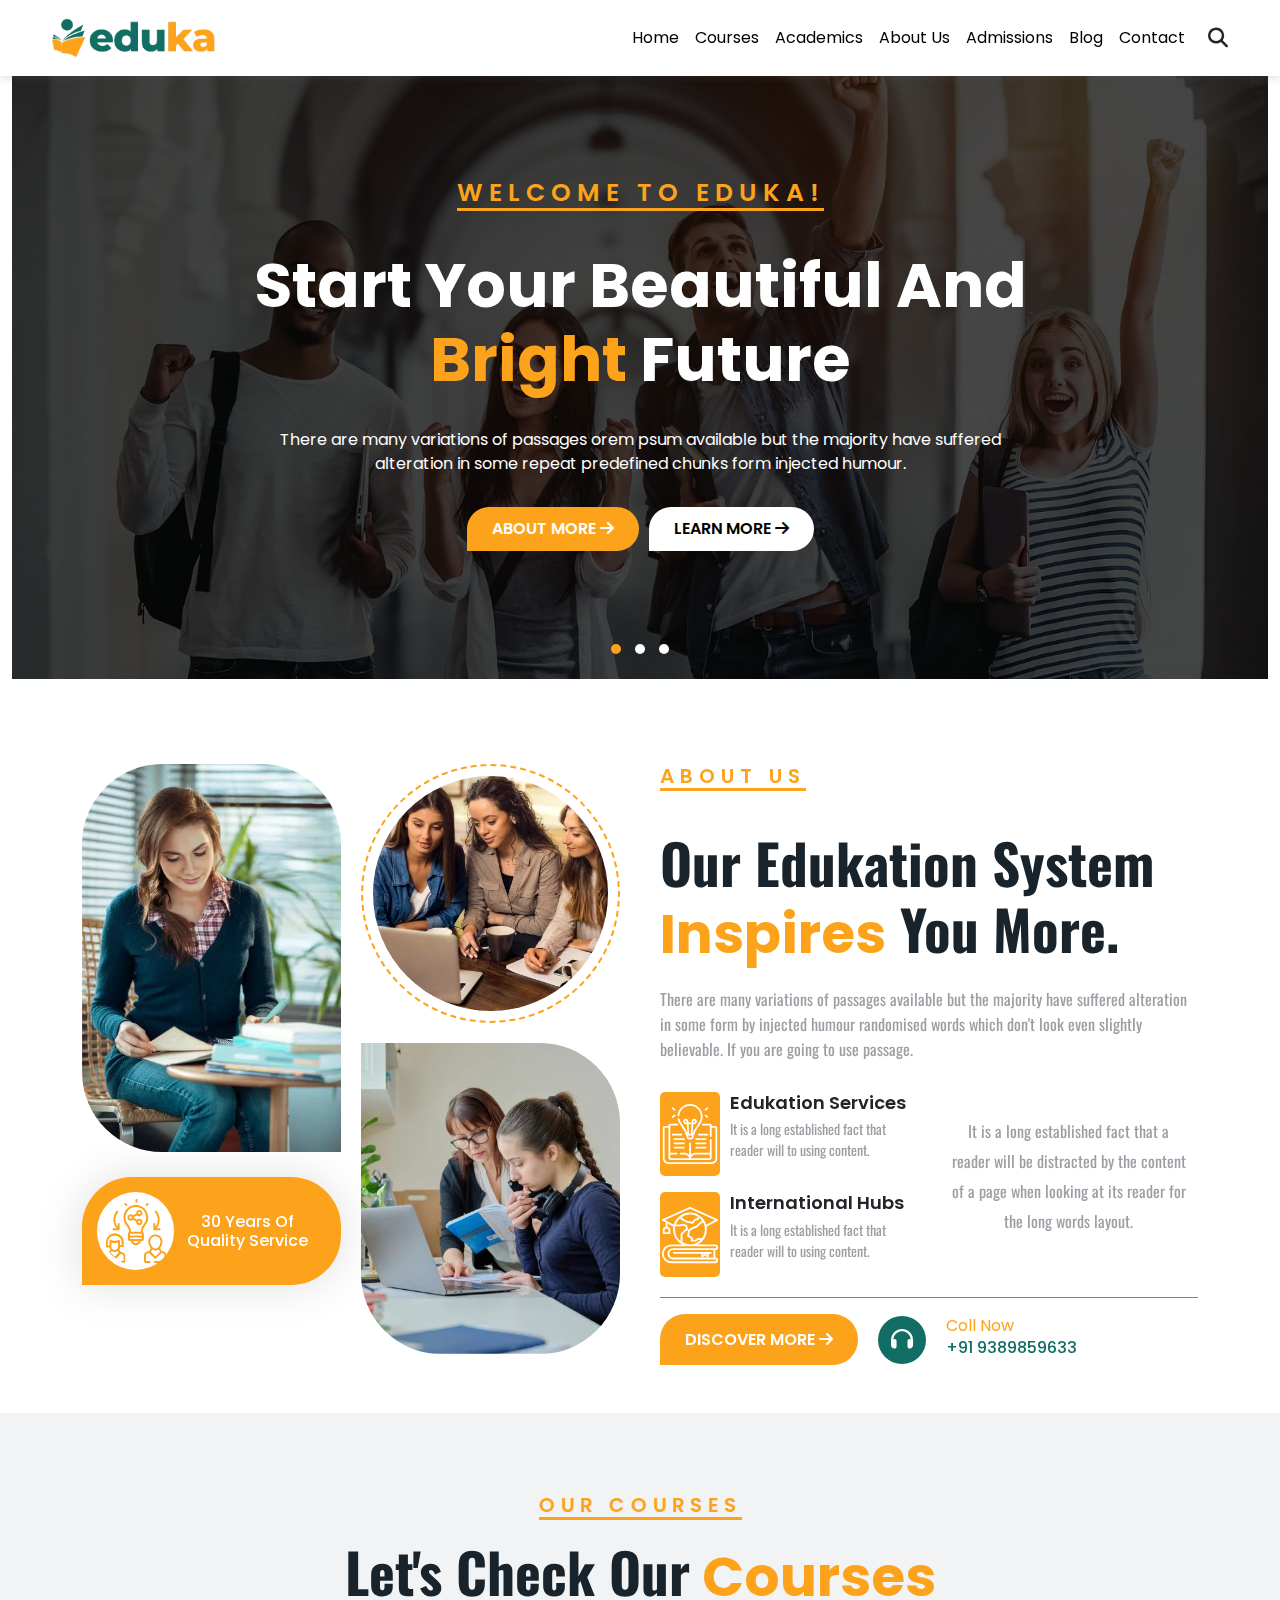
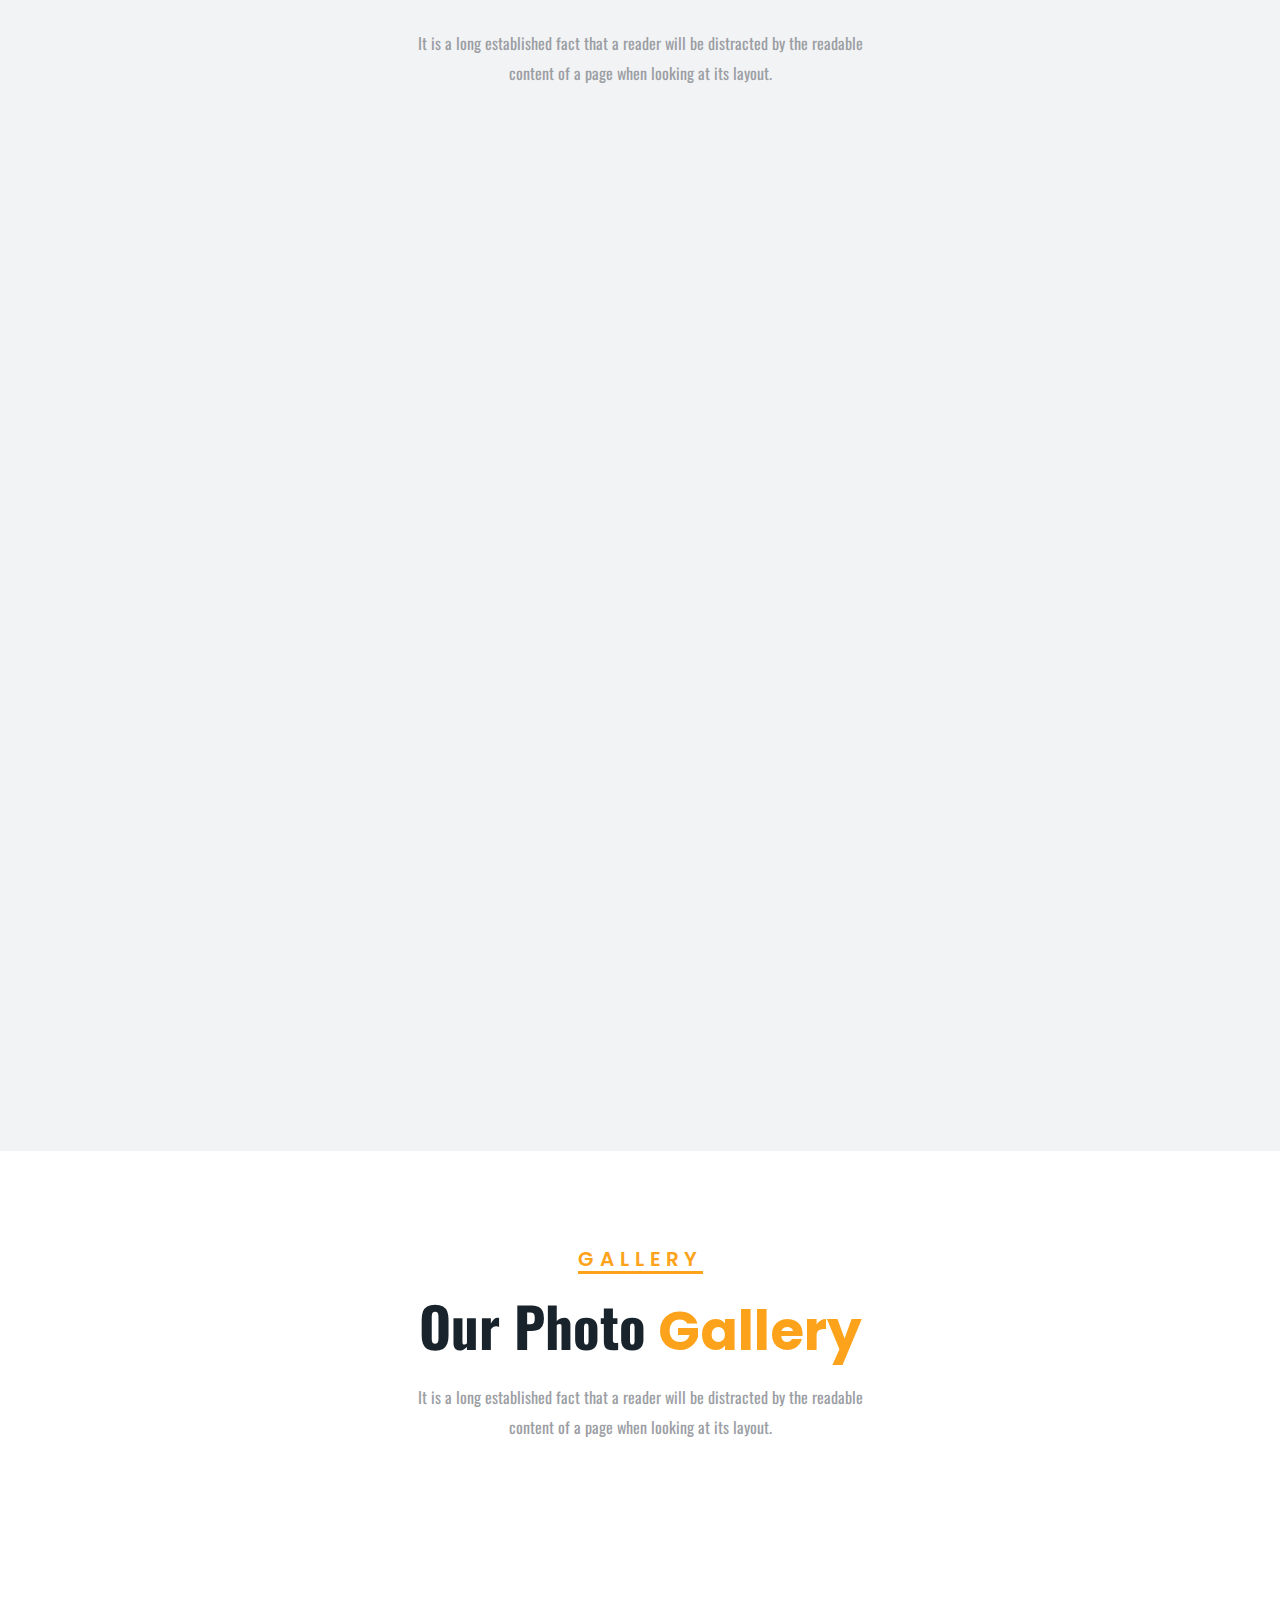
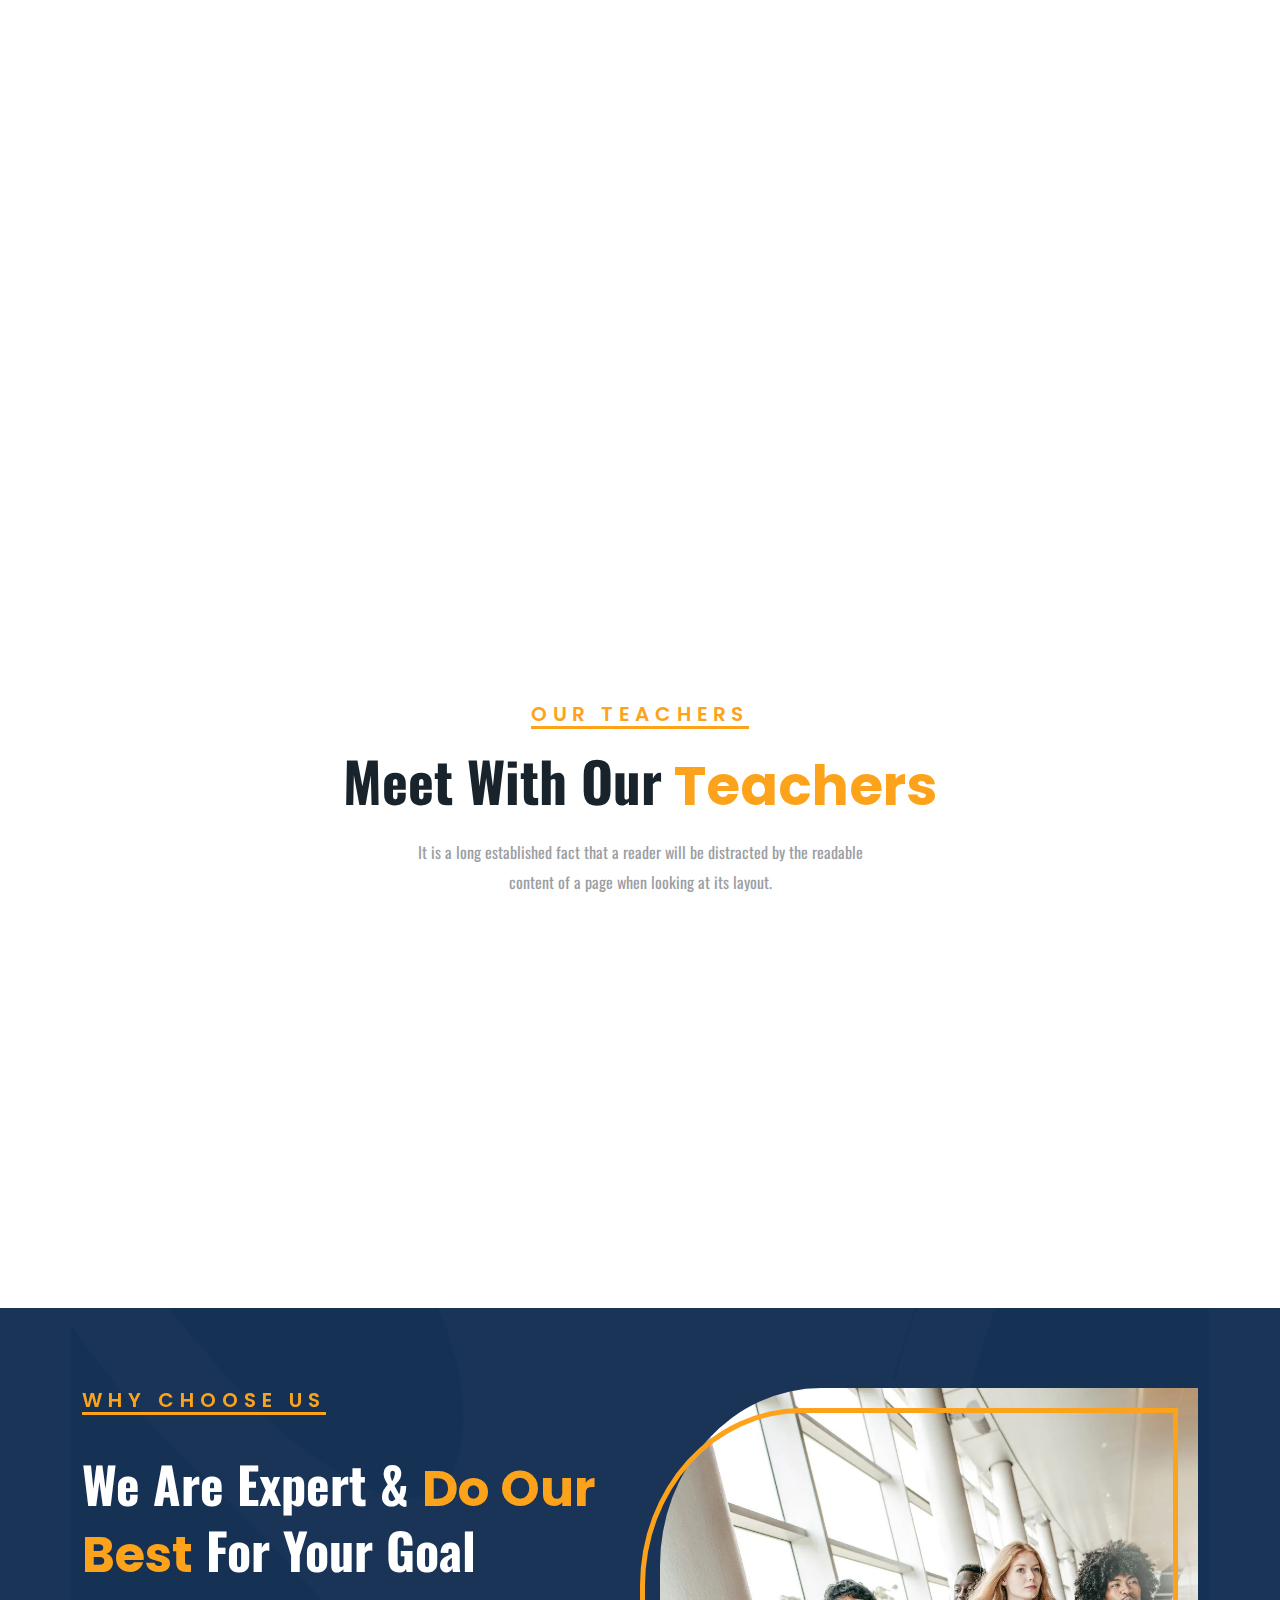
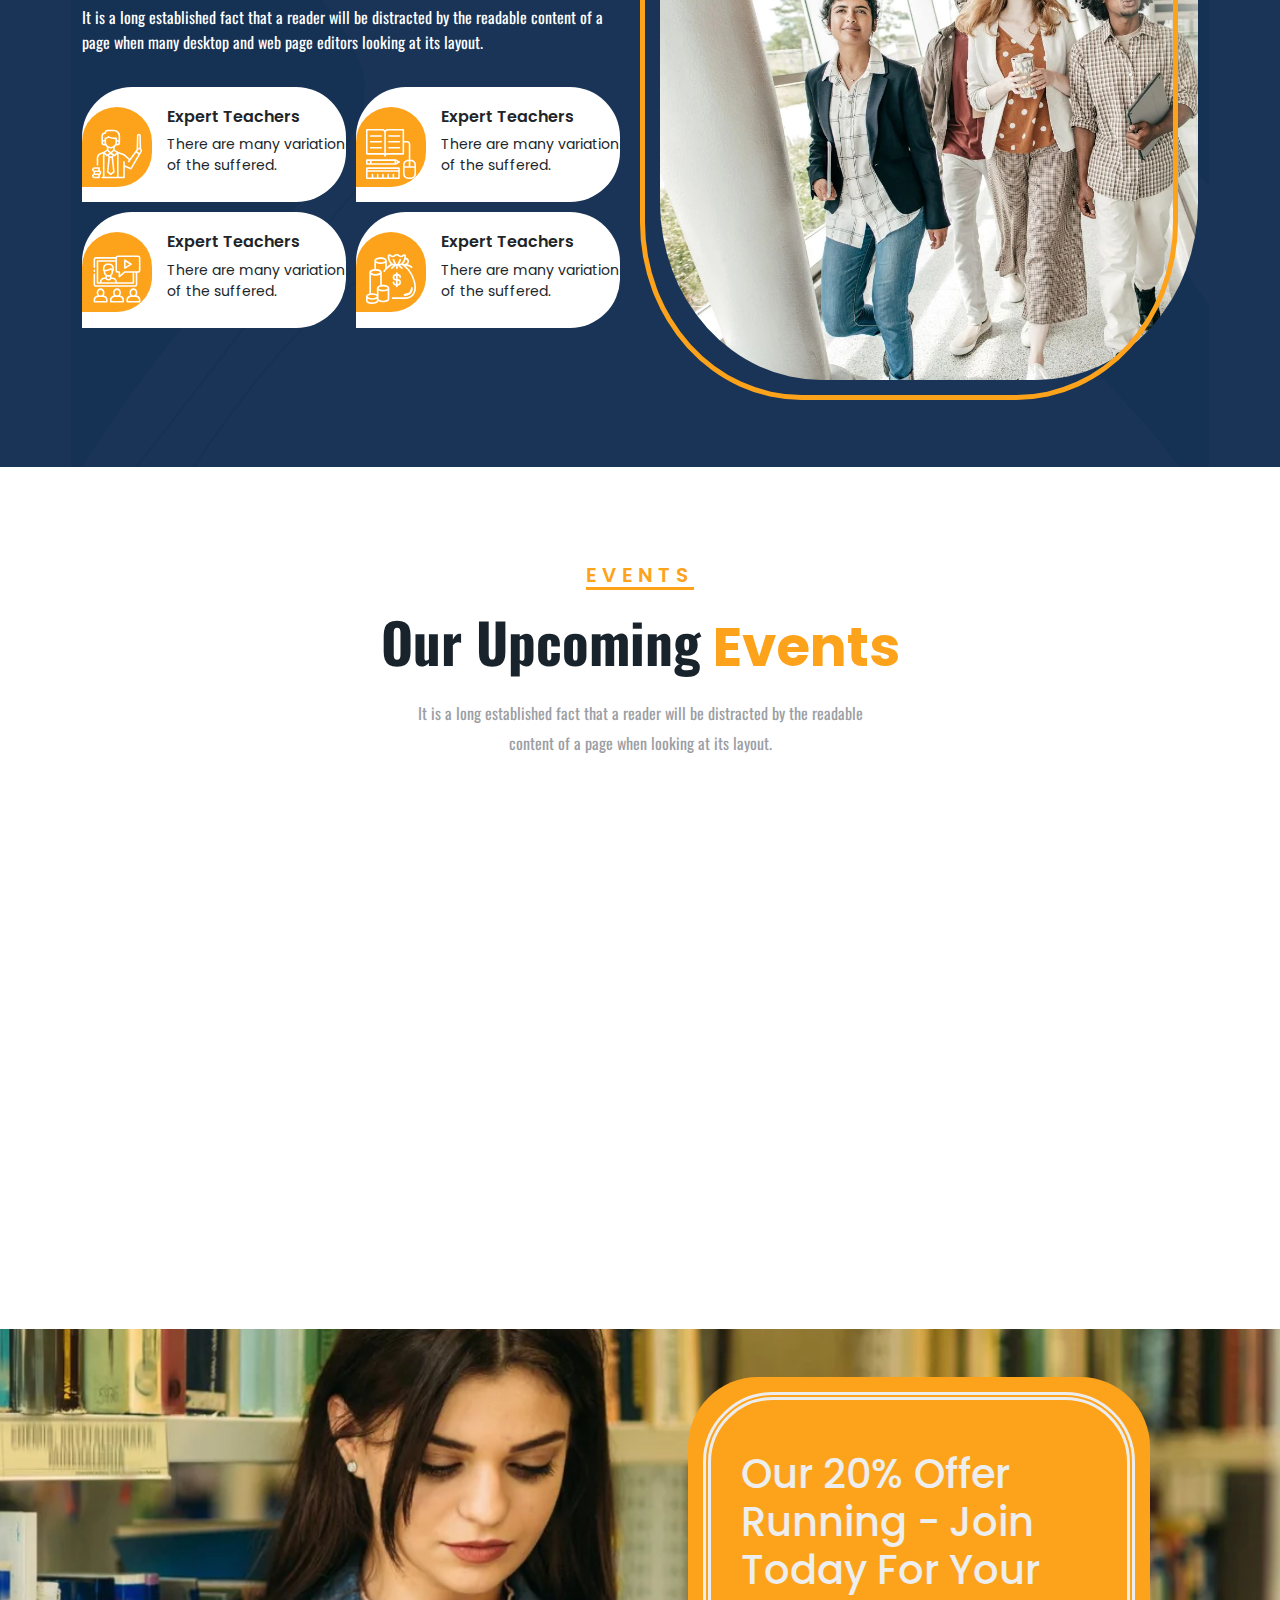
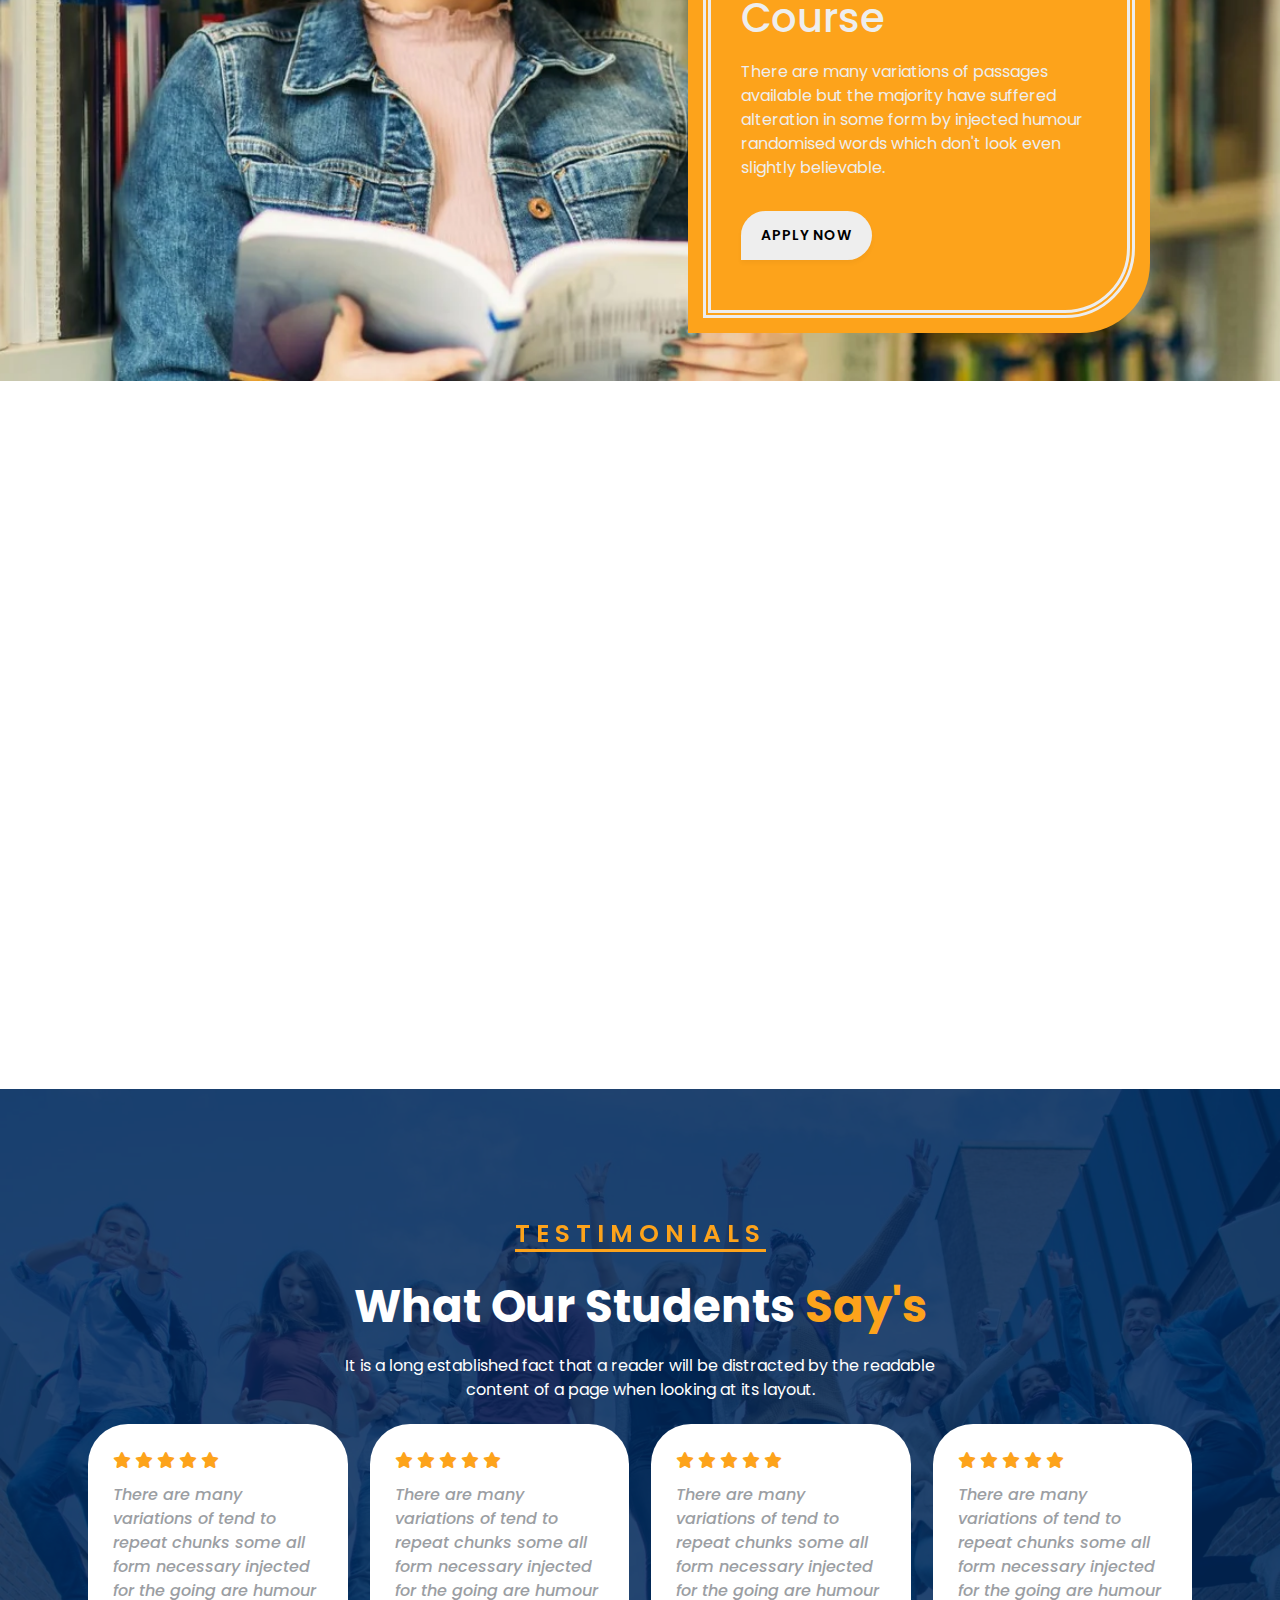
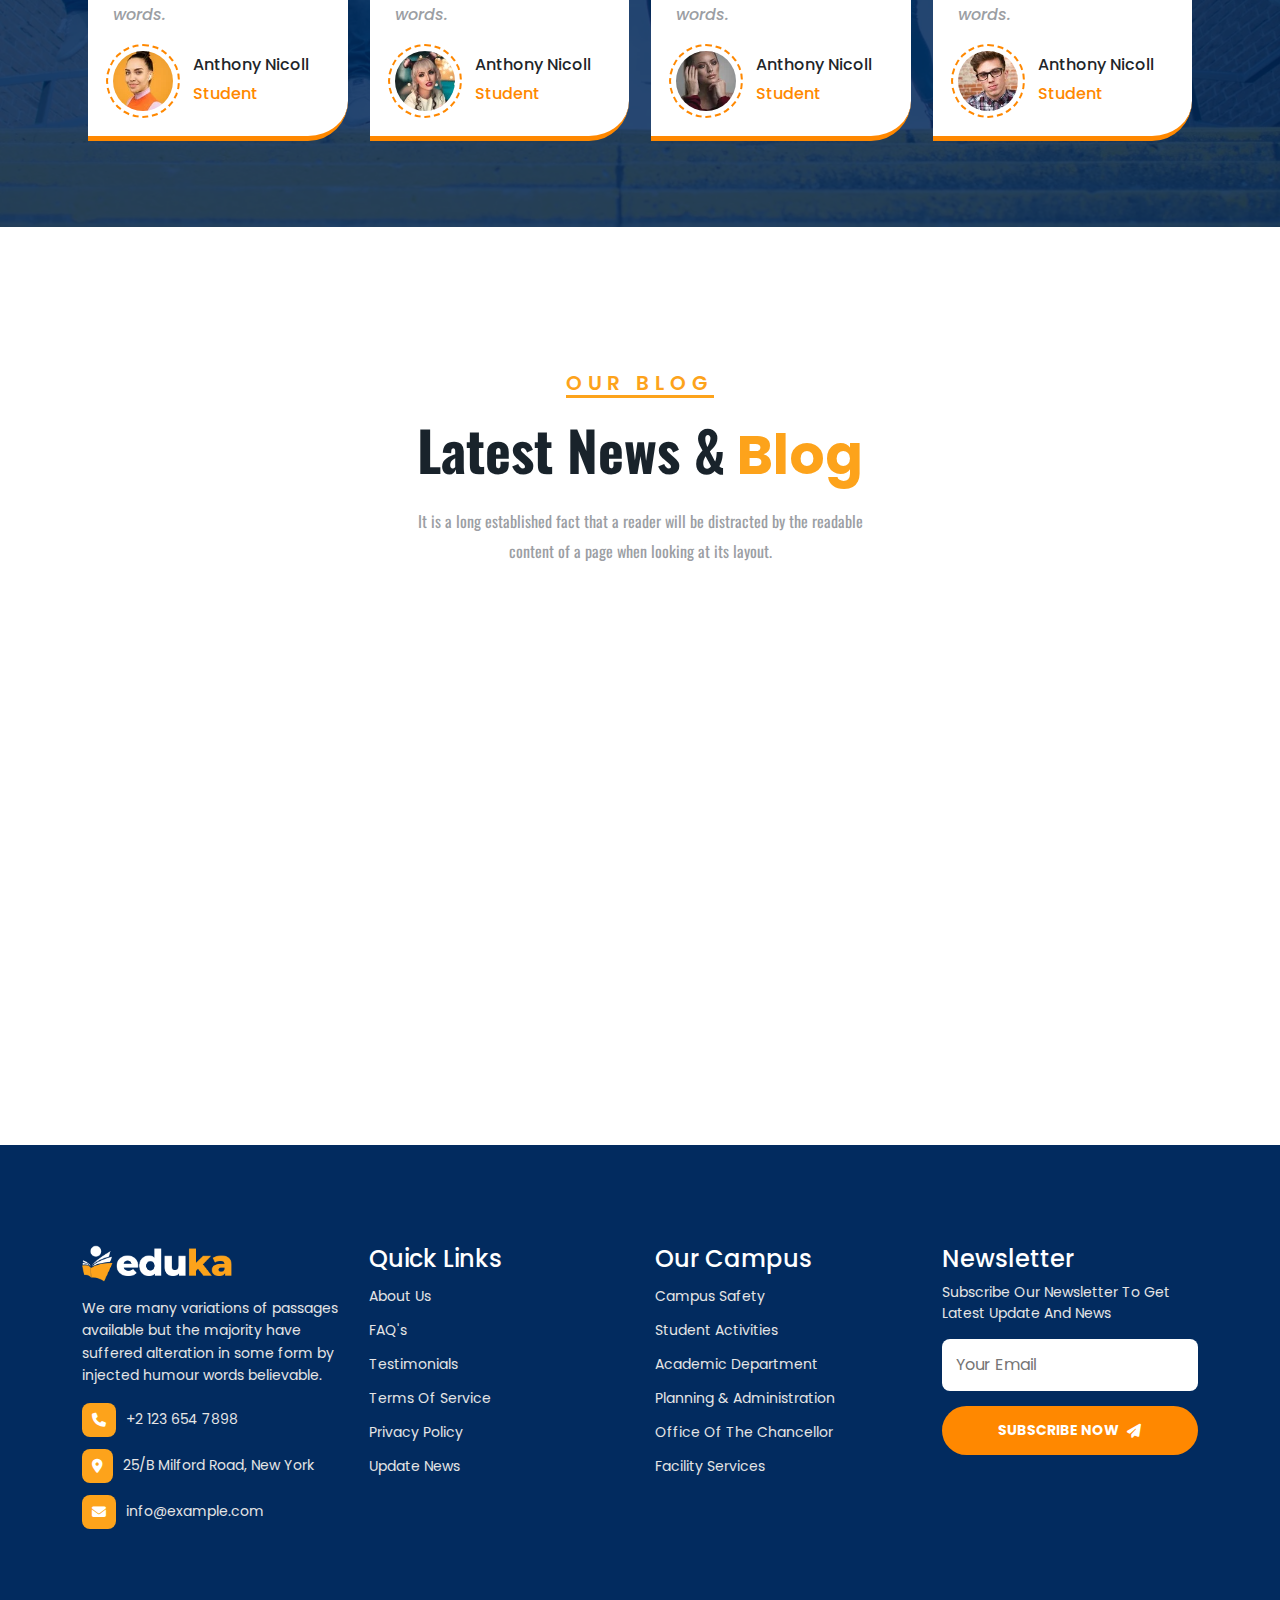
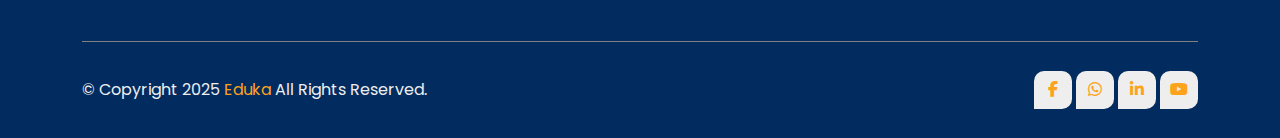
<file: index.html>
<!DOCTYPE html>
<html lang="en">

<head>
    <meta charset="UTF-8">
    <meta name="viewport" content="width=device-width, initial-scale=1.0">
    <title>Education</title>
    <link rel="stylesheet" href="./assets/css/style.css">
    <!-- Bootstrap CSS -->
    <link href="https://cdn.jsdelivr.net/npm/bootstrap@5.3.3/dist/css/bootstrap.min.css" rel="stylesheet">
    <link rel="stylesheet" href="https://cdnjs.cloudflare.com/ajax/libs/OwlCarousel2/2.3.4/assets/owl.carousel.min.css"
        integrity="sha512-tS3S5qG0BlhnQROyJXvNjeEM4UpMXHrQfTGmbQ1gKmelCxlSEBUaxhRBj/EFTzpbP4RVSrpEikbmdJobCvhE3g=="
        crossorigin="anonymous" referrerpolicy="no-referrer" />
    <link rel="stylesheet"
        href="https://cdnjs.cloudflare.com/ajax/libs/OwlCarousel2/2.3.4/assets/owl.theme.default.min.css"
        integrity="sha512-sMXtMNL1zRzolHYKEujM2AqCLUR9F2C4/05cdbxjjLSRvMQIciEPCQZo++nk7go3BtSuK9kfa/s+a4f4i5pLkw=="
        crossorigin="anonymous" referrerpolicy="no-referrer" />
    <!-- Font Awesome -->
    <link rel="stylesheet" href="https://cdnjs.cloudflare.com/ajax/libs/font-awesome/6.6.0/css/all.min.css">
    <link href="https://cdn.jsdelivr.net/npm/aos@2.3.4/dist/aos.css" rel="stylesheet">
</head>

<body>

    <header>
        <nav class="navbar navbar-expand-lg navbar-light ">
            <div class="container-fluid">
                <!-- Logo -->
                <a class="navbar-brand logo" href="#">
                    <img src="./assets/images/logo.webp" alt="Logo">
                </a>

                <!-- Toggle Button for Mobile -->
                <button class="navbar-toggler" type="button" data-bs-toggle="collapse"
                    data-bs-target="#navbarSupportedContent" aria-controls="navbarSupportedContent"
                    aria-expanded="false" aria-label="Toggle navigation">
                    <span class="navbar-toggler-icon"></span>
                </button>

                <!-- Menu Items -->
                <div class="collapse navbar-collapse" id="navbarSupportedContent">
                    <ul class="navbar-nav ms-auto mb-2 mb-lg-0">
                        <li class="nav-item"><a class="nav-link active" href="#">Home</a></li>
                        <li class="nav-item"><a class="nav-link active" href="/course.html">Courses</a></li>
                        <li class="nav-item"><a class="nav-link active" href="/Academics.html">Academics</a></li>
                        <li class="nav-item"><a class="nav-link active" href="/about.html">About Us</a></li>
                        <li class="nav-item"><a class="nav-link active" href="/addmission.html">Admissions</a></li>
                        <li class="nav-item"><a class="nav-link active" href="/blog.html">Blog</a></li>
                        <li class="nav-item"><a class="nav-link active" href="/contact.html">Contact</a></li>
                    </ul>

                    <!-- Search Icon -->
                </div>
                <div class="search-icon" data-bs-toggle="offcanvas" data-bs-target="#offcanvasTop">
                    <i class="fa-solid fa-magnifying-glass"></i>
                </div>
            </div>
        </nav>
    </header>

    <!-- Offcanvas Search -->
    <div class="offcanvas offcanvas-top h-100" tabindex="-1" id="offcanvasTop" aria-labelledby="offcanvasTopLabel">
        <div class="offcanvas-header">
            <h5 id="offcanvasTopLabel">Search Box</h5>
            <button type="button" class="btn-close text-reset" data-bs-dismiss="offcanvas"></button>
        </div>
        <div class="offcanvas-body">
            <input type="text" class="form-control" placeholder="Search here...">
        </div>
    </div>

    <section class="hero-section">
        <div class="container-fluid">
            <div class="hero-item">
                <div class="hero-content">
                    <div class="owl-carousel owl-theme">
                        <div class="item">
                            <div class="item-content">
                                <div class="hero-content">
                                    <h6>Welcome To Eduka!</h6>
                                </div>
                                <div class="bright">
                                    <h1>
                                        Start Your Beautiful And <br><span>Bright</span> Future
                                    </h1>
                                </div>
                                <div class="bright1">
                                    <p>
                                        There are many variations of passages orem psum available but the majority have
                                        suffered<br> alteration in some repeat predefined chunks form
                                        injected humour.
                                    </p>
                                </div>
                                <div class="about-more">
                                    <button class="button1">About More <i class="fa-solid fa-arrow-right"></i></button>
                                    <button class="button2">Learn More <i class="fa-solid fa-arrow-right"></i></button>
                                </div>
                            </div>
                        </div>
                        <div class="item1">
                            <div class="item-content">
                                <div class="hero-content">
                                    <h6>Welcome To Eduka!</h6>
                                </div>
                                <div class="bright">
                                    <h1>
                                        Start Your Beautiful And <br><span>Bright</span> Future
                                    </h1>
                                </div>
                                <div class="bright1">
                                    <p>
                                        There are many variations of passages orem psum available but the majority have
                                        suffered<br> alteration in some repeat predefined chunks form
                                        injected humour.
                                    </p>
                                </div>
                                <div class="about-more">
                                    <button class="button1">About More <i class="fa-solid fa-arrow-right"></i></button>
                                    <button class="button2">Learn More <i class="fa-solid fa-arrow-right"></i></button>
                                </div>
                            </div>
                        </div>
                        <div class="item2">
                            <div class="item-content">
                                <div class="hero-content">
                                    <h6>Welcome To Eduka!</h6>
                                </div>
                                <div class="bright">
                                    <h1>
                                        Start Your Beautiful And <br><span>Bright</span> Future
                                    </h1>
                                </div>
                                <div class="bright1">
                                    <p>
                                        There are many variations of passages orem psum available but the majority have
                                        suffered<br> alteration in some repeat predefined chunks form
                                        injected humour.
                                    </p>
                                </div>
                                <div class="about-more">
                                    <button class="button1">About More <i class="fa-solid fa-arrow-right"></i></button>
                                    <button class="button2">Learn More <i class="fa-solid fa-arrow-right"></i></button>
                                </div>
                            </div>
                        </div>
                    </div>
                </div>
            </div>
        </div>
    </section>

    <section class="about-section my-5">
        <div class="container">
            <div class="about-item">
                <div class="about-content">
                    <div data-aos="fade-top" class="about-main-content">
                        <div class="about-images1">
                            <img src="./assets/images/01.webp" alt="">
                            <div class="quilty">
                                <div class="icon1">
                                    <img src="./assets/images/exchange-idea.svg" alt="">
                                </div>
                                <div class="icon2">
                                    <h6 class="mt-2">30 Years Of Quality Service</h6>
                                </div>
                            </div>
                        </div>
                        <div class="about-images2">
                            <div class="circle-images">
                                <img src="./assets/images/02.webp" alt="">
                            </div>
                            <div class="circle-images1">
                                <img src="./assets/images/03.webp" alt="">
                            </div>
                        </div>
                    </div>
                    <div data-aos="fade-bottom" class="about-main-content1">
                        <div class="about-heading">
                            <h6> About Us</h6>
                        </div>
                        <div class="about-content1">
                            <h1>Our Edukation System <span>Inspires</span> You More.</h1>
                        </div>
                        <div class="about-text">
                            <p>There are many variations of passages available but the majority have suffered alteration
                                in some form by injected humour randomised words which don't look even slightly
                                believable. If you are going to use passage.</p>
                        </div>
                        <div class="edukation">
                            <div class="services1">
                                <div class="education2">
                                    <div class="established">
                                        <img src="./assets/images/open-book.svg" alt="">
                                    </div>
                                    <div class="established1">
                                        <h6>Edukation Services</h6>
                                        <p>It is a long established fact that reader will to using content.</p>
                                    </div>
                                </div>
                                <div class="education2 mt-3">
                                    <div class="established">
                                        <img src="./assets/images/global-education.svg" alt="">
                                    </div>
                                    <div class="established1">
                                        <h6>International Hubs</h6>
                                        <p>It is a long established fact that reader will to using content.</p>
                                    </div>
                                </div>
                            </div>
                            <div class="services2">
                                <p>It is a long established fact that a reader will be distracted by the content of a
                                    page when looking at its reader for the long words layout.</p>
                            </div>
                        </div>
                        <div class="discover  mt-3">
                            <button class="button">Discover More <i class="fa-solid fa-arrow-right"></i></button>
                            <div class="dis1">
                                <a href=""><i class="fa-solid fa-headphones"></i></a>
                                <div class="call">
                                    <span>Coll Now</span>
                                    <h6>+91 9389859633</h6>
                                </div>
                            </div>
                        </div>
                    </div>
                </div>
            </div>
        </div>
    </section>

    <section class="our-course-section">
        <div class="container">
            <div class="about-heading text-center">
                <h6>Our Courses </h6>
            </div>
            <div class="about-content2 text-center p-0">
                <h1>Let's Check Our<span> Courses</span> </h1>
            </div>
            <div class="services2 ">
                <p>It is a long established fact that a reader will be distracted by the readable<br> content of a page
                    when looking at its layout.</p>
            </div>
            <div class="our-course-item">
                <div class="our-course-content">
                    <div class="main-our-course">
                        <div data-aos="fade-up" data-aos-anchor-placement="top-bottom" class="course1">
                            <div class="images">
                                <img src="./assets/images/c1.webp" alt="">
                            </div>

                            <div class="social-icon">
                                <div class="lession"><i class="fa-solid fa-comment pe-2"></i><span>Lession</span></div>
                                <div class="star">
                                    <a href=""><i class="fa-solid fa-star"></i></a>
                                    <a href=""><i class="fa-solid fa-star"></i></a>
                                    <a href=""><i class="fa-solid fa-star"></i></a>
                                    <a href=""><i class="fa-solid fa-star"></i></a>
                                    <a href=""><i class="fa-solid fa-star"></i></a>
                                </div>
                            </div>
                            <div class="course-titl">
                                <h4>Acting And Drama</h4>
                            </div>
                            <p class="course-content5">There are many variations of passages orem psum available but the
                                majority have suffer alteration in some form by injected.</p>
                            <div class="seats">
                                <div class="seats1">
                                    <div class="year1 mt-3"><i class="fa-solid fa-users mt-1"></i>
                                        <p>75 Seats</p>
                                    </div>
                                    <div class="year1 mt-3"><i class="fa-solid fa-clock mt-1"></i>
                                        <p>04 Years</p>
                                    </div>
                                </div>
                                <div class="seats2"><a href="">$750</a></div>
                            </div>
                        </div>
                        <div data-aos="fade-up" data-aos-anchor-placement="center-bottom" class="course1">
                            <div class="images">
                                <img src="./assets/images/c2.webp" alt="">
                            </div>

                            <div class="social-icon">
                                <div class="lession"><i class="fa-solid fa-comment pe-2"></i><span>Lession</span></div>
                                <div class="star">
                                    <a href=""><i class="fa-solid fa-star"></i></a>
                                    <a href=""><i class="fa-solid fa-star"></i></a>
                                    <a href=""><i class="fa-solid fa-star"></i></a>
                                    <a href=""><i class="fa-solid fa-star"></i></a>
                                    <a href=""><i class="fa-solid fa-star"></i></a>
                                </div>
                            </div>
                            <div class="course-titl">
                                <h4>Acting And Drama</h4>
                            </div>
                            <p class="course-content5">There are many variations of passages orem psum available but the
                                majority have suffer alteration in some form by injected.</p>
                            <div class="seats">
                                <div class="seats1">
                                    <div class="year1 mt-3"><i class="fa-solid fa-users mt-1"></i>
                                        <p>75 Seats</p>
                                    </div>
                                    <div class="year1 mt-3"><i class="fa-solid fa-clock mt-1"></i>
                                        <p>04 Years</p>
                                    </div>
                                </div>
                                <div class="seats2"><a href="">$750</a></div>
                            </div>
                        </div>
                        <div data-aos="fade-up" data-aos-anchor-placement="bottom-bottom" class="course1">
                            <div class="images">
                                <img src="./assets/images/c3.webp" alt="">
                            </div>

                            <div class="social-icon">
                                <div class="lession"><i class="fa-solid fa-comment pe-2"></i><span>Lession</span></div>
                                <div class="star">
                                    <a href=""><i class="fa-solid fa-star"></i></a>
                                    <a href=""><i class="fa-solid fa-star"></i></a>
                                    <a href=""><i class="fa-solid fa-star"></i></a>
                                    <a href=""><i class="fa-solid fa-star"></i></a>
                                    <a href=""><i class="fa-solid fa-star"></i></a>
                                </div>
                            </div>
                            <div class="course-titl">
                                <h4>Acting And Drama</h4>
                            </div>
                            <p class="course-content5">There are many variations of passages orem psum available but the
                                majority have suffer alteration in some form by injected.</p>
                            <div class="seats">
                                <div class="seats1">
                                    <div class="year1 mt-3"><i class="fa-solid fa-users mt-1"></i>
                                        <p>75 Seats</p>
                                    </div>
                                    <div class="year1 mt-3"><i class="fa-solid fa-clock mt-1"></i>
                                        <p>04 Years</p>
                                    </div>
                                </div>
                                <div class="seats2"><a href="">$750</a></div>
                            </div>
                        </div>
                        <div data-aos="fade-up" data-aos-anchor-placement="top-bottom" class="course1">
                            <div class="images">
                                <img src="./assets/images/c4.webp" alt="">
                            </div>

                            <div class="social-icon">
                                <div class="lession"><i class="fa-solid fa-comment pe-2"></i><span>Lession</span></div>
                                <div class="star">
                                    <a href=""><i class="fa-solid fa-star"></i></a>
                                    <a href=""><i class="fa-solid fa-star"></i></a>
                                    <a href=""><i class="fa-solid fa-star"></i></a>
                                    <a href=""><i class="fa-solid fa-star"></i></a>
                                    <a href=""><i class="fa-solid fa-star"></i></a>
                                </div>
                            </div>
                            <div class="course-titl">
                                <h4>Acting And Drama</h4>
                            </div>
                            <p class="course-content5">There are many variations of passages orem psum available but the
                                majority have suffer alteration in some form by injected.</p>
                            <div class="seats">
                                <div class="seats1">
                                    <div class="year1 mt-3"><i class="fa-solid fa-users mt-1"></i>
                                        <p>75 Seats</p>
                                    </div>
                                    <div class="year1 mt-3"><i class="fa-solid fa-clock mt-1"></i>
                                        <p>04 Years</p>
                                    </div>
                                </div>
                                <div class="seats2"><a href="">$750</a></div>
                            </div>
                        </div>
                        <div data-aos="fade-up" data-aos-anchor-placement="center-bottom" class="course1">
                            <div class="images">
                                <img src="./assets/images/c5.webp" alt="">
                            </div>

                            <div class="social-icon">
                                <div class="lession"><i class="fa-solid fa-comment pe-2"></i><span>Lession</span></div>
                                <div class="star">
                                    <a href=""><i class="fa-solid fa-star"></i></a>
                                    <a href=""><i class="fa-solid fa-star"></i></a>
                                    <a href=""><i class="fa-solid fa-star"></i></a>
                                    <a href=""><i class="fa-solid fa-star"></i></a>
                                    <a href=""><i class="fa-solid fa-star"></i></a>
                                </div>
                            </div>
                            <div class="course-titl">
                                <h4>Acting And Drama</h4>
                            </div>
                            <p class="course-content5">There are many variations of passages orem psum available but the
                                majority have suffer alteration in some form by injected.</p>
                            <div class="seats">
                                <div class="seats1">
                                    <div class="year1 mt-3"><i class="fa-solid fa-users mt-1"></i>
                                        <p>75 Seats</p>
                                    </div>
                                    <div class="year1 mt-3"><i class="fa-solid fa-clock mt-1"></i>
                                        <p>04 Years</p>
                                    </div>
                                </div>
                                <div class="seats2"><a href="">$750</a></div>
                            </div>
                        </div>
                        <div data-aos="fade-up" data-aos-anchor-placement="bottom-bottom" class="course1">
                            <div class="images">
                                <img src="./assets/images/c6.webp" alt="">
                            </div>

                            <div class="social-icon">
                                <div class="lession"><i class="fa-solid fa-comment pe-2"></i><span>Lession</span></div>
                                <div class="star">
                                    <a href=""><i class="fa-solid fa-star"></i></a>
                                    <a href=""><i class="fa-solid fa-star"></i></a>
                                    <a href=""><i class="fa-solid fa-star"></i></a>
                                    <a href=""><i class="fa-solid fa-star"></i></a>
                                    <a href=""><i class="fa-solid fa-star"></i></a>
                                </div>
                            </div>
                            <div class="course-titl">
                                <h4>Acting And Drama</h4>
                            </div>
                            <p class="course-content5">There are many variations of passages orem psum available but the
                                majority have suffer alteration in some form by injected.</p>
                            <div class="seats">
                                <div class="seats1">
                                    <div class="year1 mt-3"><i class="fa-solid fa-users mt-1"></i>
                                        <p>75 Seats</p>
                                    </div>
                                    <div class="year1 mt-3"><i class="fa-solid fa-clock mt-1"></i>
                                        <p>04 Years</p>
                                    </div>
                                </div>
                                <div class="seats2"><a href="">$750</a></div>
                            </div>
                        </div>
                    </div>
                </div>
            </div>
        </div>
    </section>

    <section class="galary-section mb-5">
        <div class="container mt-5">
            <div class="about-heading pt-5 text-center">
                <h6>Gallery</h6>
            </div>
            <div class="about-content2 text-center p-0">
                <h1>Our Photo<span> Gallery</span> </h1>
            </div>
            <div class="services2 ">
                <p>It is a long established fact that a reader will be distracted by the readable<br> content of a page
                    when looking at its layout.</p>
            </div>
            <div class="galary-item">
                <div class="galary-content">
                    <div class="main-galary">
                        <div class="galary1">
                            <div data-aos="fade-up" data-aos-duration="3000" class="galary-images">
                                <a href="#" class="img-link">
                                    <div class="img-wrap">
                                        <img src="./assets/images/g1.webp" alt="Product image">

                                        <!-- overlay + animated plus -->
                                        <a href="">
                                            <div class="img-overlay" aria-hidden="true">
                                                <div class="plus" role="img" aria-label="Add">
                                                    <!-- simple plus icon as SVG -->
                                                    <svg viewBox="0 0 24 24" aria-hidden="true">
                                                        <line x1="12" y1="5" x2="12" y2="19"></line>
                                                        <line x1="5" y1="12" x2="19" y2="12"></line>
                                                    </svg>
                                                </div>
                                            </div>
                                        </a>
                                    </div>
                                </a>
                            </div>
                            <div data-aos="fade-up" data-aos-duration="3000" class="galary-images">
                                <a href="#" class="img-link">
                                    <div class="img-wrap">
                                        <img src="./assets/images/g2.webp" alt="Product image">

                                        <!-- overlay + animated plus -->
                                        <div class="img-overlay" aria-hidden="true">
                                            <div class="plus" role="img" aria-label="Add">
                                                <!-- simple plus icon as SVG -->
                                                <svg viewBox="0 0 24 24" aria-hidden="true">
                                                    <line x1="12" y1="5" x2="12" y2="19"></line>
                                                    <line x1="5" y1="12" x2="19" y2="12"></line>
                                                </svg>
                                            </div>
                                        </div>
                                    </div>
                                </a>
                            </div>
                        </div>
                        <div class="galary1">
                            <div data-aos="fade-up" data-aos-duration="3000" class="galary-images">
                                <a href="#" class="img-link">
                                    <div class="img-wrap">
                                        <img src="./assets/images/g3.webp" alt="Product image">

                                        <!-- overlay + animated plus -->
                                        <div class="img-overlay" aria-hidden="true">
                                            <div class="plus" role="img" aria-label="Add">
                                                <!-- simple plus icon as SVG -->
                                                <svg viewBox="0 0 24 24" aria-hidden="true">
                                                    <line x1="12" y1="5" x2="12" y2="19"></line>
                                                    <line x1="5" y1="12" x2="19" y2="12"></line>
                                                </svg>
                                            </div>
                                        </div>
                                    </div>
                                </a>
                            </div>
                            <div data-aos="fade-up" data-aos-duration="3000" class="galary-images">
                                <a href="#" class="img-link">
                                    <div class="img-wrap">
                                        <img src="./assets/images/g4.webp" alt="Product image">
                                        <!-- overlay + animated plus -->
                                        <div class="img-overlay" aria-hidden="true">
                                            <div class="plus" role="img" aria-label="Add">
                                                <!-- simple plus icon as SVG -->
                                                <svg viewBox="0 0 24 24" aria-hidden="true">
                                                    <line x1="12" y1="5" x2="12" y2="19"></line>
                                                    <line x1="5" y1="12" x2="19" y2="12"></line>
                                                </svg>
                                            </div>
                                        </div>
                                    </div>
                                </a>
                            </div>
                        </div>
                        <div class="galary1">
                            <div data-aos="fade-up" data-aos-duration="3000" class="galary-images">
                                <a href="#" class="img-link">
                                    <div class="img-wrap">
                                        <img src="./assets/images/g5.webp" alt="Product image">

                                        <!-- overlay + animated plus -->
                                        <div class="img-overlay" aria-hidden="true">
                                            <div class="plus" role="img" aria-label="Add">
                                                <!-- simple plus icon as SVG -->
                                                <svg viewBox="0 0 24 24" aria-hidden="true">
                                                    <line x1="12" y1="5" x2="12" y2="19"></line>
                                                    <line x1="5" y1="12" x2="19" y2="12"></line>
                                                </svg>
                                            </div>
                                        </div>
                                    </div>
                                </a>
                            </div>
                            <div data-aos="fade-up" data-aos-duration="3000" class="galary-images">
                                <a href="#" class="img-link">
                                    <div class="img-wrap">
                                        <img src="./assets/images/g6.webp" alt="Product image">

                                        <!-- overlay + animated plus -->
                                        <div class="img-overlay" aria-hidden="true">
                                            <div class="plus" role="img" aria-label="Add">
                                                <!-- simple plus icon as SVG -->
                                                <svg viewBox="0 0 24 24" aria-hidden="true">
                                                    <line x1="12" y1="5" x2="12" y2="19"></line>
                                                    <line x1="5" y1="12" x2="19" y2="12"></line>
                                                </svg>
                                            </div>
                                        </div>
                                    </div>
                                </a>
                            </div>
                        </div>
                    </div>
                </div>
            </div>
        </div>
    </section>

    <section class="our-teacher my-5">
        <div class="container">
            <div class="about-heading pt-5 text-center">
                <h6>Our Teachers</h6>
            </div>
            <div class="about-content2 text-center p-0">
                <h1>Meet With Our<span> Teachers</span> </h1>
            </div>
            <div class="services2 ">
                <p>It is a long established fact that a reader will be distracted by the readable<br> content of a page
                    when looking at its layout.</p>
            </div>
            <div class="our-teacher-item">
                <div class="our-teacher-content">
                    <div class="our-teacher-main-content">
                        <div data-aos="fade-up" data-aos-delay="250" class="profile-card">
                            <div class="profile-image">
                                <img src="./assets/images/t1.webp" alt="Profile Image">
                                <div class="social-icons">
                                    <a href="#"><i class="fab fa-facebook-f"></i></a>
                                    <a href="#"><i class="fab fa-whatsapp"></i></a>
                                    <a href="#"><i class="fab fa-linkedin-in"></i></a>
                                    <a href="#"><i class="fab fa-youtube"></i></a>
                                </div>
                            </div>
                            <div class="profile-info">
                                <div class="share1">
                                    <h3>Angela T. Vigil</h3>
                                    <p>ASSOCIATE PROFESSOR</p>
                                </div>
                                <div class="share2">
                                    <a href=""><i class="fa-solid fa-share"></i></a>
                                </div>
                            </div>
                        </div>

                        <div data-aos="fade-up" data-aos-delay="350" class="profile-card">
                            <div class="profile-image">
                                <img src="./assets/images/t2.webp" alt="Profile Image">
                                <div class="social-icons">
                                    <a href="#"><i class="fab fa-facebook-f"></i></a>
                                    <a href="#"><i class="fab fa-whatsapp"></i></a>
                                    <a href="#"><i class="fab fa-linkedin-in"></i></a>
                                    <a href="#"><i class="fab fa-youtube"></i></a>
                                </div>
                            </div>
                            <div class="profile-info">
                                <div class="share1">
                                    <h3>Angela T. Vigil</h3>
                                    <p>ASSOCIATE PROFESSOR</p>
                                </div>
                                <div class="share2">
                                    <a href=""><i class="fa-solid fa-share"></i></a>
                                </div>
                            </div>
                        </div>

                        <div data-aos="fade-up" data-aos-delay="450" class="profile-card">
                            <div class="profile-image">
                                <img src="./assets/images/t3.webp" alt="Profile Image">
                                <div class="social-icons">
                                    <a href="#"><i class="fab fa-facebook-f"></i></a>
                                    <a href="#"><i class="fab fa-whatsapp"></i></a>
                                    <a href="#"><i class="fab fa-linkedin-in"></i></a>
                                    <a href="#"><i class="fab fa-youtube"></i></a>
                                </div>
                            </div>
                            <div class="profile-info">
                                <div class="share1">
                                    <h3>Angela T. Vigil</h3>
                                    <p>ASSOCIATE PROFESSOR</p>
                                </div>
                                <div class="share2">
                                    <a href=""><i class="fa-solid fa-share"></i></a>
                                </div>
                            </div>
                        </div>

                        <div data-aos="fade-up" data-aos-delay="550" class="profile-card">
                            <div class="profile-image">
                                <img src="./assets/images/t4.webp" alt="Profile Image">
                                <div class="social-icons">
                                    <a href="#"><i class="fab fa-facebook-f"></i></a>
                                    <a href="#"><i class="fab fa-whatsapp"></i></a>
                                    <a href="#"><i class="fab fa-linkedin-in"></i></a>
                                    <a href="#"><i class="fab fa-youtube"></i></a>
                                </div>
                            </div>
                            <div class="profile-info">
                                <div class="share1">
                                    <h3>Angela T. Vigil</h3>
                                    <p>ASSOCIATE PROFESSOR</p>
                                </div>
                                <div class="share2">
                                    <a href=""><i class="fa-solid fa-share"></i></a>
                                </div>
                            </div>
                        </div>

                    </div>
                </div>
            </div>
        </div>
    </section>

    <section class="why-chose-section mt-5">
        <div class="why-chose-opacity">
            <div class="container">
                <div class="why-chose-item">
                    <div class="why-chose-content">
                        <div class="why-chose-main-content">
                            <div class="why-chose1">
                                <div class="about-heading">
                                    <h6> Why Choose Us</h6>
                                </div>
                                <div class="about-content1">
                                    <h1 class="text-white" style="font-size: 50px;">We Are Expert & <span>Do Our
                                            Best</span> For Your Goal</h1>
                                </div>
                                <div class="about-text">
                                    <p class="text-white">It is a long established fact that a reader will be distracted
                                        by the readable content of a page when many desktop and web page editors looking
                                        at its layout.</p>
                                </div>
                                <div class="export-teacher1 pt-3">
                                    <div class="export-teacher">
                                        <div class="export1">
                                            <img src="./assets/images/c1.svg" alt="">
                                        </div>
                                        <div class="export2">
                                            <h6>Expert Teachers</h6>
                                            <p>There are many variation of the suffered.</p>
                                        </div>
                                    </div>
                                    <div class="export-teacher">
                                        <div class="export1">
                                            <img src="./assets/images/c2.svg" alt="">
                                        </div>
                                        <div class="export2">
                                            <h6>Expert Teachers</h6>
                                            <p>There are many variation of the suffered.</p>
                                        </div>
                                    </div>
                                    <div class="export-teacher">
                                        <div class="export1">
                                            <img src="./assets/images/c3.svg" alt="">
                                        </div>
                                        <div class="export2">
                                            <h6>Expert Teachers</h6>
                                            <p>There are many variation of the suffered.</p>
                                        </div>
                                    </div>
                                    <div class="export-teacher">
                                        <div class="export1">
                                            <img src="./assets/images/c4.svg" alt="">
                                        </div>
                                        <div class="export2">
                                            <h6>Expert Teachers</h6>
                                            <p>There are many variation of the suffered.</p>
                                        </div>
                                    </div>
                                </div>
                            </div>
                            <div class="why-chose2">

                                <div class="image-wrapper">
                                    <img src="./assets/images/cimages.webp" alt="Group Image">
                                </div>
                            </div>
                        </div>
                    </div>
                </div>
            </div>
        </div>
    </section>
    <section class="upcoming-section my-5">
        <div class="container">
            <div class="about-heading pt-5 text-center">
                <h6> Events</h6>
            </div>
            <div class="about-content2 text-center p-0">
                <h1>Our Upcoming<span> Events</span> </h1>
            </div>
            <div class="services2 ">
                <p>It is a long established fact that a reader will be distracted by the readable<br> content of a page
                    when looking at its layout.</p>
            </div>
            <div class="upcoming-item">
                <div class="upcoming-content">
                    <div class="upcoming-main-content">
                        <div data-aos="fade-up" data-aos-delay="250" class="upcoming1">
                            <div class="evenet">
                                <div class="location-icon"><i class="fa-solid fa-location-dot"></i></div>
                                <p>25/B Milford Road, New York</p>
                            </div>
                            <div class="event-images">
                                <img src="./assets/images/e1.webp" alt="">
                            </div>
                            <div class="culander">
                                <div class="culander-icon">
                                    <div class="icon-1"><i class="fa-solid fa-calendar-days"></i></div>
                                    <div class="icon-1-content">
                                        <p>16 June, 2024</p>
                                    </div>
                                </div>
                                <div class="culander-icon">
                                    <div class="icon-1"><i class="fa-solid fa-clock"></i></div>
                                    <div class="icon-1-content">
                                        <p>10.00AM - 04.00PM</p>
                                    </div>
                                </div>
                            </div>
                            <div class="main-title">
                                <h6>High School Program 2024</h6>
                                <p>There are many variations of passages the majority have some injected humour.</p>
                                <button class="button-event">join event</button>
                            </div>
                        </div>
                        <div data-aos="fade-down" data-aos-delay="450" class="upcoming1">
                            <div class="evenet">
                                <div class="location-icon"><i class="fa-solid fa-location-dot"></i></div>
                                <p>25/B Milford Road, New York</p>
                            </div>
                            <div class="event-images">
                                <img src="./assets/images/e2.webp" alt="">
                            </div>
                            <div class="culander">
                                <div class="culander-icon">
                                    <div class="icon-1"><i class="fa-solid fa-calendar-days"></i></div>
                                    <div class="icon-1-content">
                                        <p>16 June, 2024</p>
                                    </div>
                                </div>
                                <div class="culander-icon">
                                    <div class="icon-1"><i class="fa-solid fa-clock"></i></div>
                                    <div class="icon-1-content">
                                        <p>10.00AM - 04.00PM</p>
                                    </div>
                                </div>
                            </div>
                            <div class="main-title">
                                <h6>High School Program 2024</h6>
                                <p>There are many variations of passages the majority have some injected humour.</p>
                                <button class="button-event">join event</button>
                            </div>
                        </div>
                        <div data-aos="fade-up" data-aos-delay="350" class="upcoming1">
                            <div class="evenet">
                                <div class="location-icon"><i class="fa-solid fa-location-dot"></i></div>
                                <p>25/B Milford Road, New York</p>
                            </div>
                            <div class="event-images">
                                <img src="./assets/images/e3.webp" alt="">
                            </div>
                            <div class="culander">
                                <div class="culander-icon">
                                    <div class="icon-1"><i class="fa-solid fa-calendar-days"></i></div>
                                    <div class="icon-1-content">
                                        <p>16 June, 2024</p>
                                    </div>
                                </div>
                                <div class="culander-icon">
                                    <div class="icon-1"><i class="fa-solid fa-clock"></i></div>
                                    <div class="icon-1-content">
                                        <p>10.00AM - 04.00PM</p>
                                    </div>
                                </div>
                            </div>
                            <div class="main-title">
                                <h6>High School Program 2024</h6>
                                <p>There are many variations of passages the majority have some injected humour.</p>
                                <button class="button-event">join event</button>
                            </div>
                        </div>

                    </div>
                </div>
            </div>
        </div>
    </section>
    <section class="join-section">
        <div class="container">
            <div class="join-item">
                <div class="join-content">
                    <div class="main-join-content">
                        <div class="join-today">
                            <div class="join-today-2"></div>
                            <div class="join-today-1">
                                <div class="join-2">
                                    <div class="join-3">
                                        <h1>Our 20% Offer Running - Join Today For Your Course</h1>
                                        <p>There are many variations of passages available but the majority have
                                            suffered alteration in some form by injected humour randomised words which
                                            don't look even slightly believable.</p>
                                        <button class="button-event1">apply now</button>

                                    </div>
                                </div>
                            </div>
                        </div>
                    </div>
                </div>
            </div>
        </div>
    </section>
    <section class="department-section my-5">
        <div class="container">
            <div class="department-item">
                <div class="department-content">
                    <div class="main-department">
                        <div data-aos="fade-up" data-aos-delay="50" class="besiness-department">
                            <div class="department-images">
                                <div class="department-images1 mt-5 px-4">
                                    <img src="./assets/images/d1.svg" alt="">
                                </div>
                                <div class="department-images2"></div>
                            </div>
                            <div class="main-title px-3">
                                <h6 class="mt-3">Business And Finance</h6>
                                <p>There are many variations of passages the majority have some injected humour.</p>
                                <a href="">Read More <span><i class="fa-solid fa-arrow-right"></i></span></a>
                            </div>
                        </div>
                        <div data-aos="fade-up" data-aos-delay="100" class="besiness-department">
                            <div class="department-images">
                                <div class="department-images1 mt-5 px-4">
                                    <img src="./assets/images/d2.svg" alt="">
                                </div>
                                <div class="department-images2"></div>
                            </div>
                            <div class="main-title px-3">
                                <h6 class="mt-3">Business And Finance</h6>
                                <p>There are many variations of passages the majority have some injected humour.</p>
                                <a href="">Read More <span><i class="fa-solid fa-arrow-right"></i></span></a>
                            </div>
                        </div>
                        <div data-aos="fade-up" data-aos-delay="150" class="besiness-department">
                            <div class="department-images">
                                <div class="department-images1 mt-5 px-4">
                                    <img src="./assets/images/d3.svg" alt="">
                                </div>
                                <div class="department-images2"></div>
                            </div>
                            <div class="main-title px-3">
                                <h6 class="mt-3">Business And Finance</h6>
                                <p>There are many variations of passages the majority have some injected humour.</p>
                                <a href="">Read More <span><i class="fa-solid fa-arrow-right"></i></span></a>
                            </div>
                        </div>
                        <div data-aos="fade-up" data-aos-delay="200" class="besiness-department">
                            <div class="department-images">
                                <div class="department-images1 mt-5 px-4">
                                    <img src="./assets/images/d4.svg" alt="">
                                </div>
                                <div class="department-images2"></div>
                            </div>
                            <div class="main-title px-3">
                                <h6 class="mt-3">Business And Finance</h6>
                                <p>There are many variations of passages the majority have some injected humour.</p>
                                <a href="">Read More <span><i class="fa-solid fa-arrow-right"></i></span></a>
                            </div>
                        </div>
                        <div data-aos="fade-up" data-aos-delay="50" class="besiness-department">
                            <div class="department-images">
                                <div class="department-images1 mt-5 px-4">
                                    <img src="./assets/images/d5.svg" alt="">
                                </div>
                                <div class="department-images2"></div>
                            </div>
                            <div class="main-title px-3">
                                <h6 class="mt-3">Business And Finance</h6>
                                <p>There are many variations of passages the majority have some injected humour.</p>
                                <a href="">Read More <span><i class="fa-solid fa-arrow-right"></i></span></a>
                            </div>
                        </div>
                        <div data-aos="fade-up" data-aos-delay="100" class="besiness-department">
                            <div class="department-images">
                                <div class="department-images1 mt-5 px-4">
                                    <img src="./assets/images/d6.svg" alt="">
                                </div>
                                <div class="department-images2"></div>
                            </div>
                            <div class="main-title px-3">
                                <h6 class="mt-3">Business And Finance</h6>
                                <p>There are many variations of passages the majority have some injected humour.</p>
                                <a href="">Read More <span><i class="fa-solid fa-arrow-right"></i></span></a>
                            </div>
                        </div>
                        <div data-aos="fade-up" data-aos-delay="150" class="besiness-department">
                            <div class="department-images">
                                <div class="department-images1 mt-5 px-4">
                                    <img src="./assets/images/d7.svg" alt="">
                                </div>
                                <div class="department-images2"></div>
                            </div>
                            <div class="main-title px-3">
                                <h6 class="mt-3">Business And Finance</h6>
                                <p>There are many variations of passages the majority have some injected humour.</p>
                                <a href="">Read More <span><i class="fa-solid fa-arrow-right"></i></span></a>
                            </div>
                        </div>
                        <div data-aos="fade-up" data-aos-delay="200" class="besiness-department">
                            <div class="department-images">
                                <div class="department-images1 mt-5 px-4">
                                    <img src="./assets/images/d8.svg" alt="">
                                </div>
                                <div class="department-images2"></div>
                            </div>
                            <div class="main-title px-3">
                                <h6 class="mt-3">Business And Finance</h6>
                                <p>There are many variations of passages the majority have some injected humour.</p>
                                <a href="">Read More <span><i class="fa-solid fa-arrow-right"></i></span></a>
                            </div>
                        </div>

                    </div>
                </div>
            </div>
        </div>
    </section>
    <section class="student-section">
        <div class="student-opacity">
            <div class="hero-content">
                <h6> Testimonials</h6>
            </div>
            <div class="bright">
                <h1 class="p-0" style="font-size: 45px;">
                    What Our Students <span>Say's
                    </span>
                </h1>
            </div>
            <div class="bright1">
                <p class="text-center p-0">
                    It is a long established fact that a reader will be distracted by the readable<br> content of a page
                    when looking at its layout.
                </p>
            </div>
            <div class="container">
                <div class="student-item">
                    <div class="student-content">
                        <div class="main-student">
                            <div class="student-main-box">
                                <div class="star">
                                    <span><i class="fa-solid fa-star"></i></span>
                                    <span><i class="fa-solid fa-star"></i></span>
                                    <span><i class="fa-solid fa-star"></i></span>
                                    <span><i class="fa-solid fa-star"></i></span>
                                    <span><i class="fa-solid fa-star"></i></span>
                                </div>
                                <p>
                                    There are many variations of tend to repeat chunks some all form necessary injected
                                    for the going are humour words.
                                </p>
                                <div class="eardhward mt-4">
                                    <div class="eardh1">
                                        <img src="./assets/images/s1.webp" alt="">
                                    </div>
                                    <div class="eardh1 mt-1">
                                        <h6>Anthony Nicoll <br><span>Student</span></h6>
                                    </div>
                                </div>
                            </div>
                            <div class="student-main-box">
                                <div class="star">
                                    <span><i class="fa-solid fa-star"></i></span>
                                    <span><i class="fa-solid fa-star"></i></span>
                                    <span><i class="fa-solid fa-star"></i></span>
                                    <span><i class="fa-solid fa-star"></i></span>
                                    <span><i class="fa-solid fa-star"></i></span>
                                </div>
                                <p>
                                    There are many variations of tend to repeat chunks some all form necessary injected
                                    for the going are humour words.
                                </p>
                                <div class="eardhward mt-4">
                                    <div class="eardh1">
                                        <img src="./assets/images/s2.webp" alt="">
                                    </div>
                                    <div class="eardh1 mt-1">
                                        <h6>Anthony Nicoll <br><span>Student</span></h6>
                                    </div>
                                </div>
                            </div>
                            <div class="student-main-box">
                                <div class="star">
                                    <span><i class="fa-solid fa-star"></i></span>
                                    <span><i class="fa-solid fa-star"></i></span>
                                    <span><i class="fa-solid fa-star"></i></span>
                                    <span><i class="fa-solid fa-star"></i></span>
                                    <span><i class="fa-solid fa-star"></i></span>
                                </div>
                                <p>
                                    There are many variations of tend to repeat chunks some all form necessary injected
                                    for the going are humour words.
                                </p>
                                <div class="eardhward mt-4">
                                    <div class="eardh1">
                                        <img src="./assets/images/s3.webp" alt="">
                                    </div>
                                    <div class="eardh1 mt-1">
                                        <h6>Anthony Nicoll <br><span>Student</span></h6>
                                    </div>
                                </div>
                            </div>
                            <div class="student-main-box">
                                <div class="star">
                                    <span><i class="fa-solid fa-star"></i></span>
                                    <span><i class="fa-solid fa-star"></i></span>
                                    <span><i class="fa-solid fa-star"></i></span>
                                    <span><i class="fa-solid fa-star"></i></span>
                                    <span><i class="fa-solid fa-star"></i></span>
                                </div>
                                <p>
                                    There are many variations of tend to repeat chunks some all form necessary injected
                                    for the going are humour words.
                                </p>
                                <div class="eardhward mt-4">
                                    <div class="eardh1">
                                        <img src="./assets/images/s4.webp" alt="">
                                    </div>
                                    <div class="eardh1 mt-1">
                                        <h6>Anthony Nicoll <br><span>Student</span></h6>
                                    </div>
                                </div>
                            </div>

                        </div>
                    </div>
                </div>
            </div>
        </div>
    </section>

    <section class="latest-section my-5 py-5">
        <div class="about-heading pt-5 text-center">
            <h6> Our Blog</h6>
        </div>
        <div class="about-content2 text-center p-0">
            <h1>Latest News &<span> Blog</span> </h1>
        </div>
        <div class="services2 ">
            <p>It is a long established fact that a reader will be distracted by the readable<br> content of a page when
                looking at its layout.

            </p>
        </div>
        <div class="container">
            <div class="latest-item">
                <div class="letest-content">
                    <div class="latest-main-content">
                        <article data-aos="fade-zoom-in" data-aos-easing="ease-in-back" data-aos-delay="300"
                            data-aos-offset="0" class="blog-card">
                            <div class="thumb">
                                <!-- Replace this image src with your own -->
                                <img src="./assets/images/r1.webp" alt="Blog thumbnail" />
                                <span class="date-pill"><i class="fa-regular fa-calendar"></i> June 18, 2024</span>
                            </div>

                            <div class="meta">
                                <div class="item5"> By Alicia
                                    Davis</div>
                                <div class="item5"> 03
                                    Comments</div>
                            </div>

                            <hr>

                            <h3 class="title">There Are Many Variations Passage Have Suffered Available.</h3>

                            <a class="cta" href="#">READ MORE <i class="fa-solid fa-arrow-right"></i></a>
                        </article>
                        <article data-aos="fade-zoom-in" data-aos-easing="ease-in-back" data-aos-delay="400"
                            data-aos-offset="0" class="blog-card">
                            <div class="thumb">
                                <!-- Replace this image src with your own -->
                                <img src="./assets/images/r2.webp" alt="Blog thumbnail" />
                                <span class="date-pill"><i class="fa-regular fa-calendar"></i> June 18, 2024</span>
                            </div>

                            <div class="meta">
                                <div class="item5"> By Alicia
                                    Davis</div>
                                <div class="item5"> 03
                                    Comments</div>
                            </div>

                            <hr>

                            <h3 class="title">There Are Many Variations Passage Have Suffered Available.</h3>

                            <a class="cta" href="#">READ MORE <i class="fa-solid fa-arrow-right"></i></a>
                        </article>
                        <article data-aos="fade-zoom-in" data-aos-easing="ease-in-back" data-aos-delay="500"
                            data-aos-offset="0" class="blog-card">
                            <div class="thumb">
                                <!-- Replace this image src with your own -->
                                <img src="./assets/images/r3.webp" alt="Blog thumbnail" />
                                <span class="date-pill"><i class="fa-regular fa-calendar"></i> June 18, 2024</span>
                            </div>

                            <div class="meta">
                                <div class="item5"> By Alicia
                                    Davis</div>
                                <div class="item5"> 03
                                    Comments</div>
                            </div>

                            <hr>

                            <h3 class="title">There Are Many Variations Passage Have Suffered Available.</h3>

                            <a class="cta" href="#">READ MORE <i class="fa-solid fa-arrow-right"></i></a>
                        </article>
                    </div>
                </div>
            </div>
        </div>
    </section>

    <footer>
        <div class="container">
            <div class="footer-container">
                <div class="footer-logo">
                    <img src="./assets/images/logo-light.webp" alt="Logo">
                    <p>We are many variations of passages available but the majority have suffered alteration in some
                        form
                        by injected humour words believable.</p>
                    <div class="footer-contact">
                        <div><i class="fa-solid fa-phone"></i> +2 123 654 7898</div>
                        <div><i class="fa-solid fa-location-dot"></i> 25/B Milford Road, New York</div>
                        <div><i class="fa-solid fa-envelope"></i> info@example.com</div>
                    </div>
                </div>
                <div class="footer-links">
                    <h4>Quick Links</h4>
                    <ul>
                        <li><a href="#">About Us</a></li>
                        <li><a href="#">FAQ's</a></li>
                        <li><a href="#">Testimonials</a></li>
                        <li><a href="#">Terms Of Service</a></li>
                        <li><a href="#">Privacy Policy</a></li>
                        <li><a href="#">Update News</a></li>
                    </ul>
                </div>
                <div class="footer-links">
                    <h4>Our Campus</h4>
                    <ul>
                        <li><a href="#">Campus Safety</a></li>
                        <li><a href="#">Student Activities</a></li>
                        <li><a href="#">Academic Department</a></li>
                        <li><a href="#">Planning & Administration</a></li>
                        <li><a href="#">Office Of The Chancellor</a></li>
                        <li><a href="#">Facility Services</a></li>
                    </ul>
                </div>
                <div class="newsletter">
                    <h4>Newsletter</h4>
                    <p>Subscribe Our Newsletter To Get Latest Update And News</p>
                    <input type="email" placeholder="Your Email">
                    <button>SUBSCRIBE NOW <i class="fa-solid fa-paper-plane"></i></button>
                </div>
            </div>
        </div>
    </footer>
    <div class="footer-bottom">
        <div class="container">

            <div class="main-footer">
                <p class="mt-3">© Copyright 2025 <span>Eduka</span> All Rights Reserved.</p>
                <div class="social-icon4">
                    <span><i class="fa-brands fa-facebook-f"></i></span>
                    <span><i class="fa-brands fa-whatsapp"></i></span>
                    <span><i class="fa-brands fa-linkedin-in"></i></span>
                    <span><i class="fa-brands fa-youtube"></i></span>
                </div>
            </div>
        </div>
    </div>

    <!-- Bootstrap JS -->
    <script src="https://cdn.jsdelivr.net/npm/bootstrap@5.3.3/dist/js/bootstrap.bundle.min.js"></script>
    <script src="https://cdnjs.cloudflare.com/ajax/libs/jquery/3.7.1/jquery.min.js"
        integrity="sha512-v2CJ7UaYy4JwqLDIrZUI/4hqeoQieOmAZNXBeQyjo21dadnwR+8ZaIJVT8EE2iyI61OV8e6M8PP2/4hpQINQ/g=="
        crossorigin="anonymous" referrerpolicy="no-referrer"></script>
    <script src="https://code.jquery.com/jquery-3.6.0.min.js"></script>
    <script src="https://cdnjs.cloudflare.com/ajax/libs/OwlCarousel2/2.3.4/owl.carousel.min.js"
        integrity="sha512-bPs7Ae6pVvhOSiIcyUClR7/q2OAsRiovw4vAkX+zJbw3ShAeeqezq50RIIcIURq7Oa20rW2n2q+fyXBNcU9lrw=="
        crossorigin="anonymous" referrerpolicy="no-referrer"></script>
    <script src="https://cdn.jsdelivr.net/npm/aos@2.3.4/dist/aos.js"></script>

    <script>
        $('.owl-carousel').owlCarousel({
            loop: true,
            margin: 10,
            nav: false,
            autoplay: true,
            responsive: {
                0: {
                    items: 1
                },
                600: {
                    items: 1
                },
                1000: {
                    items: 1
                }
            }
        })



    </script>
    <script>
        AOS.init();
    </script>

</body>

</html>
</file>
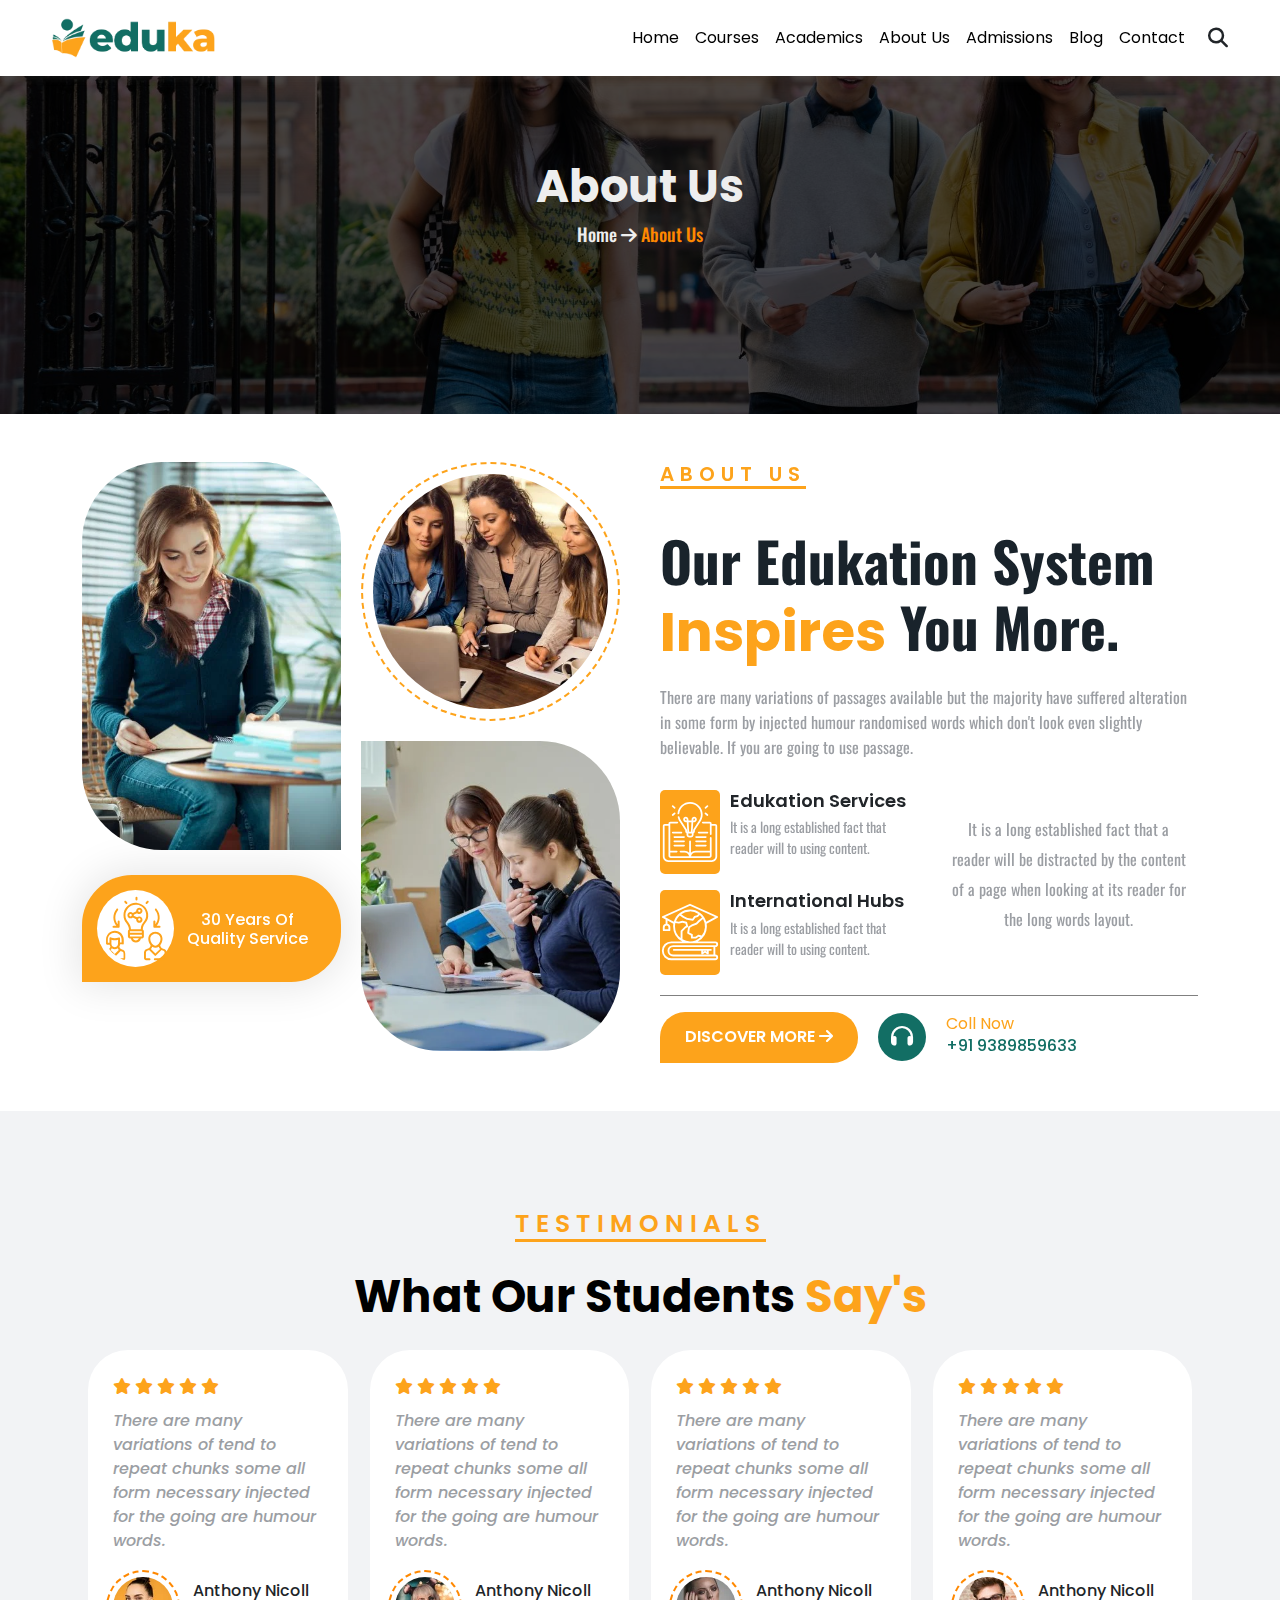
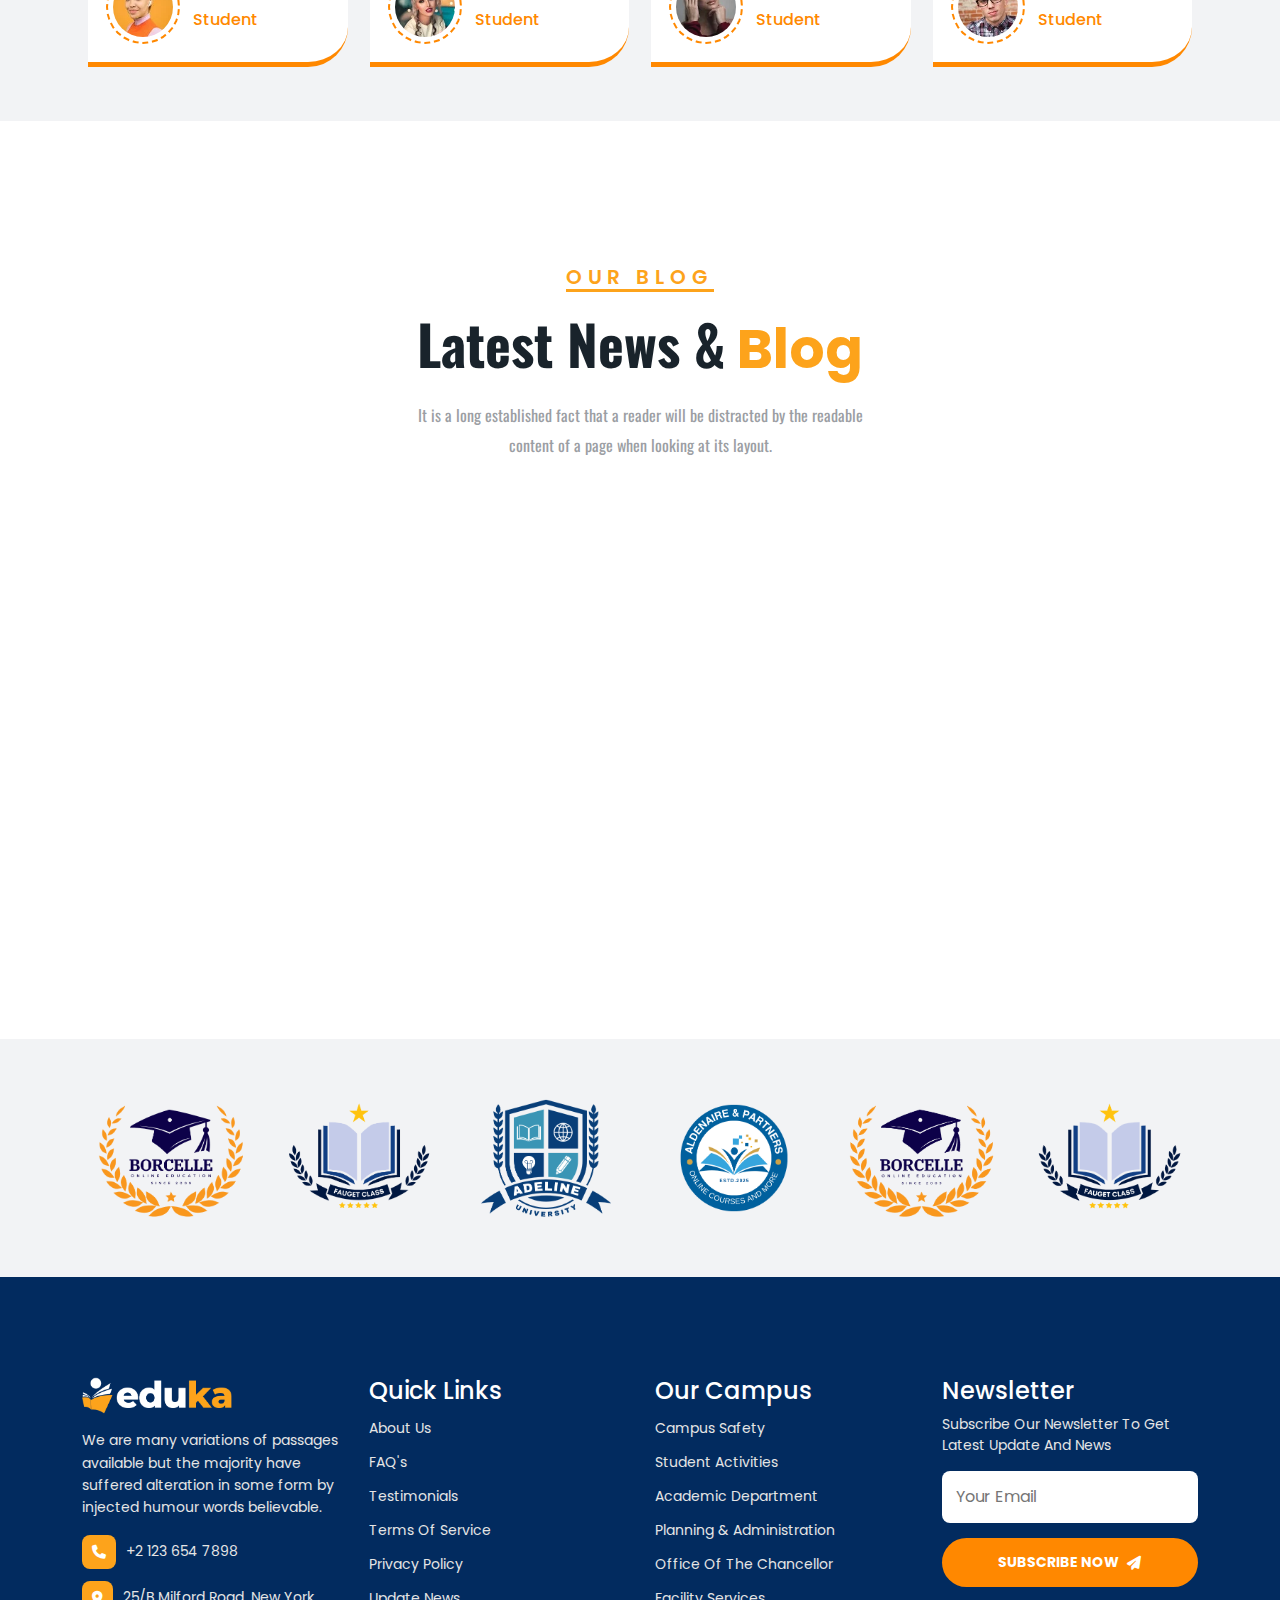
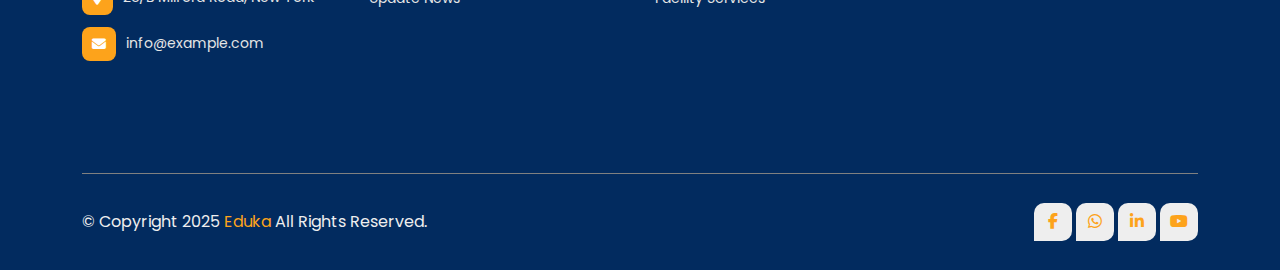
<file: about.html>
<!DOCTYPE html>
<html lang="en">

<head>
    <meta charset="UTF-8">
    <meta name="viewport" content="width=device-width, initial-scale=1.0">
    <title>Education</title>
    <link rel="stylesheet" href="./assets/css/style.css">
    <!-- Bootstrap CSS -->
    <link href="https://cdn.jsdelivr.net/npm/bootstrap@5.3.3/dist/css/bootstrap.min.css" rel="stylesheet">
    <link rel="stylesheet" href="https://cdnjs.cloudflare.com/ajax/libs/OwlCarousel2/2.3.4/assets/owl.carousel.min.css"
        integrity="sha512-tS3S5qG0BlhnQROyJXvNjeEM4UpMXHrQfTGmbQ1gKmelCxlSEBUaxhRBj/EFTzpbP4RVSrpEikbmdJobCvhE3g=="
        crossorigin="anonymous" referrerpolicy="no-referrer" />
    <link rel="stylesheet"
        href="https://cdnjs.cloudflare.com/ajax/libs/OwlCarousel2/2.3.4/assets/owl.theme.default.min.css"
        integrity="sha512-sMXtMNL1zRzolHYKEujM2AqCLUR9F2C4/05cdbxjjLSRvMQIciEPCQZo++nk7go3BtSuK9kfa/s+a4f4i5pLkw=="
        crossorigin="anonymous" referrerpolicy="no-referrer" />
    <!-- Font Awesome -->
    <link rel="stylesheet" href="https://cdnjs.cloudflare.com/ajax/libs/font-awesome/6.6.0/css/all.min.css">
    <link href="https://cdn.jsdelivr.net/npm/aos@2.3.4/dist/aos.css" rel="stylesheet">
</head>

<body>
    <header>
        <nav class="navbar navbar-expand-lg navbar-light ">
            <div class="container-fluid">
                <!-- Logo -->
                <a class="navbar-brand logo" href="#">
                    <img src="./assets/images/logo.webp" alt="Logo">
                </a>

                <!-- Toggle Button for Mobile -->
                <button class="navbar-toggler" type="button" data-bs-toggle="collapse"
                    data-bs-target="#navbarSupportedContent" aria-controls="navbarSupportedContent"
                    aria-expanded="false" aria-label="Toggle navigation">
                    <span class="navbar-toggler-icon"></span>
                </button>

                <!-- Menu Items -->
                <div class="collapse navbar-collapse" id="navbarSupportedContent">
                    <ul class="navbar-nav ms-auto mb-2 mb-lg-0">
                        <li class="nav-item"><a class="nav-link active" href="/index.html">Home</a></li>
                        <li class="nav-item"><a class="nav-link active" href="/course.html">Courses</a></li>
                        <li class="nav-item"><a class="nav-link active" href="/Academics.html">Academics</a></li>
                        <li class="nav-item"><a class="nav-link active" href="#">About Us</a></li>
                        <li class="nav-item"><a class="nav-link active" href="/addmission.html">Admissions</a></li>
                        <li class="nav-item"><a class="nav-link active" href="/blog.html">Blog</a></li>
                        <li class="nav-item"><a class="nav-link active" href="/contact.html">Contact</a></li>
                    </ul>

                    <!-- Search Icon -->
                </div>
                <div class="search-icon" data-bs-toggle="offcanvas" data-bs-target="#offcanvasTop">
                    <i class="fa-solid fa-magnifying-glass"></i>
                </div>
            </div>
        </nav>
    </header>
    <section class="courseess-section">
        <div class="course-opacity">
            <div class="container-fluid">
                <div class="hero-item">
                    <div class="hero-content">
                        <div class="coursss">
                            <h1>About Us</h1>
                        </div>
                        <div class="home-coursesss">
                            <h5><span>Home <i class="fa-solid fa-arrow-right"></i></span> About Us</h5>
                        </div>
                    </div>
                </div>
            </div>
        </div>
    </section>
      <section class="about-section my-5">
        <div class="container">
            <div class="about-item">
                <div class="about-content">
                    <div data-aos="fade-top" class="about-main-content">
                        <div class="about-images1">
                            <img src="./assets/images/01.webp" alt="">
                            <div class="quilty">
                                <div class="icon1">
                                    <img src="./assets/images/exchange-idea.svg" alt="">
                                </div>
                                <div class="icon2">
                                    <h6 class="mt-2">30 Years Of Quality Service</h6>
                                </div>
                            </div>
                        </div>
                        <div class="about-images2">
                            <div class="circle-images">
                                <img src="./assets/images/02.webp" alt="">
                            </div>
                            <div class="circle-images1">
                                <img src="./assets/images/03.webp" alt="">
                            </div>
                        </div>
                    </div>
                    <div data-aos="fade-bottom" class="about-main-content1">
                        <div class="about-heading">
                            <h6> About Us</h6>
                        </div>
                        <div class="about-content1">
                            <h1>Our Edukation System <span>Inspires</span> You More.</h1>
                        </div>
                        <div class="about-text">
                            <p>There are many variations of passages available but the majority have suffered alteration
                                in some form by injected humour randomised words which don't look even slightly
                                believable. If you are going to use passage.</p>
                        </div>
                        <div class="edukation">
                            <div class="services1">
                                <div class="education2">
                                    <div class="established">
                                        <img src="./assets/images/open-book.svg" alt="">
                                    </div>
                                    <div class="established1">
                                        <h6>Edukation Services</h6>
                                        <p>It is a long established fact that reader will to using content.</p>
                                    </div>
                                </div>
                                <div class="education2 mt-3">
                                    <div class="established">
                                        <img src="./assets/images/global-education.svg" alt="">
                                    </div>
                                    <div class="established1">
                                        <h6>International Hubs</h6>
                                        <p>It is a long established fact that reader will to using content.</p>
                                    </div>
                                </div>
                            </div>
                            <div class="services2">
                                <p>It is a long established fact that a reader will be distracted by the content of a
                                    page when looking at its reader for the long words layout.</p>
                            </div>
                        </div>
                        <div class="discover  mt-3">
                            <button class="button">Discover More <i class="fa-solid fa-arrow-right"></i></button>
                            <div class="dis1">
                                <a href=""><i class="fa-solid fa-headphones"></i></a>
                                <div class="call">
                                    <span>Coll Now</span>
                                    <h6>+91 9389859633</h6>
                                </div>
                            </div>
                        </div>
                    </div>
                </div>
            </div>
        </div>
    </section>
    <section class="student-section1 py-5">
        <div class="student-opacity1">
            <div class="hero-content">
                <h6> Testimonials</h6>
            </div>
            <div class="bright">
                <h1 class="p-0 text-black" style="font-size: 45px;">
                    What Our Students <span>Say's
                    </span>
                </h1>
            </div>
            <div class="container">
                <div class="student-item">
                    <div class="student-content">
                        <div class="main-student">
                            <div class="student-main-box">
                                <div class="star">
                                    <span><i class="fa-solid fa-star"></i></span>
                                    <span><i class="fa-solid fa-star"></i></span>
                                    <span><i class="fa-solid fa-star"></i></span>
                                    <span><i class="fa-solid fa-star"></i></span>
                                    <span><i class="fa-solid fa-star"></i></span>
                                </div>
                                <p>
                                    There are many variations of tend to repeat chunks some all form necessary injected
                                    for the going are humour words.
                                </p>
                                <div class="eardhward mt-4">
                                    <div class="eardh1">
                                        <img src="./assets/images/s1.webp" alt="">
                                    </div>
                                    <div class="eardh1 mt-1">
                                        <h6>Anthony Nicoll <br><span>Student</span></h6>
                                    </div>
                                </div>
                            </div>
                            <div class="student-main-box">
                                <div class="star">
                                    <span><i class="fa-solid fa-star"></i></span>
                                    <span><i class="fa-solid fa-star"></i></span>
                                    <span><i class="fa-solid fa-star"></i></span>
                                    <span><i class="fa-solid fa-star"></i></span>
                                    <span><i class="fa-solid fa-star"></i></span>
                                </div>
                                <p>
                                    There are many variations of tend to repeat chunks some all form necessary injected
                                    for the going are humour words.
                                </p>
                                <div class="eardhward mt-4">
                                    <div class="eardh1">
                                        <img src="./assets/images/s2.webp" alt="">
                                    </div>
                                    <div class="eardh1 mt-1">
                                        <h6>Anthony Nicoll <br><span>Student</span></h6>
                                    </div>
                                </div>
                            </div>
                            <div class="student-main-box">
                                <div class="star">
                                    <span><i class="fa-solid fa-star"></i></span>
                                    <span><i class="fa-solid fa-star"></i></span>
                                    <span><i class="fa-solid fa-star"></i></span>
                                    <span><i class="fa-solid fa-star"></i></span>
                                    <span><i class="fa-solid fa-star"></i></span>
                                </div>
                                <p>
                                    There are many variations of tend to repeat chunks some all form necessary injected
                                    for the going are humour words.
                                </p>
                                <div class="eardhward mt-4">
                                    <div class="eardh1">
                                        <img src="./assets/images/s3.webp" alt="">
                                    </div>
                                    <div class="eardh1 mt-1">
                                        <h6>Anthony Nicoll <br><span>Student</span></h6>
                                    </div>
                                </div>
                            </div>
                            <div class="student-main-box">
                                <div class="star">
                                    <span><i class="fa-solid fa-star"></i></span>
                                    <span><i class="fa-solid fa-star"></i></span>
                                    <span><i class="fa-solid fa-star"></i></span>
                                    <span><i class="fa-solid fa-star"></i></span>
                                    <span><i class="fa-solid fa-star"></i></span>
                                </div>
                                <p>
                                    There are many variations of tend to repeat chunks some all form necessary injected
                                    for the going are humour words.
                                </p>
                                <div class="eardhward mt-4">
                                    <div class="eardh1">
                                        <img src="./assets/images/s4.webp" alt="">
                                    </div>
                                    <div class="eardh1 mt-1">
                                        <h6>Anthony Nicoll <br><span>Student</span></h6>
                                    </div>
                                </div>
                            </div>

                        </div>
                    </div>
                </div>
            </div>
        </div>
    </section>
     <section class="latest-section my-5 py-5">
        <div class="about-heading pt-5 text-center">
            <h6> Our Blog</h6>
        </div>
        <div class="about-content2 text-center p-0">
            <h1>Latest News &<span> Blog</span> </h1>
        </div>
        <div class="services2 ">
            <p>It is a long established fact that a reader will be distracted by the readable<br> content of a page when
                looking at its layout.

            </p>
        </div>
        <div class="container">
            <div class="latest-item">
                <div class="letest-content">
                    <div class="latest-main-content">
                        <article data-aos="fade-zoom-in" data-aos-easing="ease-in-back" data-aos-delay="300"
                            data-aos-offset="0" class="blog-card">
                            <div class="thumb">
                                <!-- Replace this image src with your own -->
                                <img src="./assets/images/r1.webp" alt="Blog thumbnail" />
                                <span class="date-pill"><i class="fa-regular fa-calendar"></i> June 18, 2024</span>
                            </div>

                            <div class="meta">
                                <div class="item5"> By Alicia
                                    Davis</div>
                                <div class="item5"> 03
                                    Comments</div>
                            </div>

                            <hr>

                            <h3 class="title">There Are Many Variations Passage Have Suffered Available.</h3>

                            <a class="cta" href="#">READ MORE <i class="fa-solid fa-arrow-right"></i></a>
                        </article>
                        <article data-aos="fade-zoom-in" data-aos-easing="ease-in-back" data-aos-delay="400"
                            data-aos-offset="0" class="blog-card">
                            <div class="thumb">
                                <!-- Replace this image src with your own -->
                                <img src="./assets/images/r2.webp" alt="Blog thumbnail" />
                                <span class="date-pill"><i class="fa-regular fa-calendar"></i> June 18, 2024</span>
                            </div>

                            <div class="meta">
                                <div class="item5"> By Alicia
                                    Davis</div>
                                <div class="item5"> 03
                                    Comments</div>
                            </div>

                            <hr>

                            <h3 class="title">There Are Many Variations Passage Have Suffered Available.</h3>

                            <a class="cta" href="#">READ MORE <i class="fa-solid fa-arrow-right"></i></a>
                        </article>
                        <article data-aos="fade-zoom-in" data-aos-easing="ease-in-back" data-aos-delay="500"
                            data-aos-offset="0" class="blog-card">
                            <div class="thumb">
                                <!-- Replace this image src with your own -->
                                <img src="./assets/images/r3.webp" alt="Blog thumbnail" />
                                <span class="date-pill"><i class="fa-regular fa-calendar"></i> June 18, 2024</span>
                            </div>

                            <div class="meta">
                                <div class="item5"> By Alicia
                                    Davis</div>
                                <div class="item5"> 03
                                    Comments</div>
                            </div>

                            <hr>

                            <h3 class="title">There Are Many Variations Passage Have Suffered Available.</h3>

                            <a class="cta" href="#">READ MORE <i class="fa-solid fa-arrow-right"></i></a>
                        </article>
                    </div>
                </div>
            </div>
        </div>
    </section>
    
 
    <section class="hero-section1 py-5 mt-5">
        <div class="container">
            <div class="hero-item">
                <div class="hero-content">
                    <div class="owl-carousel owl-theme">
                        <div class="degree">
                            <img src="./assets/images/lm1.png" alt="">
                        </div>
                        <div class="degree">
                            <img src="./assets/images/lm2.png" alt="">
                        </div>
                        <div class="degree">
                            <img src="./assets/images/lm3.png" alt="">
                        </div>
                        <div class="degree">
                            <img src="./assets/images/lm4.png" alt="">
                        </div>
                        
                    </div>
                </div>
            </div>
        </div>
    </section>
    <footer>
        <div class="container">
            <div class="footer-container">
                <div class="footer-logo">
                    <img src="./assets/images/logo-light.webp" alt="Logo">
                    <p>We are many variations of passages available but the majority have suffered alteration in some
                        form
                        by injected humour words believable.</p>
                    <div class="footer-contact">
                        <div><i class="fa-solid fa-phone"></i> +2 123 654 7898</div>
                        <div><i class="fa-solid fa-location-dot"></i> 25/B Milford Road, New York</div>
                        <div><i class="fa-solid fa-envelope"></i> info@example.com</div>
                    </div>
                </div>
                <div class="footer-links">
                    <h4>Quick Links</h4>
                    <ul>
                        <li><a href="#">About Us</a></li>
                        <li><a href="#">FAQ's</a></li>
                        <li><a href="#">Testimonials</a></li>
                        <li><a href="#">Terms Of Service</a></li>
                        <li><a href="#">Privacy Policy</a></li>
                        <li><a href="#">Update News</a></li>
                    </ul>
                </div>
                <div class="footer-links">
                    <h4>Our Campus</h4>
                    <ul>
                        <li><a href="#">Campus Safety</a></li>
                        <li><a href="#">Student Activities</a></li>
                        <li><a href="#">Academic Department</a></li>
                        <li><a href="#">Planning & Administration</a></li>
                        <li><a href="#">Office Of The Chancellor</a></li>
                        <li><a href="#">Facility Services</a></li>
                    </ul>
                </div>
                <div class="newsletter">
                    <h4>Newsletter</h4>
                    <p>Subscribe Our Newsletter To Get Latest Update And News</p>
                    <input type="email" placeholder="Your Email">
                    <button>SUBSCRIBE NOW <i class="fa-solid fa-paper-plane"></i></button>
                </div>
            </div>
        </div>
    </footer>
    <div class="footer-bottom">
        <div class="container">

            <div class="main-footer">
                <p class="mt-3">© Copyright 2025 <span>Eduka</span> All Rights Reserved.</p>
                <div class="social-icon4">
                    <span><i class="fa-brands fa-facebook-f"></i></span>
                    <span><i class="fa-brands fa-whatsapp"></i></span>
                    <span><i class="fa-brands fa-linkedin-in"></i></span>
                    <span><i class="fa-brands fa-youtube"></i></span>
                </div>
            </div>
        </div>
    </div>

   <script src="https://cdn.jsdelivr.net/npm/bootstrap@5.3.3/dist/js/bootstrap.bundle.min.js"></script>
    <script src="https://cdnjs.cloudflare.com/ajax/libs/jquery/3.7.1/jquery.min.js"
        integrity="sha512-v2CJ7UaYy4JwqLDIrZUI/4hqeoQieOmAZNXBeQyjo21dadnwR+8ZaIJVT8EE2iyI61OV8e6M8PP2/4hpQINQ/g=="
        crossorigin="anonymous" referrerpolicy="no-referrer"></script>
    <script src="https://code.jquery.com/jquery-3.6.0.min.js"></script>
    <script src="https://cdnjs.cloudflare.com/ajax/libs/OwlCarousel2/2.3.4/owl.carousel.min.js"
        integrity="sha512-bPs7Ae6pVvhOSiIcyUClR7/q2OAsRiovw4vAkX+zJbw3ShAeeqezq50RIIcIURq7Oa20rW2n2q+fyXBNcU9lrw=="
        crossorigin="anonymous" referrerpolicy="no-referrer"></script>
    <script src="https://cdn.jsdelivr.net/npm/aos@2.3.4/dist/aos.js"></script>

    <script>
        $('.owl-carousel').owlCarousel({
            loop: true,
            margin: 10,
            nav: false,
            autoplay: true,
            responsive: {
                0: {
                    items: 2
                },
                600: {
                    items: 3
                },
                1000: {
                    items: 6
                }
            }
        })



    </script>
    <script>
        AOS.init();
    </script>
</body>

</html>
</file>
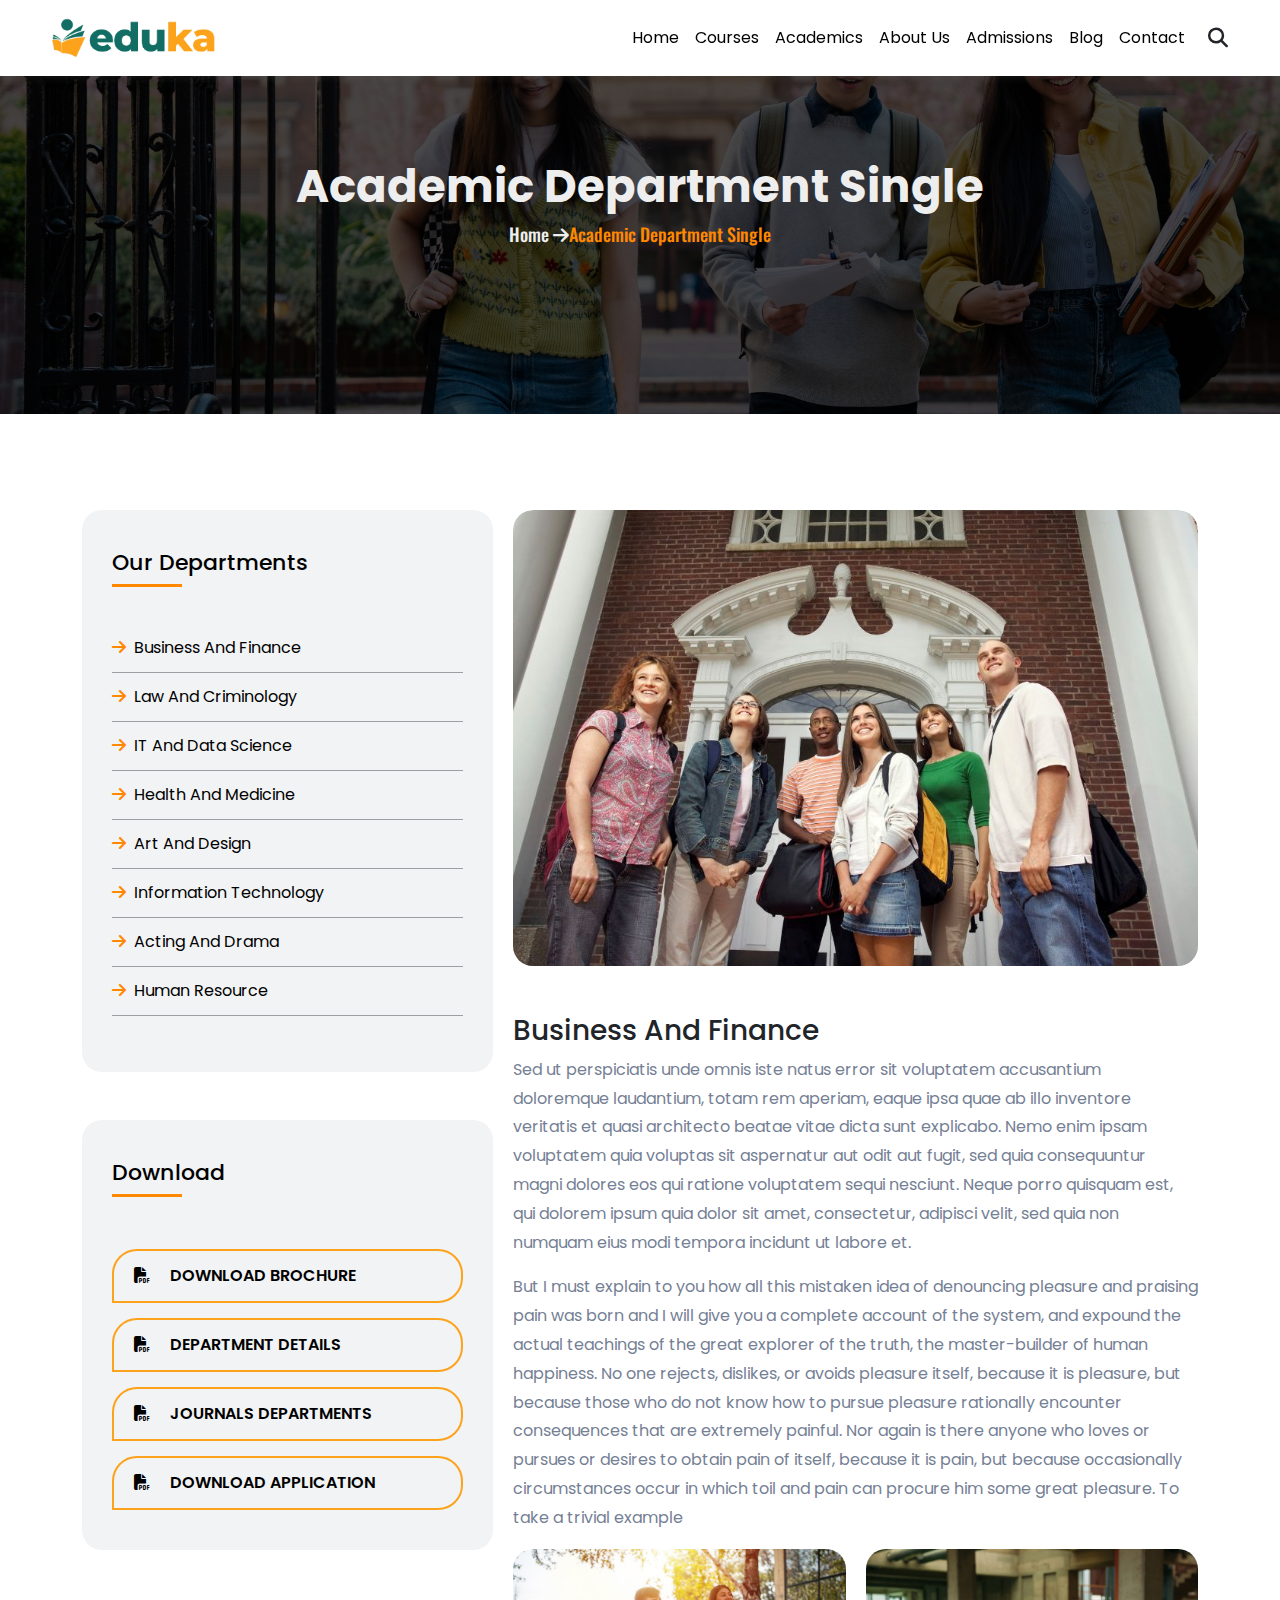
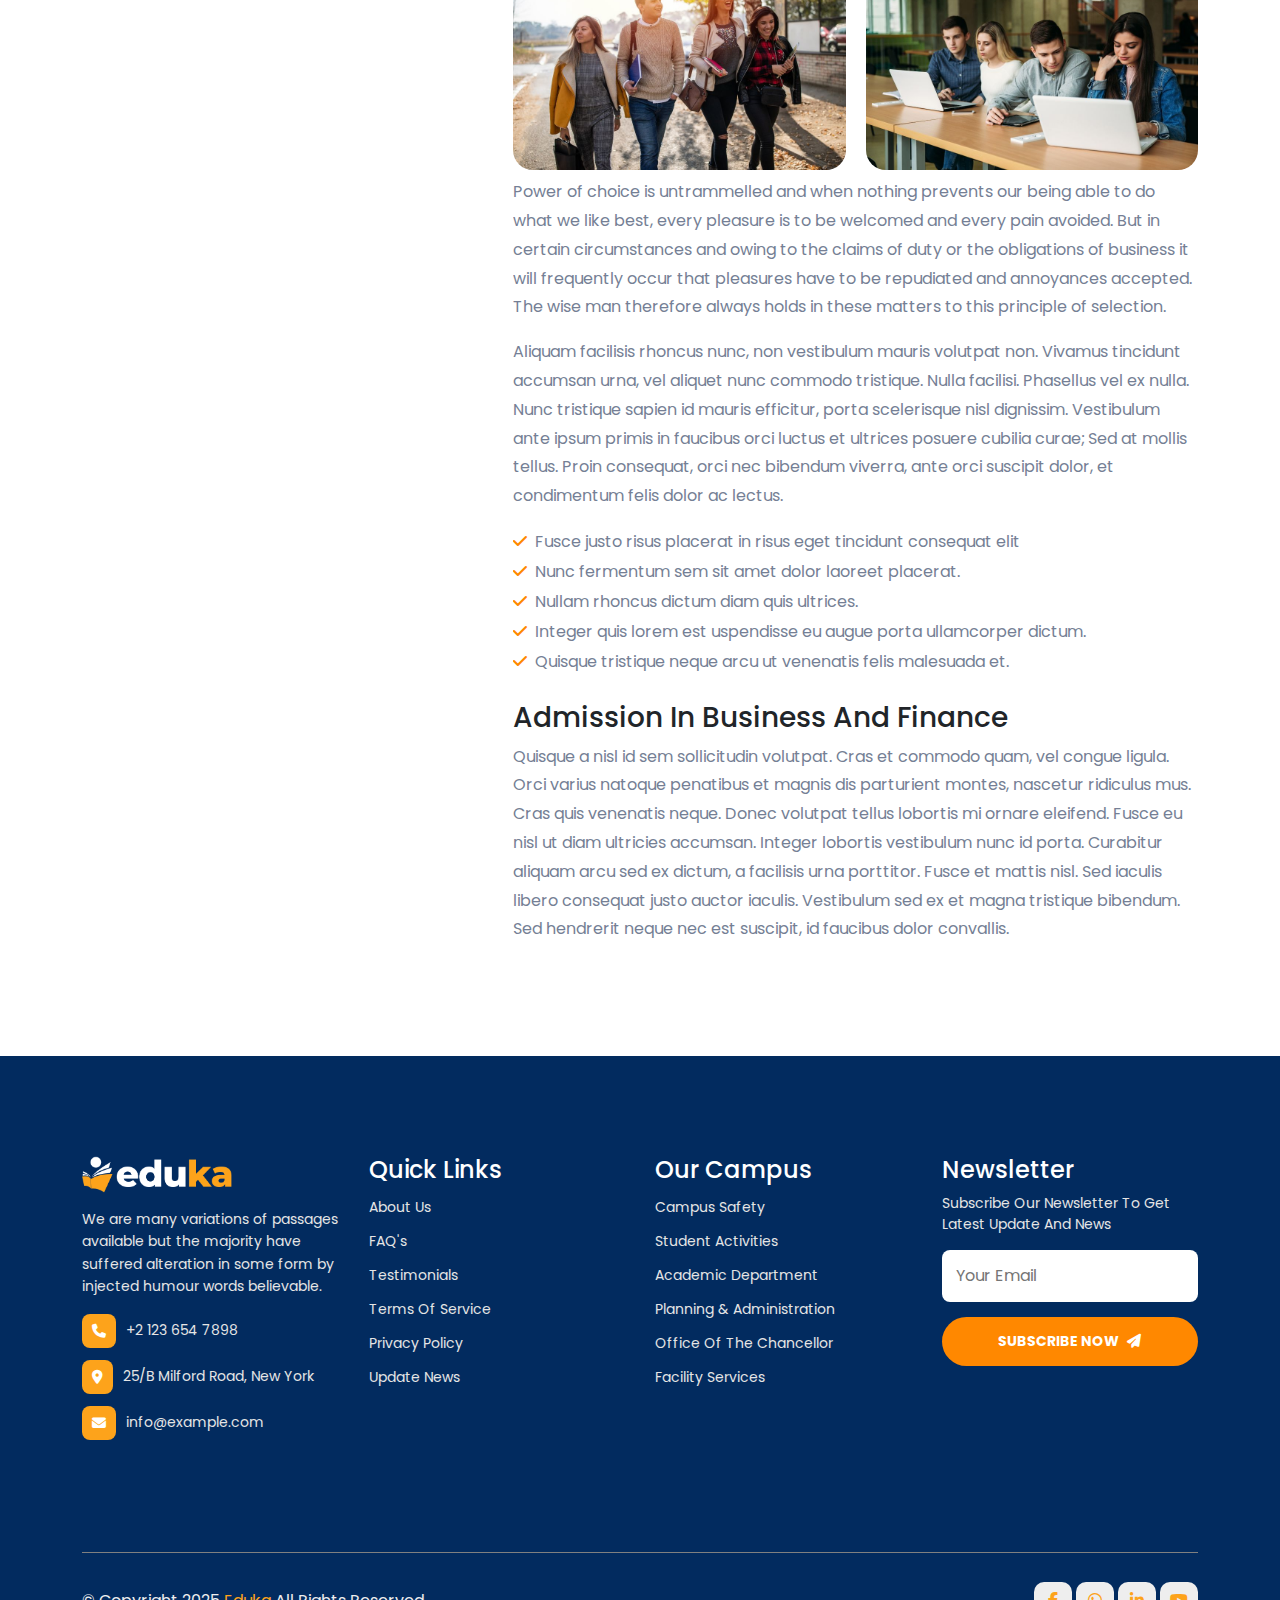
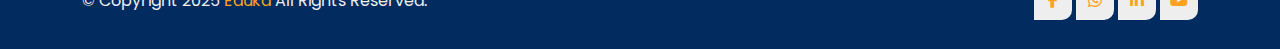
<file: Academics.html>
<!DOCTYPE html>
<html lang="en">

<head>
    <meta charset="UTF-8">
    <meta name="viewport" content="width=device-width, initial-scale=1.0">
    <title>Education</title>
    <link rel="stylesheet" href="./assets/css/style.css">
    <!-- Bootstrap CSS -->
    <link href="https://cdn.jsdelivr.net/npm/bootstrap@5.3.3/dist/css/bootstrap.min.css" rel="stylesheet">
    <link rel="stylesheet" href="https://cdnjs.cloudflare.com/ajax/libs/OwlCarousel2/2.3.4/assets/owl.carousel.min.css"
        integrity="sha512-tS3S5qG0BlhnQROyJXvNjeEM4UpMXHrQfTGmbQ1gKmelCxlSEBUaxhRBj/EFTzpbP4RVSrpEikbmdJobCvhE3g=="
        crossorigin="anonymous" referrerpolicy="no-referrer" />
    <link rel="stylesheet"
        href="https://cdnjs.cloudflare.com/ajax/libs/OwlCarousel2/2.3.4/assets/owl.theme.default.min.css"
        integrity="sha512-sMXtMNL1zRzolHYKEujM2AqCLUR9F2C4/05cdbxjjLSRvMQIciEPCQZo++nk7go3BtSuK9kfa/s+a4f4i5pLkw=="
        crossorigin="anonymous" referrerpolicy="no-referrer" />
    <!-- Font Awesome -->
    <link rel="stylesheet" href="https://cdnjs.cloudflare.com/ajax/libs/font-awesome/6.6.0/css/all.min.css">
    <link href="https://cdn.jsdelivr.net/npm/aos@2.3.4/dist/aos.css" rel="stylesheet">
</head>

<body>
    <header>
        <nav class="navbar navbar-expand-lg navbar-light ">
            <div class="container-fluid">
                <!-- Logo -->
                <a class="navbar-brand logo" href="#">
                    <img src="./assets/images/logo.webp" alt="Logo">
                </a>

                <!-- Toggle Button for Mobile -->
                <button class="navbar-toggler" type="button" data-bs-toggle="collapse"
                    data-bs-target="#navbarSupportedContent" aria-controls="navbarSupportedContent"
                    aria-expanded="false" aria-label="Toggle navigation">
                    <span class="navbar-toggler-icon"></span>
                </button>

                <!-- Menu Items -->
                <div class="collapse navbar-collapse" id="navbarSupportedContent">
                    <ul class="navbar-nav ms-auto mb-2 mb-lg-0">
                        <li class="nav-item"><a class="nav-link active" href="/index.html">Home</a></li>
                        <li class="nav-item"><a class="nav-link active" href="/course.html">Courses</a></li>
                        <li class="nav-item"><a class="nav-link active" href="#">Academics</a></li>
                        <li class="nav-item"><a class="nav-link active" href="/about.html">About Us</a></li>
                        <li class="nav-item"><a class="nav-link active" href="/addmission.html">Admissions</a></li>
                        <li class="nav-item"><a class="nav-link active" href="./blog.html">Blog</a></li>
                        <li class="nav-item"><a class="nav-link active" href="/contact.html">Contact</a></li>
                    </ul>

                    <!-- Search Icon -->
                </div>
                <div class="search-icon" data-bs-toggle="offcanvas" data-bs-target="#offcanvasTop">
                    <i class="fa-solid fa-magnifying-glass"></i>
                </div>
            </div>
        </nav>
    </header>
    <section class="courseess-section">
        <div class="course-opacity">
            <div class="container-fluid">
                <div class="hero-item">
                    <div class="hero-content">
                        <div class="coursss">
                            <h1>Academic Department Single</h1>
                        </div>
                        <div class="home-coursesss">
                            <h5><span>Home <i class="fa-solid fa-arrow-right"></i></span>Academic Department Single</h5>
                        </div>
                    </div>
                </div>
            </div>
        </div>
    </section>

    <section class="department-section my-5 py-5">
        <div class="container">
            <div class="department-item">
                <div class="department-content">
                    <div class="main-department1">
                        <div class="department-1">
                            <div class="our-department111">
                                <h4>Our Departments</h4>
                                <span></span>
                                <ul>
                                    <li><a href=""><i class="fa-solid fa-arrow-right pe-2"></i>Business And Finance</a>
                                    </li>
                                    <li><a href=""><i class="fa-solid fa-arrow-right pe-2"></i>Law And Criminology</a>
                                    </li>
                                    <li><a href=""><i class="fa-solid fa-arrow-right pe-2"></i>IT And Data Science</a>
                                    </li>
                                    <li><a href=""><i class="fa-solid fa-arrow-right pe-2"></i>Health And Medicine</a>
                                    </li>
                                    <li><a href=""><i class="fa-solid fa-arrow-right pe-2"></i>Art And Design</a></li>
                                    <li><a href=""><i class="fa-solid fa-arrow-right pe-2"></i>Information
                                            Technology</a></li>
                                    <li><a href=""><i class="fa-solid fa-arrow-right pe-2"></i>Acting And Drama</a></li>
                                    <li><a href=""><i class="fa-solid fa-arrow-right pe-2"></i>Human Resource</a></li>
                                </ul>
                            </div>
                            <div class="our-department111 mt-5">
                                <h4>Download</h4>
                                <span></span>
                                <div class="download"><i class="fa-solid fa-file-pdf pe-3"></i> Download Brochure</div>
                                <div class="download"><i class="fa-solid fa-file-pdf pe-3"></i> Department Details</div>
                                <div class="download"><i class="fa-solid fa-file-pdf pe-3"></i> Journals Departments
                                </div>
                                <div class="download"><i class="fa-solid fa-file-pdf pe-3"></i> Download Application
                                </div>
                            </div>
                        </div>
                        <div class="department-2">
                            <img src="./assets/images/single.jpg" alt="">

                            <div class="main-depertment-content-11 mt-5">
                                <h3>Business And Finance</h3>
                                <p>Sed ut perspiciatis unde omnis iste natus error sit voluptatem accusantium doloremque
                                    laudantium, totam rem aperiam, eaque ipsa quae ab illo inventore veritatis et quasi
                                    architecto beatae vitae dicta sunt explicabo. Nemo enim ipsam voluptatem quia
                                    voluptas sit aspernatur aut odit aut fugit, sed quia consequuntur magni dolores eos
                                    qui ratione voluptatem sequi nesciunt. Neque porro quisquam est, qui dolorem ipsum
                                    quia dolor sit amet, consectetur, adipisci velit, sed quia non numquam eius modi
                                    tempora incidunt ut labore et.</p>
                                <p>But I must explain to you how all this mistaken idea of denouncing pleasure and
                                    praising pain was born and I will give you a complete account of the system, and
                                    expound the actual teachings of the great explorer of the truth, the master-builder
                                    of human happiness. No one rejects, dislikes, or avoids pleasure itself, because it
                                    is pleasure, but because those who do not know how to pursue pleasure rationally
                                    encounter consequences that are extremely painful. Nor again is there anyone who
                                    loves or pursues or desires to obtain pain of itself, because it is pain, but
                                    because occasionally circumstances occur in which toil and pain can procure him some
                                    great pleasure. To take a trivial example</p>
                                <div class="depertment-images">
                                    <div class="d-images1">
                                        <img src="./assets/images/dr1.jpg" alt="">
                                    </div>
                                    <div class="d-images1">
                                        <img src="./assets/images/dr2.jpg" alt="">
                                    </div>

                                </div>
                                <p class="mt-2">Power of choice is untrammelled and when nothing prevents our being able
                                    to do what we like best, every pleasure is to be welcomed and every pain avoided.
                                    But in certain circumstances and owing to the claims of duty or the obligations of
                                    business it will frequently occur that pleasures have to be repudiated and
                                    annoyances accepted. The wise man therefore always holds in these matters to this
                                    principle of selection.</p>
                                <p>Aliquam facilisis rhoncus nunc, non vestibulum mauris volutpat non. Vivamus tincidunt
                                    accumsan urna, vel aliquet nunc commodo tristique. Nulla facilisi. Phasellus vel ex
                                    nulla. Nunc tristique sapien id mauris efficitur, porta scelerisque nisl dignissim.
                                    Vestibulum ante ipsum primis in faucibus orci luctus et ultrices posuere cubilia
                                    curae; Sed at mollis tellus. Proin consequat, orci nec bibendum viverra, ante orci
                                    suscipit dolor, et condimentum felis dolor ac lectus.</p>
                                <ul>
                                    <li><i class="fa-solid fa-check me-2"></i>Fusce justo risus placerat in risus eget
                                        tincidunt consequat elit</li>
                                    <li><i class="fa-solid fa-check me-2"></i>Nunc fermentum sem sit amet dolor laoreet
                                        placerat.</li>
                                    <li><i class="fa-solid fa-check me-2"></i>Nullam rhoncus dictum diam quis ultrices.
                                    </li>
                                    <li><i class="fa-solid fa-check me-2"></i>Integer quis lorem est uspendisse eu augue
                                        porta ullamcorper dictum.</li>
                                    <li><i class="fa-solid fa-check me-2"></i>Quisque tristique neque arcu ut venenatis
                                        felis malesuada et.</li>
                                </ul>
                                <h3 class="mt-4">Admission In Business And Finance</h3>
                                <p>Quisque a nisl id sem sollicitudin volutpat. Cras et commodo quam, vel congue ligula.
                                    Orci varius natoque penatibus et magnis dis parturient montes, nascetur ridiculus
                                    mus. Cras quis venenatis neque. Donec volutpat tellus lobortis mi ornare eleifend.
                                    Fusce eu nisl ut diam ultricies accumsan. Integer lobortis vestibulum nunc id porta.
                                    Curabitur aliquam arcu sed ex dictum, a facilisis urna porttitor. Fusce et mattis
                                    nisl. Sed iaculis libero consequat justo auctor iaculis. Vestibulum sed ex et magna
                                    tristique bibendum. Sed hendrerit neque nec est suscipit, id faucibus dolor
                                    convallis.</p>
                            </div>
                        </div>
                    </div>
                </div>
            </div>
        </div>
    </section>

    <footer>
        <div class="container">
            <div class="footer-container">
                <div class="footer-logo">
                    <img src="./assets/images/logo-light.webp" alt="Logo">
                    <p>We are many variations of passages available but the majority have suffered alteration in some
                        form
                        by injected humour words believable.</p>
                    <div class="footer-contact">
                        <div><i class="fa-solid fa-phone"></i> +2 123 654 7898</div>
                        <div><i class="fa-solid fa-location-dot"></i> 25/B Milford Road, New York</div>
                        <div><i class="fa-solid fa-envelope"></i> info@example.com</div>
                    </div>
                </div>
                <div class="footer-links">
                    <h4>Quick Links</h4>
                    <ul>
                        <li><a href="#">About Us</a></li>
                        <li><a href="#">FAQ's</a></li>
                        <li><a href="#">Testimonials</a></li>
                        <li><a href="#">Terms Of Service</a></li>
                        <li><a href="#">Privacy Policy</a></li>
                        <li><a href="#">Update News</a></li>
                    </ul>
                </div>
                <div class="footer-links">
                    <h4>Our Campus</h4>
                    <ul>
                        <li><a href="#">Campus Safety</a></li>
                        <li><a href="#">Student Activities</a></li>
                        <li><a href="#">Academic Department</a></li>
                        <li><a href="#">Planning & Administration</a></li>
                        <li><a href="#">Office Of The Chancellor</a></li>
                        <li><a href="#">Facility Services</a></li>
                    </ul>
                </div>
                <div class="newsletter">
                    <h4>Newsletter</h4>
                    <p>Subscribe Our Newsletter To Get Latest Update And News</p>
                    <input type="email" placeholder="Your Email">
                    <button>SUBSCRIBE NOW <i class="fa-solid fa-paper-plane"></i></button>
                </div>
            </div>
        </div>
    </footer>
    <div class="footer-bottom">
        <div class="container">

            <div class="main-footer">
                <p class="mt-3">© Copyright 2025 <span>Eduka</span> All Rights Reserved.</p>
                <div class="social-icon4">
                    <span><i class="fa-brands fa-facebook-f"></i></span>
                    <span><i class="fa-brands fa-whatsapp"></i></span>
                    <span><i class="fa-brands fa-linkedin-in"></i></span>
                    <span><i class="fa-brands fa-youtube"></i></span>
                </div>
            </div>
        </div>
    </div>

    <script src="https://cdn.jsdelivr.net/npm/aos@2.3.4/dist/aos.js"></script>
    <script src="https://cdn.jsdelivr.net/npm/bootstrap@5.3.3/dist/js/bootstrap.bundle.min.js"></script>
    <script>
        AOS.init();
    </script>
</body>

</html>
</file>
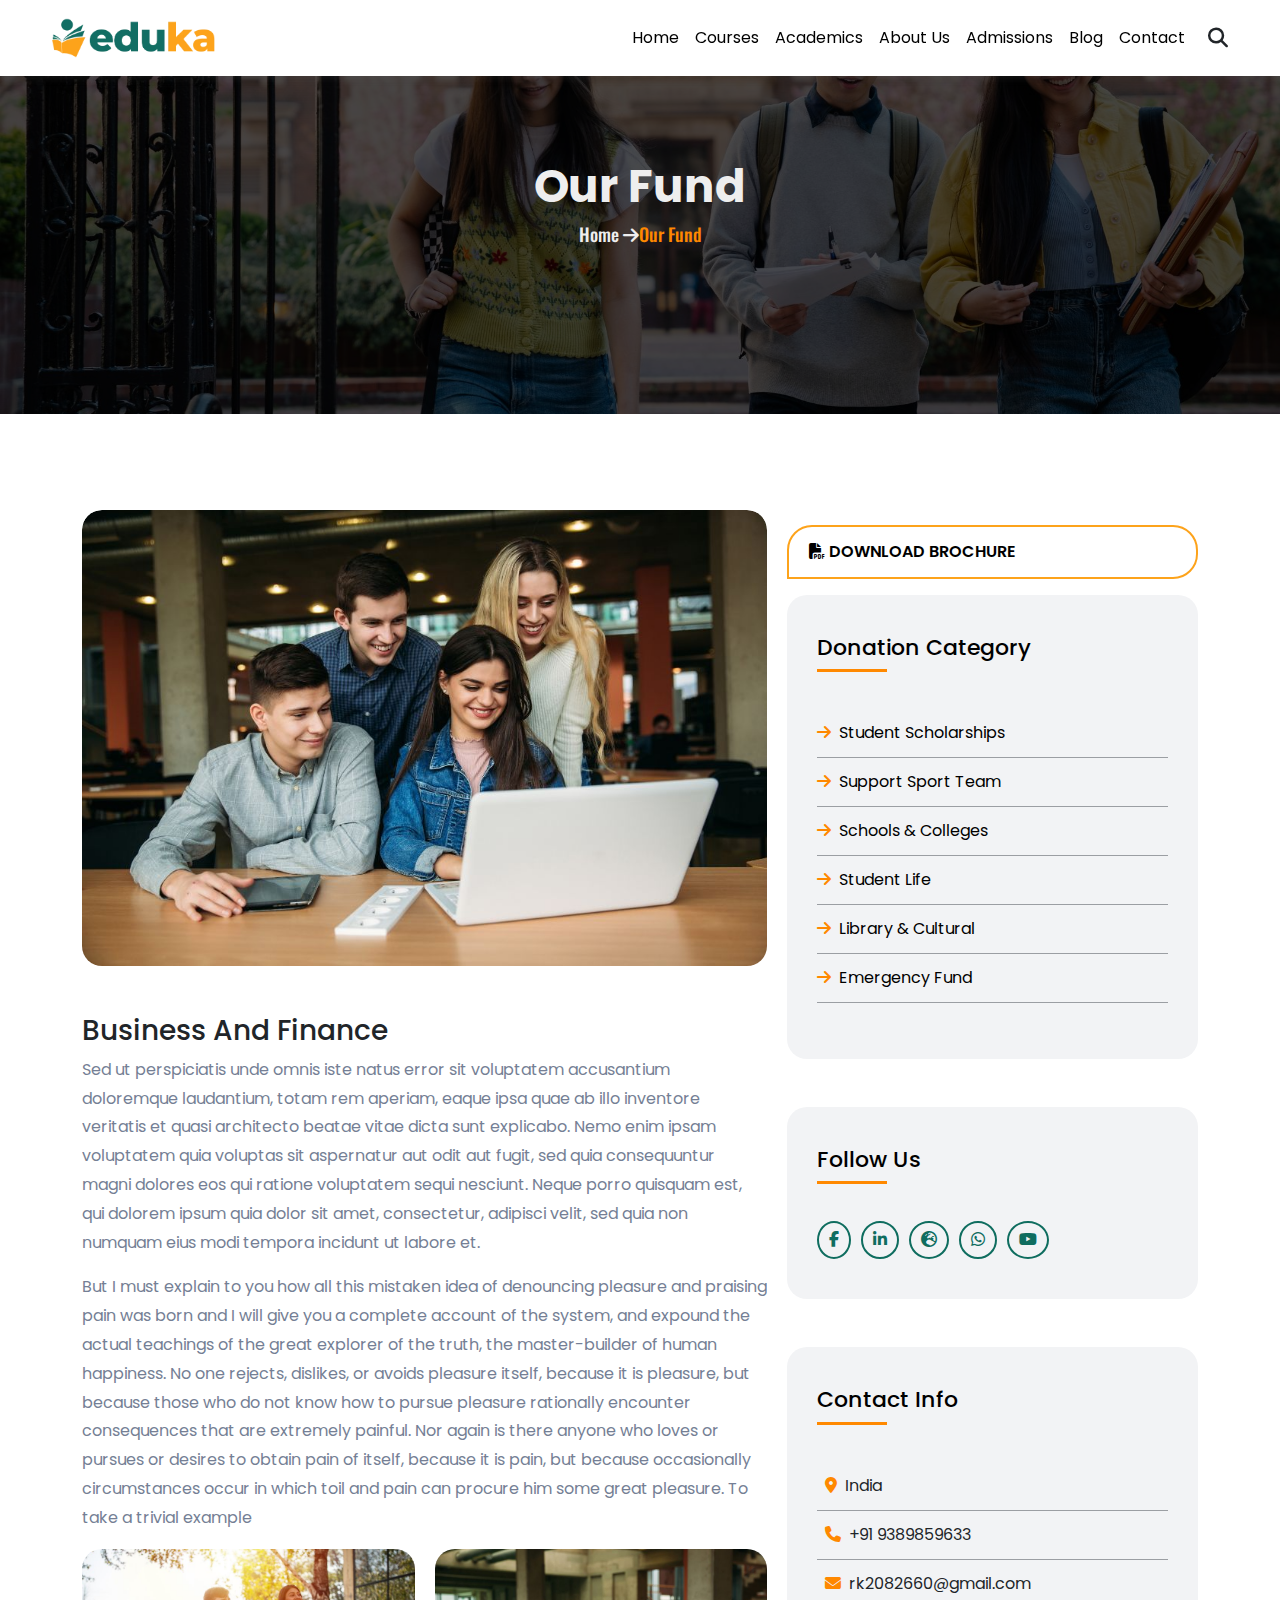
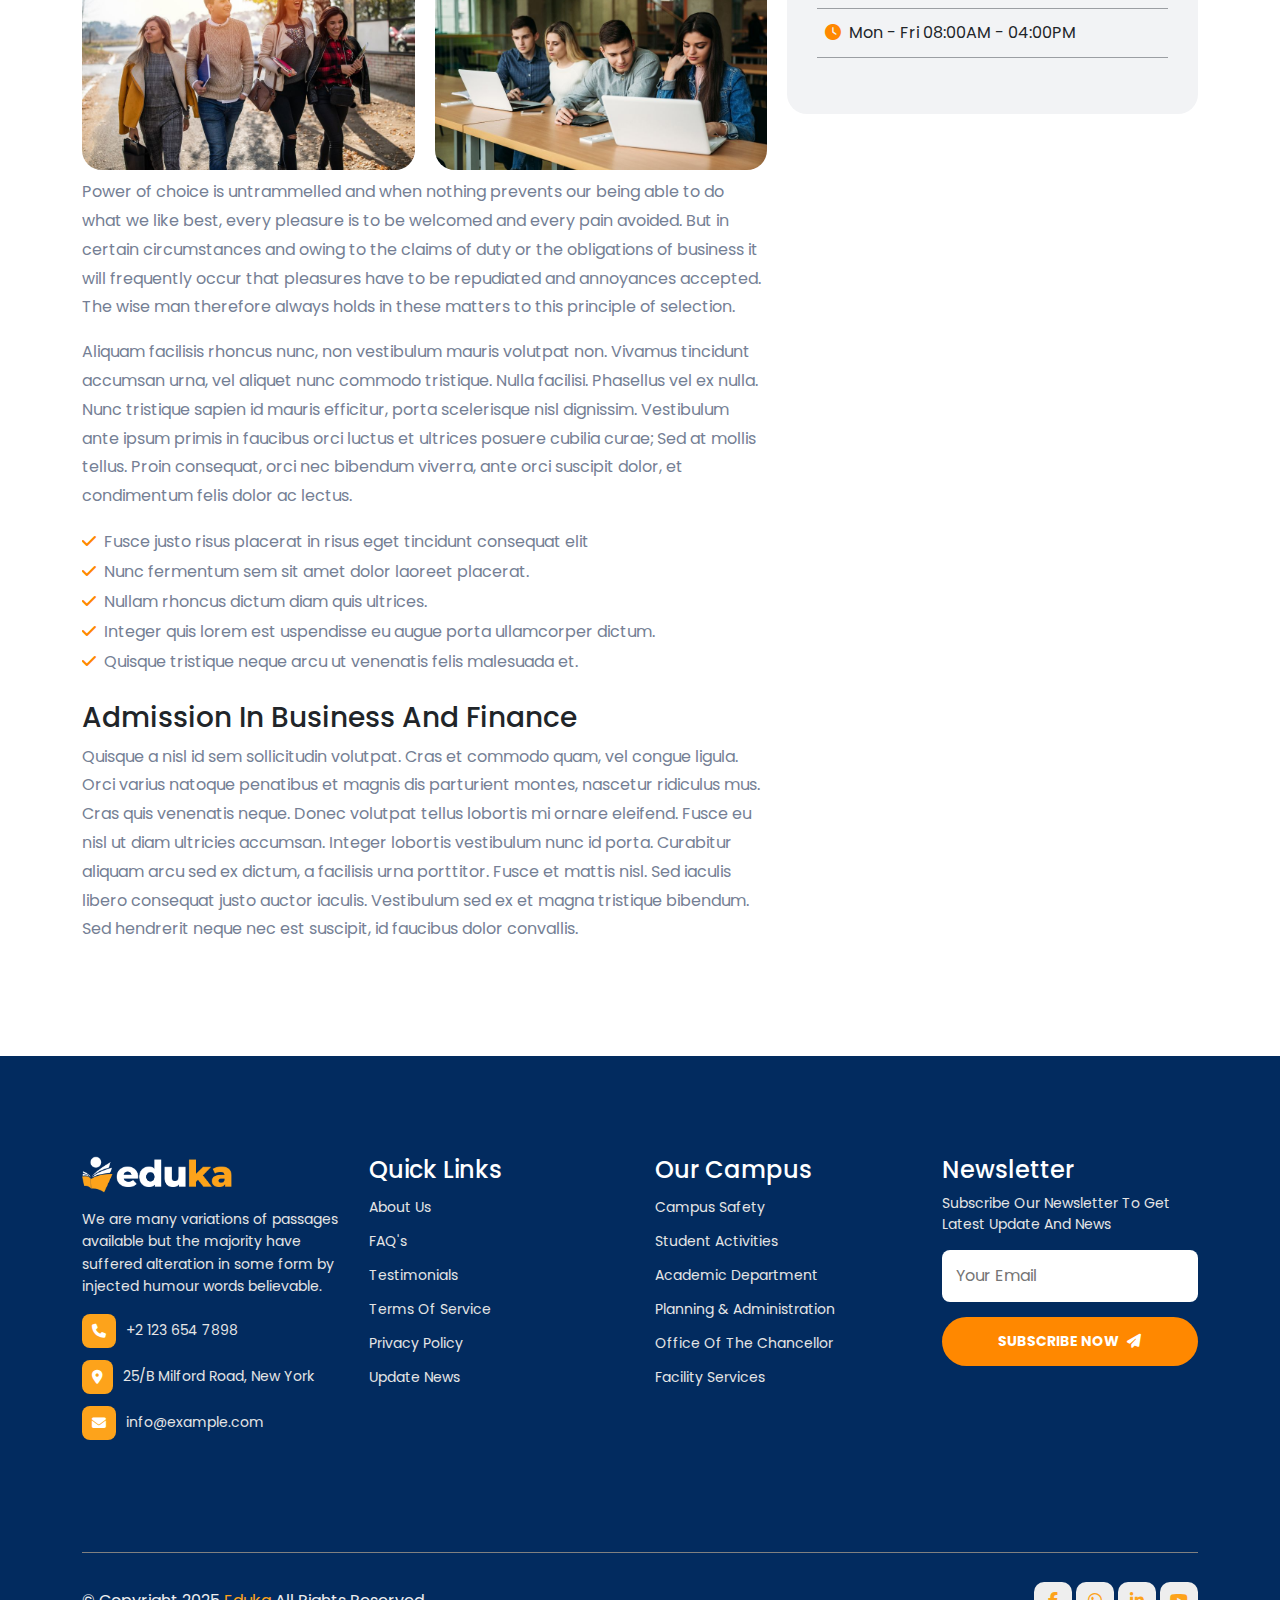
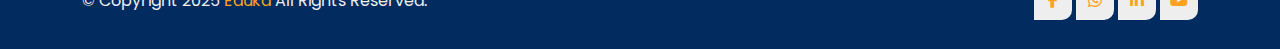
<file: addmission.html>
<!DOCTYPE html>
<html lang="en">

<head>
    <meta charset="UTF-8">
    <meta name="viewport" content="width=device-width, initial-scale=1.0">
    <title>Education</title>
    <link rel="stylesheet" href="./assets/css/style.css">
    <!-- Bootstrap CSS -->
    <link href="https://cdn.jsdelivr.net/npm/bootstrap@5.3.3/dist/css/bootstrap.min.css" rel="stylesheet">
    <link rel="stylesheet" href="https://cdnjs.cloudflare.com/ajax/libs/OwlCarousel2/2.3.4/assets/owl.carousel.min.css"
        integrity="sha512-tS3S5qG0BlhnQROyJXvNjeEM4UpMXHrQfTGmbQ1gKmelCxlSEBUaxhRBj/EFTzpbP4RVSrpEikbmdJobCvhE3g=="
        crossorigin="anonymous" referrerpolicy="no-referrer" />
    <link rel="stylesheet"
        href="https://cdnjs.cloudflare.com/ajax/libs/OwlCarousel2/2.3.4/assets/owl.theme.default.min.css"
        integrity="sha512-sMXtMNL1zRzolHYKEujM2AqCLUR9F2C4/05cdbxjjLSRvMQIciEPCQZo++nk7go3BtSuK9kfa/s+a4f4i5pLkw=="
        crossorigin="anonymous" referrerpolicy="no-referrer" />
    <!-- Font Awesome -->
    <link rel="stylesheet" href="https://cdnjs.cloudflare.com/ajax/libs/font-awesome/6.6.0/css/all.min.css">
    <link href="https://cdn.jsdelivr.net/npm/aos@2.3.4/dist/aos.css" rel="stylesheet">
</head>

<body>
    <header>
        <nav class="navbar navbar-expand-lg navbar-light ">
            <div class="container-fluid">
                <!-- Logo -->
                <a class="navbar-brand logo" href="#">
                    <img src="./assets/images/logo.webp" alt="Logo">
                </a>

                <!-- Toggle Button for Mobile -->
                <button class="navbar-toggler" type="button" data-bs-toggle="collapse"
                    data-bs-target="#navbarSupportedContent" aria-controls="navbarSupportedContent"
                    aria-expanded="false" aria-label="Toggle navigation">
                    <span class="navbar-toggler-icon"></span>
                </button>

                <!-- Menu Items -->
                <div class="collapse navbar-collapse" id="navbarSupportedContent">
                    <ul class="navbar-nav ms-auto mb-2 mb-lg-0">
                        <li class="nav-item"><a class="nav-link active" href="./index.html">Home</a></li>
                        <li class="nav-item"><a class="nav-link active" href="./course.html">Courses</a></li>
                        <li class="nav-item"><a class="nav-link active" href="./Academics.html">Academics</a></li>
                        <li class="nav-item"><a class="nav-link active" href="./about.html">About Us</a></li>
                        <li class="nav-item"><a class="nav-link active" href="#">Admissions</a></li>
                        <li class="nav-item"><a class="nav-link active" href="./blog.html">Blog</a></li>
                        <li class="nav-item"><a class="nav-link active" href="./contact.html">Contact</a></li>
                    </ul>

                    <!-- Search Icon -->
                </div>
                <div class="search-icon" data-bs-toggle="offcanvas" data-bs-target="#offcanvasTop">
                    <i class="fa-solid fa-magnifying-glass"></i>
                </div>
            </div>
        </nav>
    </header>
    <section class="courseess-section">
        <div class="course-opacity">
            <div class="container-fluid">
                <div class="hero-item">
                    <div class="hero-content">
                        <div class="coursss">
                            <h1>Our Fund</h1>
                        </div>
                        <div class="home-coursesss">
                            <h5><span>Home <i class="fa-solid fa-arrow-right"></i></span>Our Fund</h5>
                        </div>
                    </div>
                </div>
            </div>
        </div>
    </section>

    <section class="department-section my-5 py-5">
        <div class="container">
            <div class="department-item">
                <div class="department-content">
                    <div class="main-department3">
                        
                        <div class="department-2">
                            <img src="./assets/images/dubble.jpg" alt="">

                            <div class="main-depertment-content-11 mt-5">
                                <h3>Business And Finance</h3>
                                <p>Sed ut perspiciatis unde omnis iste natus error sit voluptatem accusantium doloremque
                                    laudantium, totam rem aperiam, eaque ipsa quae ab illo inventore veritatis et quasi
                                    architecto beatae vitae dicta sunt explicabo. Nemo enim ipsam voluptatem quia
                                    voluptas sit aspernatur aut odit aut fugit, sed quia consequuntur magni dolores eos
                                    qui ratione voluptatem sequi nesciunt. Neque porro quisquam est, qui dolorem ipsum
                                    quia dolor sit amet, consectetur, adipisci velit, sed quia non numquam eius modi
                                    tempora incidunt ut labore et.</p>
                                <p>But I must explain to you how all this mistaken idea of denouncing pleasure and
                                    praising pain was born and I will give you a complete account of the system, and
                                    expound the actual teachings of the great explorer of the truth, the master-builder
                                    of human happiness. No one rejects, dislikes, or avoids pleasure itself, because it
                                    is pleasure, but because those who do not know how to pursue pleasure rationally
                                    encounter consequences that are extremely painful. Nor again is there anyone who
                                    loves or pursues or desires to obtain pain of itself, because it is pain, but
                                    because occasionally circumstances occur in which toil and pain can procure him some
                                    great pleasure. To take a trivial example</p>
                                <div class="depertment-images">
                                    <div class="d-images1">
                                        <img src="./assets/images/dr1.jpg" alt="">
                                    </div>
                                    <div class="d-images1">
                                        <img src="./assets/images/dr2.jpg" alt="">
                                    </div>

                                </div>
                                <p class="mt-2">Power of choice is untrammelled and when nothing prevents our being able
                                    to do what we like best, every pleasure is to be welcomed and every pain avoided.
                                    But in certain circumstances and owing to the claims of duty or the obligations of
                                    business it will frequently occur that pleasures have to be repudiated and
                                    annoyances accepted. The wise man therefore always holds in these matters to this
                                    principle of selection.</p>
                                <p>Aliquam facilisis rhoncus nunc, non vestibulum mauris volutpat non. Vivamus tincidunt
                                    accumsan urna, vel aliquet nunc commodo tristique. Nulla facilisi. Phasellus vel ex
                                    nulla. Nunc tristique sapien id mauris efficitur, porta scelerisque nisl dignissim.
                                    Vestibulum ante ipsum primis in faucibus orci luctus et ultrices posuere cubilia
                                    curae; Sed at mollis tellus. Proin consequat, orci nec bibendum viverra, ante orci
                                    suscipit dolor, et condimentum felis dolor ac lectus.</p>
                                <ul>
                                    <li><i class="fa-solid fa-check me-2"></i>Fusce justo risus placerat in risus eget
                                        tincidunt consequat elit</li>
                                    <li><i class="fa-solid fa-check me-2"></i>Nunc fermentum sem sit amet dolor laoreet
                                        placerat.</li>
                                    <li><i class="fa-solid fa-check me-2"></i>Nullam rhoncus dictum diam quis ultrices.
                                    </li>
                                    <li><i class="fa-solid fa-check me-2"></i>Integer quis lorem est uspendisse eu augue
                                        porta ullamcorper dictum.</li>
                                    <li><i class="fa-solid fa-check me-2"></i>Quisque tristique neque arcu ut venenatis
                                        felis malesuada et.</li>
                                </ul>
                                <h3 class="mt-4">Admission In Business And Finance</h3>
                                <p>Quisque a nisl id sem sollicitudin volutpat. Cras et commodo quam, vel congue ligula.
                                    Orci varius natoque penatibus et magnis dis parturient montes, nascetur ridiculus
                                    mus. Cras quis venenatis neque. Donec volutpat tellus lobortis mi ornare eleifend.
                                    Fusce eu nisl ut diam ultricies accumsan. Integer lobortis vestibulum nunc id porta.
                                    Curabitur aliquam arcu sed ex dictum, a facilisis urna porttitor. Fusce et mattis
                                    nisl. Sed iaculis libero consequat justo auctor iaculis. Vestibulum sed ex et magna
                                    tristique bibendum. Sed hendrerit neque nec est suscipit, id faucibus dolor
                                    convallis.</p>
                            </div>
                        </div>
                        <div class="department-1">
                                <div class="download mb-3"><i class="fa-solid fa-file-pdf "></i> Download Brochure</div>

                            <div class="our-department111">
                                <h4>Donation Category</h4>
                                <span></span>
                                
                                <ul>
                                    <li><a href=""><i class="fa-solid fa-arrow-right pe-2"></i>Student Scholarships</a>
                                    </li>
                                    <li><a href=""><i class="fa-solid fa-arrow-right pe-2"></i>Support Sport Team</a>
                                    </li>
                                    <li><a href=""><i class="fa-solid fa-arrow-right pe-2"></i>Schools & Colleges</a>
                                    </li>
                                    <li><a href=""><i class="fa-solid fa-arrow-right pe-2"></i>Student Life</a>
                                    </li>
                                    <li><a href=""><i class="fa-solid fa-arrow-right pe-2"></i>Library & Cultural</a></li>
                                    <li><a href=""><i class="fa-solid fa-arrow-right pe-2"></i>Emergency Fund</a></li>
                                </ul>
                            </div>
                            <div class="our-department111 mt-5">
                                <h4>Follow Us</h4>
                                <span></span>
                                <div class="social-icon1">
                                    <div class="fafafa"><i class="fa-brands fa-facebook-f"></i></div class="fafafa">
                                    <div class="fafafa"><i class="fa-brands fa-linkedin-in"></i></div>
                                    <div class="fafafa"><i class="fa-solid fa-earth-europe"></i></div>
                                    <div class="fafafa"><i class="fa-brands fa-whatsapp"></i></div>
                                    <div class="fafafa"><i class="fa-brands fa-youtube"></i></div>
                                </div>
                            </div>
                            <div class="our-department111 mt-5">
                                <h4>Contact Info</h4>
                                <span></span>
                                <ul>
                                    <li><i class="fa-solid fa-location-dot px-2"></i>India</li>
                                    <li><i class="fa-solid fa-phone px-2"></i>+91 9389859633</li>
                                    <li><i class="fa-solid fa-envelope px-2"></i>rk2082660@gmail.com
                                    </li>
                                    <li><i class="fa-solid fa-clock px-2"></i>Mon - Fri 08:00AM - 04:00PM</li>
                                </ul>
                            </div>
                        </div>
                    </div>
                </div>
            </div>
        </div>
    </section>

    <footer>
        <div class="container">
            <div class="footer-container">
                <div class="footer-logo">
                    <img src="./assets/images/logo-light.webp" alt="Logo">
                    <p>We are many variations of passages available but the majority have suffered alteration in some
                        form
                        by injected humour words believable.</p>
                    <div class="footer-contact">
                        <div><i class="fa-solid fa-phone"></i> +2 123 654 7898</div>
                        <div><i class="fa-solid fa-location-dot"></i> 25/B Milford Road, New York</div>
                        <div><i class="fa-solid fa-envelope"></i> info@example.com</div>
                    </div>
                </div>
                <div class="footer-links">
                    <h4>Quick Links</h4>
                    <ul>
                        <li><a href="#">About Us</a></li>
                        <li><a href="#">FAQ's</a></li>
                        <li><a href="#">Testimonials</a></li>
                        <li><a href="#">Terms Of Service</a></li>
                        <li><a href="#">Privacy Policy</a></li>
                        <li><a href="#">Update News</a></li>
                    </ul>
                </div>
                <div class="footer-links">
                    <h4>Our Campus</h4>
                    <ul>
                        <li><a href="#">Campus Safety</a></li>
                        <li><a href="#">Student Activities</a></li>
                        <li><a href="#">Academic Department</a></li>
                        <li><a href="#">Planning & Administration</a></li>
                        <li><a href="#">Office Of The Chancellor</a></li>
                        <li><a href="#">Facility Services</a></li>
                    </ul>
                </div>
                <div class="newsletter">
                    <h4>Newsletter</h4>
                    <p>Subscribe Our Newsletter To Get Latest Update And News</p>
                    <input type="email" placeholder="Your Email">
                    <button>SUBSCRIBE NOW <i class="fa-solid fa-paper-plane"></i></button>
                </div>
            </div>
        </div>
    </footer>
    <div class="footer-bottom">
        <div class="container">

            <div class="main-footer">
                <p class="mt-3">© Copyright 2025 <span>Eduka</span> All Rights Reserved.</p>
                <div class="social-icon4">
                    <span><i class="fa-brands fa-facebook-f"></i></span>
                    <span><i class="fa-brands fa-whatsapp"></i></span>
                    <span><i class="fa-brands fa-linkedin-in"></i></span>
                    <span><i class="fa-brands fa-youtube"></i></span>
                </div>
            </div>
        </div>
    </div>

    <script src="https://cdn.jsdelivr.net/npm/aos@2.3.4/dist/aos.js"></script>
    <script src="https://cdn.jsdelivr.net/npm/bootstrap@5.3.3/dist/js/bootstrap.bundle.min.js"></script>
    <script>
        AOS.init();
    </script>
</body>

</html>
</file>
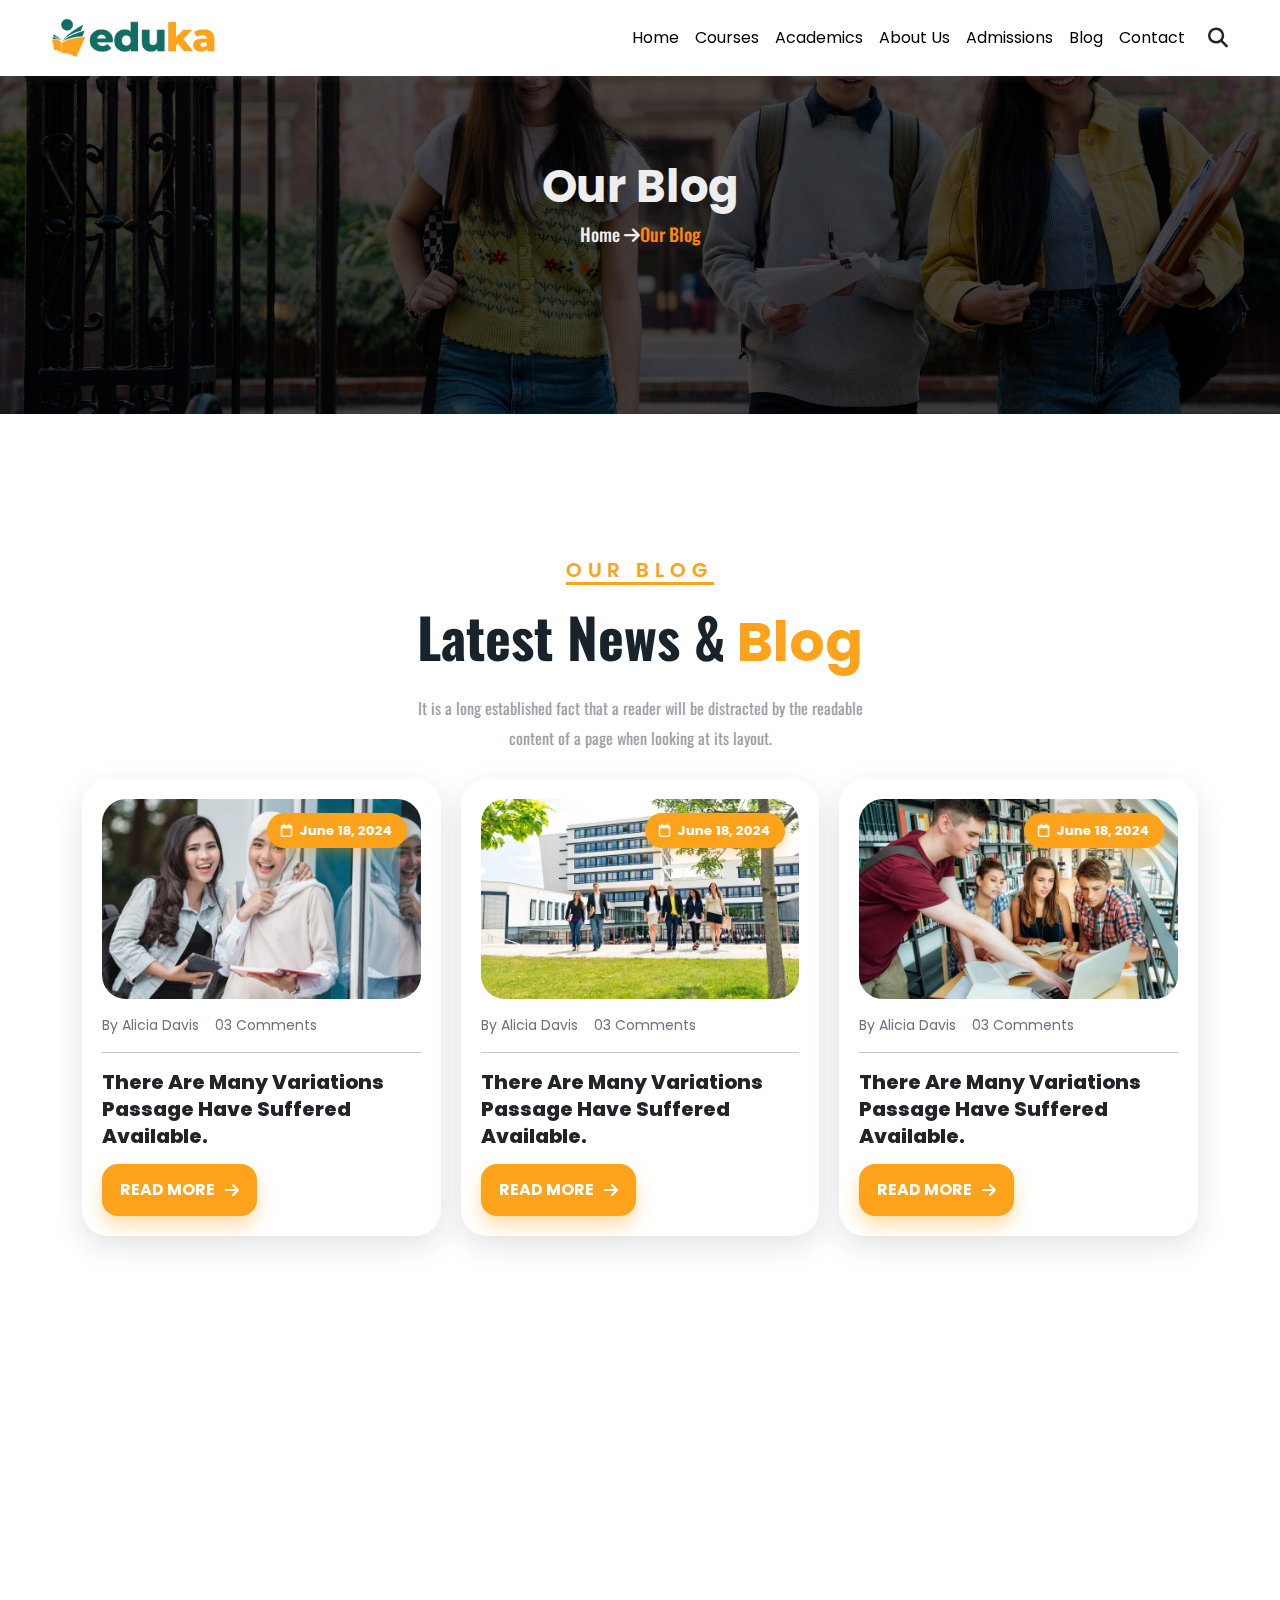
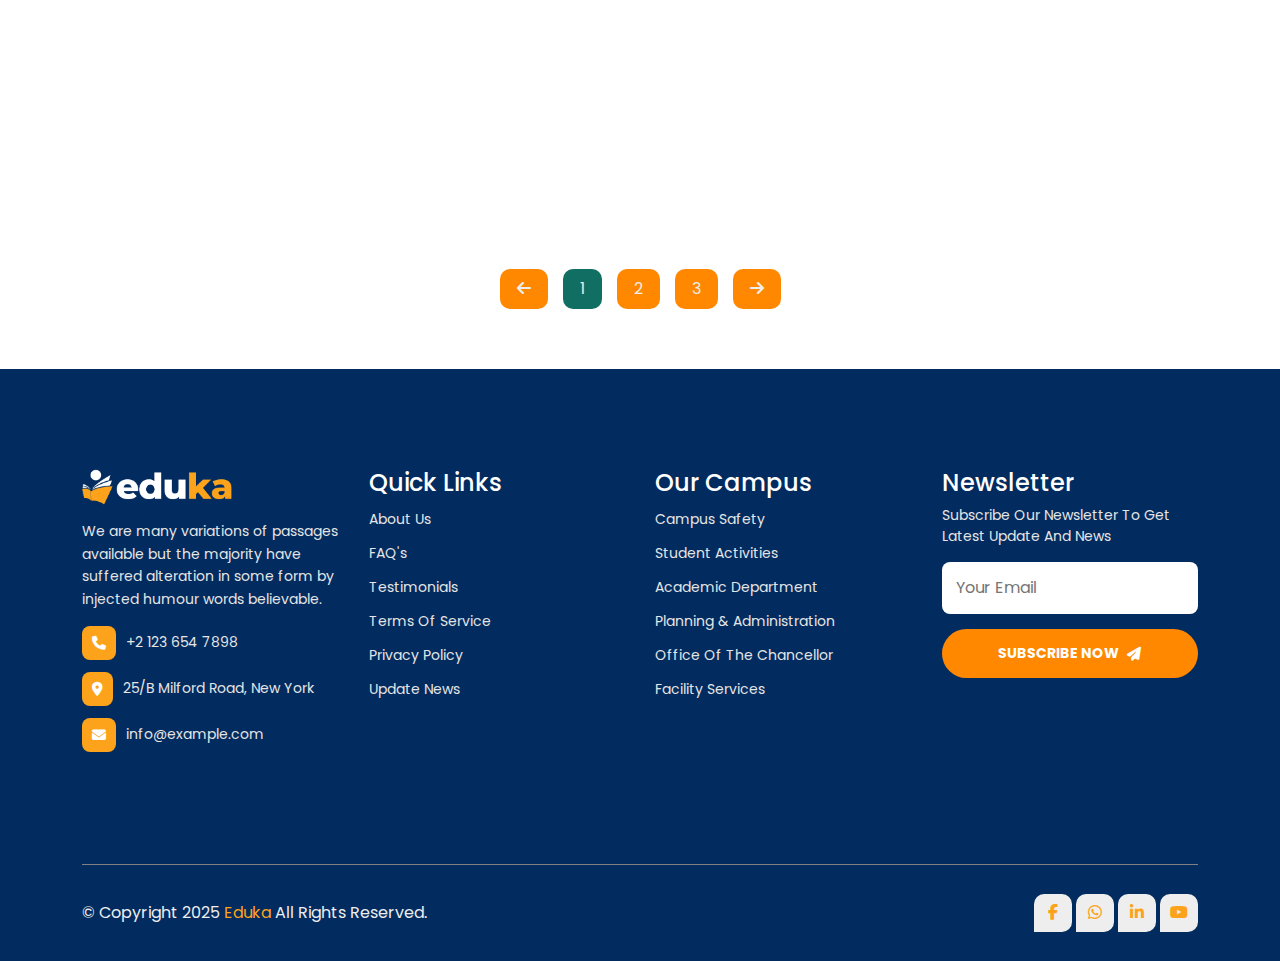
<file: blog.html>
<!DOCTYPE html>
<html lang="en">

<head>
    <meta charset="UTF-8">
    <meta name="viewport" content="width=device-width, initial-scale=1.0">
    <title>Education</title>
    <link rel="stylesheet" href="./assets/css/style.css">
    <!-- Bootstrap CSS -->
    <link href="https://cdn.jsdelivr.net/npm/bootstrap@5.3.3/dist/css/bootstrap.min.css" rel="stylesheet">
    <link rel="stylesheet" href="https://cdnjs.cloudflare.com/ajax/libs/OwlCarousel2/2.3.4/assets/owl.carousel.min.css"
        integrity="sha512-tS3S5qG0BlhnQROyJXvNjeEM4UpMXHrQfTGmbQ1gKmelCxlSEBUaxhRBj/EFTzpbP4RVSrpEikbmdJobCvhE3g=="
        crossorigin="anonymous" referrerpolicy="no-referrer" />
    <link rel="stylesheet"
        href="https://cdnjs.cloudflare.com/ajax/libs/OwlCarousel2/2.3.4/assets/owl.theme.default.min.css"
        integrity="sha512-sMXtMNL1zRzolHYKEujM2AqCLUR9F2C4/05cdbxjjLSRvMQIciEPCQZo++nk7go3BtSuK9kfa/s+a4f4i5pLkw=="
        crossorigin="anonymous" referrerpolicy="no-referrer" />
    <!-- Font Awesome -->
    <link rel="stylesheet" href="https://cdnjs.cloudflare.com/ajax/libs/font-awesome/6.6.0/css/all.min.css">
    <link href="https://cdn.jsdelivr.net/npm/aos@2.3.4/dist/aos.css" rel="stylesheet">
</head>

<body>
    <header>
        <nav class="navbar navbar-expand-lg navbar-light ">
            <div class="container-fluid">
                <!-- Logo -->
                <a class="navbar-brand logo" href="#">
                    <img src="./assets/images/logo.webp" alt="Logo">
                </a>

                <!-- Toggle Button for Mobile -->
                <button class="navbar-toggler" type="button" data-bs-toggle="collapse"
                    data-bs-target="#navbarSupportedContent" aria-controls="navbarSupportedContent"
                    aria-expanded="false" aria-label="Toggle navigation">
                    <span class="navbar-toggler-icon"></span>
                </button>

                <!-- Menu Items -->
                <div class="collapse navbar-collapse" id="navbarSupportedContent">
                    <ul class="navbar-nav ms-auto mb-2 mb-lg-0">
                        <li class="nav-item"><a class="nav-link active" href="./index.html">Home</a></li>
                        <li class="nav-item"><a class="nav-link active" href="./course.html">Courses</a></li>
                        <li class="nav-item"><a class="nav-link active" href="./Academics.html">Academics</a></li>
                        <li class="nav-item"><a class="nav-link active" href="./about.html">About Us</a></li>
                        <li class="nav-item"><a class="nav-link active" href="./addmission.html">Admissions</a></li>
                        <li class="nav-item"><a class="nav-link active" href="#">Blog</a></li>
                        <li class="nav-item"><a class="nav-link active" href="./contact.html">Contact</a></li>
                    </ul>

                    <!-- Search Icon -->
                </div>
                <div class="search-icon" data-bs-toggle="offcanvas" data-bs-target="#offcanvasTop">
                    <i class="fa-solid fa-magnifying-glass"></i>
                </div>
            </div>
        </nav>
    </header>
    <section class="courseess-section">
        <div class="course-opacity">
            <div class="container-fluid">
                <div class="hero-item">
                    <div class="hero-content">
                        <div class="coursss">
                            <h1>Our Blog</h1>
                        </div>
                        <div class="home-coursesss">
                            <h5><span>Home <i class="fa-solid fa-arrow-right"></i></span>Our Blog</h5>
                        </div>
                    </div>
                </div>
            </div>
        </div>
    </section>
    <section class="latest-section my-5 py-5">
        <div class="about-heading pt-5 text-center">
            <h6> Our Blog</h6>
        </div>
        <div class="about-content2 text-center p-0">
            <h1>Latest News &<span> Blog</span> </h1>
        </div>
        <div class="services2 ">
            <p>It is a long established fact that a reader will be distracted by the readable<br> content of a page when
                looking at its layout.

            </p>
        </div>
        <div class="container">
            <div class="latest-item">
                <div class="letest-content">
                    <div class="latest-main-content">
                        <article data-aos="fade-zoom-in" data-aos-easing="ease-in-back" data-aos-delay="300"
                            data-aos-offset="0" class="blog-card">
                            <div class="thumb">
                                <!-- Replace this image src with your own -->
                                <img src="./assets/images/r1.webp" alt="Blog thumbnail" />
                                <span class="date-pill"><i class="fa-regular fa-calendar"></i> June 18, 2024</span>
                            </div>

                            <div class="meta">
                                <div class="item5"> By Alicia
                                    Davis</div>
                                <div class="item5"> 03
                                    Comments</div>
                            </div>

                            <hr>

                            <h3 class="title">There Are Many Variations Passage Have Suffered Available.</h3>

                            <a class="cta" href="#">READ MORE <i class="fa-solid fa-arrow-right"></i></a>
                        </article>
                        <article data-aos="fade-zoom-in" data-aos-easing="ease-in-back" data-aos-delay="400"
                            data-aos-offset="0" class="blog-card">
                            <div class="thumb">
                                <!-- Replace this image src with your own -->
                                <img src="./assets/images/r2.webp" alt="Blog thumbnail" />
                                <span class="date-pill"><i class="fa-regular fa-calendar"></i> June 18, 2024</span>
                            </div>

                            <div class="meta">
                                <div class="item5"> By Alicia
                                    Davis</div>
                                <div class="item5"> 03
                                    Comments</div>
                            </div>

                            <hr>

                            <h3 class="title">There Are Many Variations Passage Have Suffered Available.</h3>

                            <a class="cta" href="#">READ MORE <i class="fa-solid fa-arrow-right"></i></a>
                        </article>
                        <article data-aos="fade-zoom-in" data-aos-easing="ease-in-back" data-aos-delay="500"
                            data-aos-offset="0" class="blog-card">
                            <div class="thumb">
                                <!-- Replace this image src with your own -->
                                <img src="./assets/images/r3.webp" alt="Blog thumbnail" />
                                <span class="date-pill"><i class="fa-regular fa-calendar"></i> June 18, 2024</span>
                            </div>

                            <div class="meta">
                                <div class="item5"> By Alicia
                                    Davis</div>
                                <div class="item5"> 03
                                    Comments</div>
                            </div>

                            <hr>

                            <h3 class="title">There Are Many Variations Passage Have Suffered Available.</h3>

                            <a class="cta" href="#">READ MORE <i class="fa-solid fa-arrow-right"></i></a>
                        </article>
                        <article data-aos="fade-zoom-in" data-aos-easing="ease-in-back" data-aos-delay="300"
                            data-aos-offset="0" class="blog-card">
                            <div class="thumb">
                                <!-- Replace this image src with your own -->
                                <img src="./assets/images/r1.webp" alt="Blog thumbnail" />
                                <span class="date-pill"><i class="fa-regular fa-calendar"></i> June 18, 2024</span>
                            </div>

                            <div class="meta">
                                <div class="item5"> By Alicia
                                    Davis</div>
                                <div class="item5"> 03
                                    Comments</div>
                            </div>

                            <hr>

                            <h3 class="title">There Are Many Variations Passage Have Suffered Available.</h3>

                            <a class="cta" href="#">READ MORE <i class="fa-solid fa-arrow-right"></i></a>
                        </article>
                        <article data-aos="fade-zoom-in" data-aos-easing="ease-in-back" data-aos-delay="400"
                            data-aos-offset="0" class="blog-card">
                            <div class="thumb">
                                <!-- Replace this image src with your own -->
                                <img src="./assets/images/r2.webp" alt="Blog thumbnail" />
                                <span class="date-pill"><i class="fa-regular fa-calendar"></i> June 18, 2024</span>
                            </div>

                            <div class="meta">
                                <div class="item5"> By Alicia
                                    Davis</div>
                                <div class="item5"> 03
                                    Comments</div>
                            </div>

                            <hr>

                            <h3 class="title">There Are Many Variations Passage Have Suffered Available.</h3>

                            <a class="cta" href="#">READ MORE <i class="fa-solid fa-arrow-right"></i></a>
                        </article>
                        <article data-aos="fade-zoom-in" data-aos-easing="ease-in-back" data-aos-delay="500"
                            data-aos-offset="0" class="blog-card">
                            <div class="thumb">
                                <!-- Replace this image src with your own -->
                                <img src="./assets/images/r3.webp" alt="Blog thumbnail" />
                                <span class="date-pill"><i class="fa-regular fa-calendar"></i> June 18, 2024</span>
                            </div>

                            <div class="meta">
                                <div class="item5"> By Alicia
                                    Davis</div>
                                <div class="item5"> 03
                                    Comments</div>
                            </div>

                            <hr>

                            <h3 class="title">There Are Many Variations Passage Have Suffered Available.</h3>

                            <a class="cta" href="#">READ MORE <i class="fa-solid fa-arrow-right"></i></a>
                        </article>
                    </div>
                </div>
            </div>
        </div>
    </section>
    <div class="pagination">
        <div class="container">
            <div class="main-pagination">
                <span><i class="fa-solid fa-arrow-left"></i></span>
                <span class="active">1</span>
                <span>2</span>
                <span>3</span>
                <span><i class="fa-solid fa-arrow-right"></i></span>
            </div>
        </div>
    </div>
    <footer>
        <div class="container">
            <div class="footer-container">
                <div class="footer-logo">
                    <img src="./assets/images/logo-light.webp" alt="Logo">
                    <p>We are many variations of passages available but the majority have suffered alteration in some
                        form
                        by injected humour words believable.</p>
                    <div class="footer-contact">
                        <div><i class="fa-solid fa-phone"></i> +2 123 654 7898</div>
                        <div><i class="fa-solid fa-location-dot"></i> 25/B Milford Road, New York</div>
                        <div><i class="fa-solid fa-envelope"></i> info@example.com</div>
                    </div>
                </div>
                <div class="footer-links">
                    <h4>Quick Links</h4>
                    <ul>
                        <li><a href="#">About Us</a></li>
                        <li><a href="#">FAQ's</a></li>
                        <li><a href="#">Testimonials</a></li>
                        <li><a href="#">Terms Of Service</a></li>
                        <li><a href="#">Privacy Policy</a></li>
                        <li><a href="#">Update News</a></li>
                    </ul>
                </div>
                <div class="footer-links">
                    <h4>Our Campus</h4>
                    <ul>
                        <li><a href="#">Campus Safety</a></li>
                        <li><a href="#">Student Activities</a></li>
                        <li><a href="#">Academic Department</a></li>
                        <li><a href="#">Planning & Administration</a></li>
                        <li><a href="#">Office Of The Chancellor</a></li>
                        <li><a href="#">Facility Services</a></li>
                    </ul>
                </div>
                <div class="newsletter">
                    <h4>Newsletter</h4>
                    <p>Subscribe Our Newsletter To Get Latest Update And News</p>
                    <input type="email" placeholder="Your Email">
                    <button>SUBSCRIBE NOW <i class="fa-solid fa-paper-plane"></i></button>
                </div>
            </div>
        </div>
    </footer>
    <div class="footer-bottom">
        <div class="container">

            <div class="main-footer">
                <p class="mt-3">© Copyright 2025 <span>Eduka</span> All Rights Reserved.</p>
                <div class="social-icon4">
                    <span><i class="fa-brands fa-facebook-f"></i></span>
                    <span><i class="fa-brands fa-whatsapp"></i></span>
                    <span><i class="fa-brands fa-linkedin-in"></i></span>
                    <span><i class="fa-brands fa-youtube"></i></span>
                </div>
            </div>
        </div>
    </div>

    <script src="https://cdn.jsdelivr.net/npm/aos@2.3.4/dist/aos.js"></script>
    <script src="https://cdn.jsdelivr.net/npm/bootstrap@5.3.3/dist/js/bootstrap.bundle.min.js"></script>
    <script>
        AOS.init();
    </script>
</body>

</html>
</file>
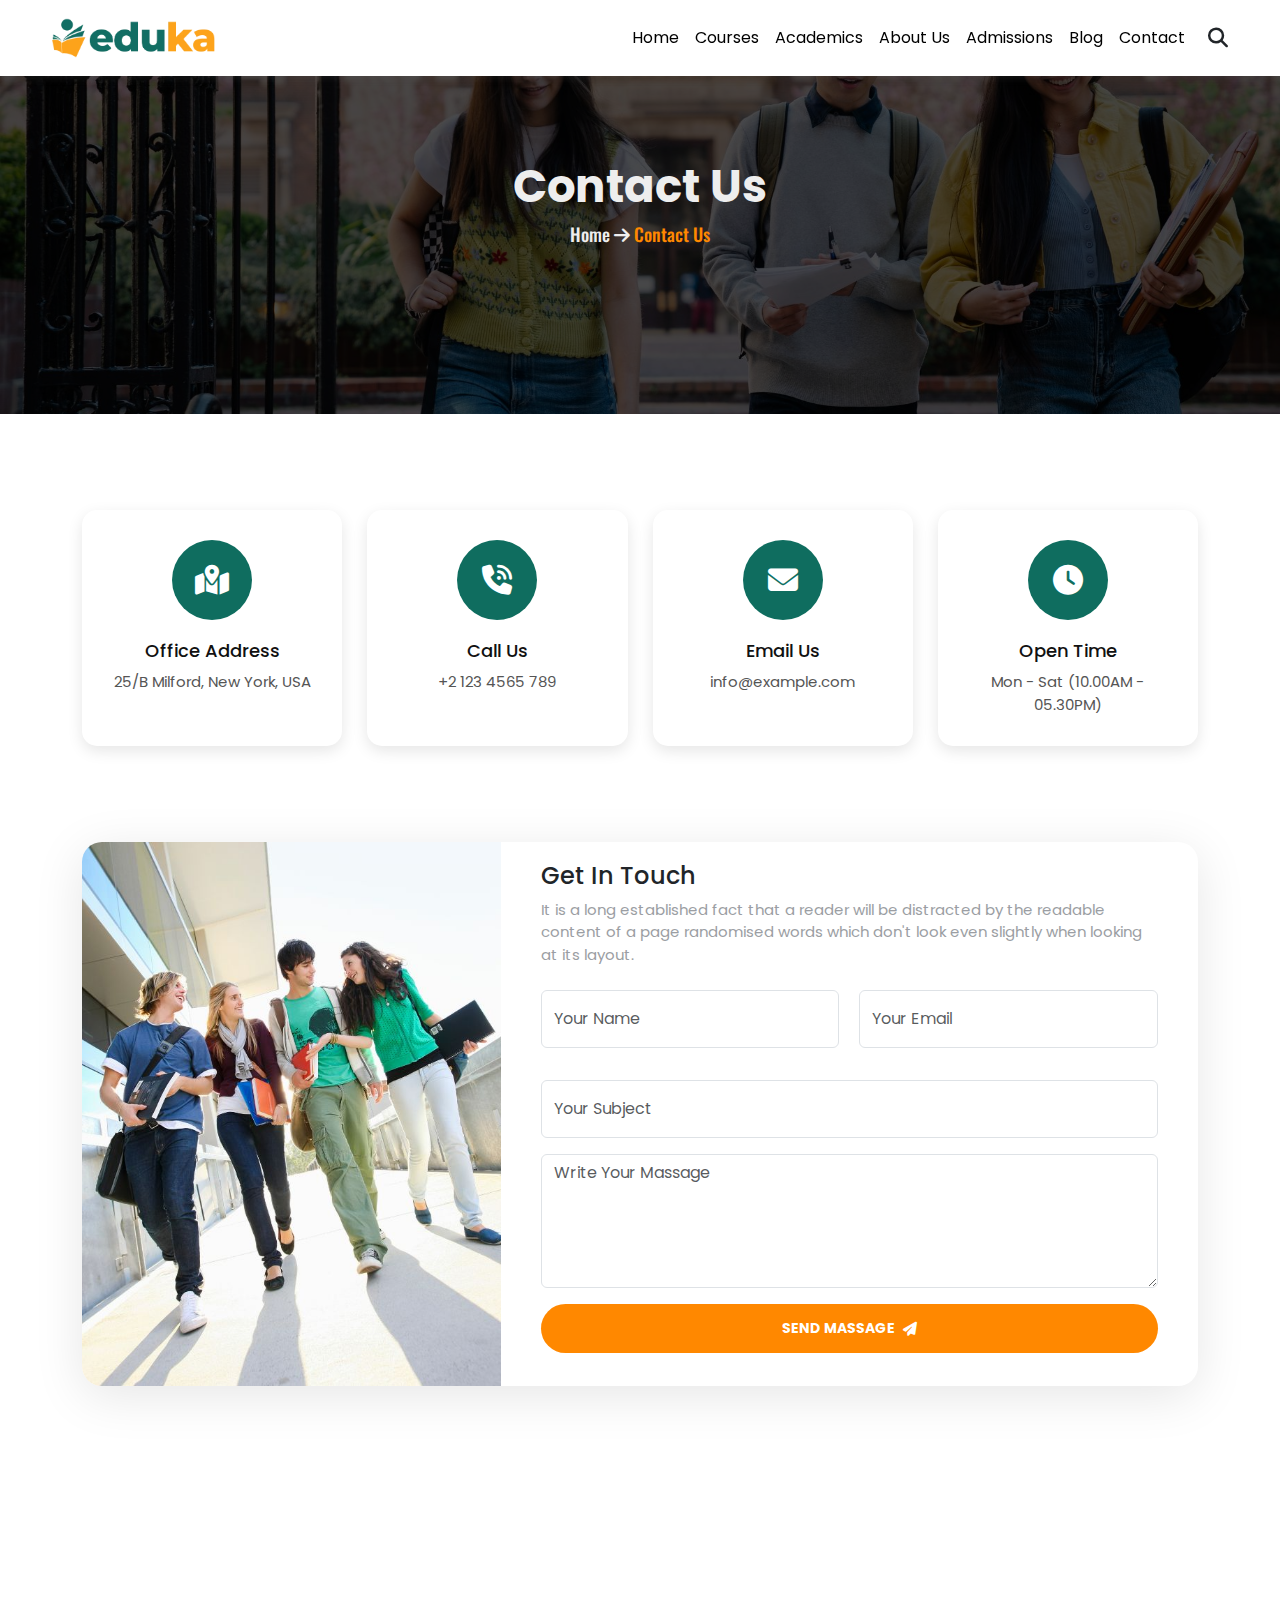
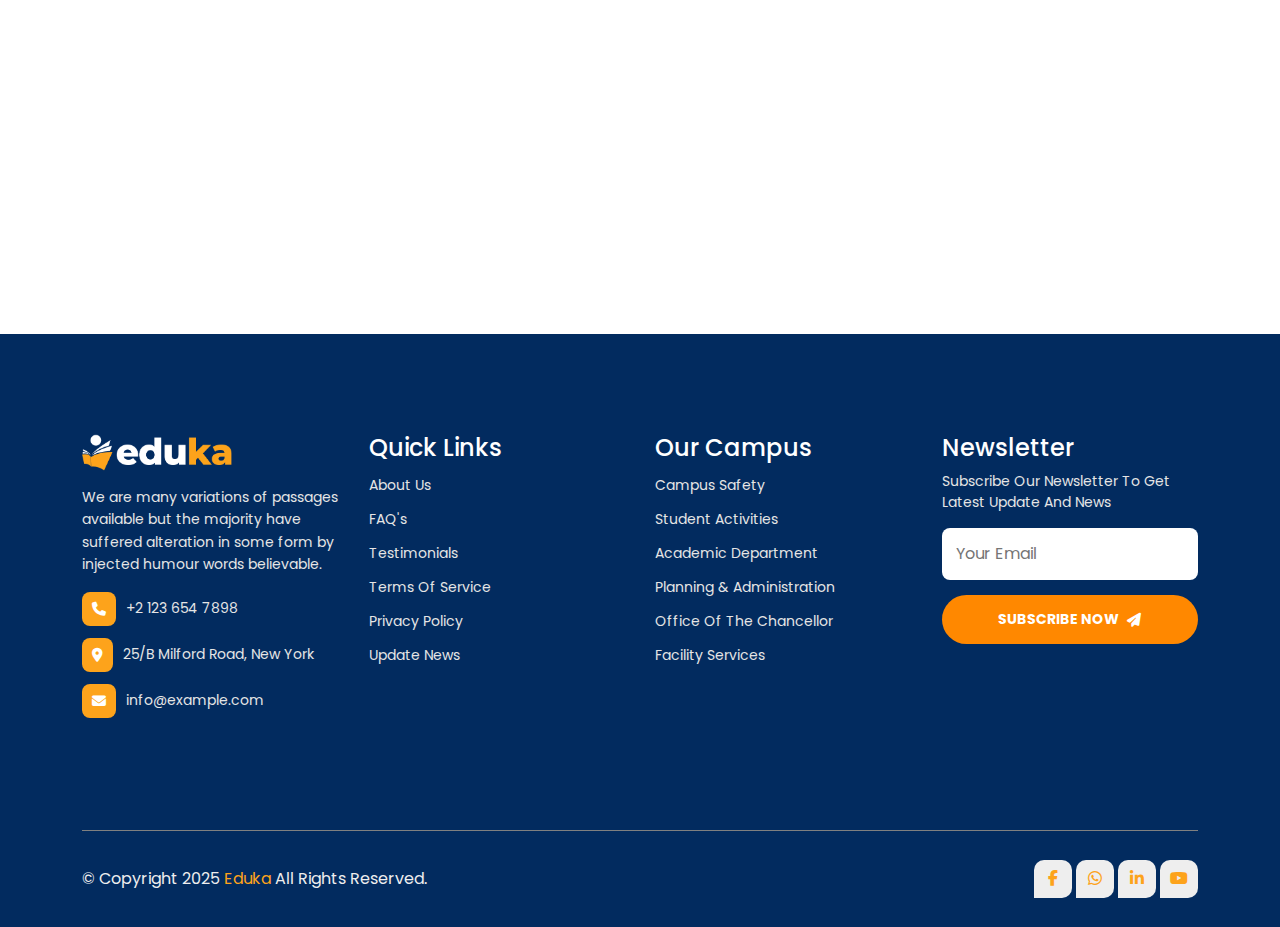
<file: contact.html>
<!DOCTYPE html>
<html lang="en">

<head>
    <meta charset="UTF-8">
    <meta name="viewport" content="width=device-width, initial-scale=1.0">
    <title>Education</title>
    <link rel="stylesheet" href="./assets/css/style.css">
    <!-- Bootstrap CSS -->
    <link href="https://cdn.jsdelivr.net/npm/bootstrap@5.3.3/dist/css/bootstrap.min.css" rel="stylesheet">
    <link rel="stylesheet" href="https://cdnjs.cloudflare.com/ajax/libs/OwlCarousel2/2.3.4/assets/owl.carousel.min.css"
        integrity="sha512-tS3S5qG0BlhnQROyJXvNjeEM4UpMXHrQfTGmbQ1gKmelCxlSEBUaxhRBj/EFTzpbP4RVSrpEikbmdJobCvhE3g=="
        crossorigin="anonymous" referrerpolicy="no-referrer" />
    <link rel="stylesheet"
        href="https://cdnjs.cloudflare.com/ajax/libs/OwlCarousel2/2.3.4/assets/owl.theme.default.min.css"
        integrity="sha512-sMXtMNL1zRzolHYKEujM2AqCLUR9F2C4/05cdbxjjLSRvMQIciEPCQZo++nk7go3BtSuK9kfa/s+a4f4i5pLkw=="
        crossorigin="anonymous" referrerpolicy="no-referrer" />
    <!-- Font Awesome -->
    <link rel="stylesheet" href="https://cdnjs.cloudflare.com/ajax/libs/font-awesome/6.6.0/css/all.min.css">
    <link href="https://cdn.jsdelivr.net/npm/aos@2.3.4/dist/aos.css" rel="stylesheet">
</head>

<body>
    <header>
        <nav class="navbar navbar-expand-lg navbar-light ">
            <div class="container-fluid">
                <!-- Logo -->
                <a class="navbar-brand logo" href="#">
                    <img src="./assets/images/logo.webp" alt="Logo">
                </a>

                <!-- Toggle Button for Mobile -->
                <button class="navbar-toggler" type="button" data-bs-toggle="collapse"
                    data-bs-target="#navbarSupportedContent" aria-controls="navbarSupportedContent"
                    aria-expanded="false" aria-label="Toggle navigation">
                    <span class="navbar-toggler-icon"></span>
                </button>

                <!-- Menu Items -->
                <div class="collapse navbar-collapse" id="navbarSupportedContent">
                    <ul class="navbar-nav ms-auto mb-2 mb-lg-0">
                        <li class="nav-item"><a class="nav-link active" href="./index.html">Home</a></li>
                        <li class="nav-item"><a class="nav-link active" href="./course.html">Courses</a></li>
                        <li class="nav-item"><a class="nav-link active" href="./Academics.html">Academics</a></li>
                        <li class="nav-item"><a class="nav-link active" href="./about.html">About Us</a></li>
                        <li class="nav-item"><a class="nav-link active" href="./addmission.html">Admissions</a></li>
                        <li class="nav-item"><a class="nav-link active" href="./blog.html">Blog</a></li>
                        <li class="nav-item"><a class="nav-link active" href="#">Contact</a></li>
                    </ul>

                    <!-- Search Icon -->
                </div>
                <div class="search-icon" data-bs-toggle="offcanvas" data-bs-target="#offcanvasTop">
                    <i class="fa-solid fa-magnifying-glass"></i>
                </div>
            </div>
        </nav>
    </header>
    <section class="courseess-section">
        <div class="course-opacity">
            <div class="container-fluid">
                <div class="hero-item">
                    <div class="hero-content">
                        <div class="coursss">
                            <h1>Contact Us</h1>
                        </div>
                        <div class="home-coursesss">
                            <h5><span>Home <i class="fa-solid fa-arrow-right"></i></span> Contact Us</h5>
                        </div>
                    </div>
                </div>
            </div>
        </div>
    </section>
    <section class="contact-section1  my-5 py-5">
        <div class="container">
            <div class="contact11-item">
                <div class="contact-content11">
                    <div class="contact-section">
                        <!-- Office Address -->
                        <div class="contact-box">
                            <div class="icon-circle">
                                <i class="fa-solid fa-map-location-dot"></i>
                            </div>
                            <h3>Office Address</h3>
                            <p>25/B Milford, New York, USA</p>
                        </div>

                        <!-- Call Us -->
                        <div class="contact-box">
                            <div class="icon-circle">
                                <i class="fa-solid fa-phone-volume"></i>
                            </div>
                            <h3>Call Us</h3>
                            <p>+2 123 4565 789</p>
                        </div>

                        <!-- Email Us -->
                        <div class="contact-box">
                            <div class="icon-circle">
                                <i class="fa-solid fa-envelope"></i>
                            </div>
                            <h3>Email Us</h3>
                            <p>info@example.com</p>
                        </div>

                        <!-- Open Time -->
                        <div class="contact-box">
                            <div class="icon-circle">
                                <i class="fa-solid fa-clock"></i>
                            </div>
                            <h3>Open Time</h3>
                            <p>Mon - Sat (10.00AM - 05.30PM)</p>
                        </div>
                    </div>
                </div>
            </div>
        </div>
    </section>
    <section class="form-section my-5">
        <div class="container">
            <div class="form-item">
                <div class="form-content">
                    <div class="form-main-content">
                        <div class="form-main1">
                            <img src="./assets/images/form.jpg" alt="">
                        </div>
                        <div class="form-main2">
                            <h4>Get In Touch</h4>
                            <p>It is a long established fact that a reader will be distracted by the readable content of
                                a page randomised words which don't look even slightly when looking at its layout.</p>
                            <form class="mt-4" action="">
                                <div class="emailadd">
                                    <div class="mb-3">
                                        <input type="text" placeholder="Your Name" class="form-control py-3"
                                            id="exampleInputEmail1" aria-describedby="emailHelp">

                                    </div>
                                    <div class="mb-3">
                                        <input type="email" placeholder="Your Email" class="form-control py-3"
                                            id="exampleInputEmail1" aria-describedby="emailHelp">

                                    </div>
                                </div>
                                <div class="mb-3 mt-3">
                                    <input type="text" placeholder="Your Subject" class="form-control py-3"
                                        id="exampleInputEmail1" aria-describedby="emailHelp">
                                </div>
                                <div class="mb-3 mt-3">
                                    <textarea class="form-control" placeholder="Write Your Massage"
                                        id="exampleFormControlTextarea1" rows="5"></textarea>
                                </div>
                                <button class="massage">SEND MASSAGE<i class="fa-solid fa-paper-plane"></i></button>

                            </form>
                        </div>
                    </div>
                </div>
            </div>
        </div>
    </section>
    <section class="map-section">
        <div class="container-fluid">
            <div class="map-item">
                <div class="map-content">
                    <div class="map-container">
                        <iframe
                            src="https://www.google.com/maps/embed?pb=!1m18!1m12!1m3!1d3021.9423532591643!2d-73.96145212364898!3d40.78301793463064!2m3!1f0!2f0!3f0!3m2!1i1024!2i768!4f13.1!3m3!1m2!1s0x89c2589c0a91a3b9%3A0xeda9e8d021ff9f93!2sSolomon%20R.%20Guggenheim%20Museum!5e0!3m2!1sen!2sin!4v1692786012345!5m2!1sen!2sin"
                            allowfullscreen="" loading="lazy" referrerpolicy="no-referrer-when-downgrade">
                        </iframe>
                    </div>
                </div>
            </div>
        </div>
    </section>
    <footer>
        <div class="container">
            <div class="footer-container">
                <div class="footer-logo">
                    <img src="./assets/images/logo-light.webp" alt="Logo">
                    <p>We are many variations of passages available but the majority have suffered alteration in some
                        form
                        by injected humour words believable.</p>
                    <div class="footer-contact">
                        <div><i class="fa-solid fa-phone"></i> +2 123 654 7898</div>
                        <div><i class="fa-solid fa-location-dot"></i> 25/B Milford Road, New York</div>
                        <div><i class="fa-solid fa-envelope"></i> info@example.com</div>
                    </div>
                </div>
                <div class="footer-links">
                    <h4>Quick Links</h4>
                    <ul>
                        <li><a href="#">About Us</a></li>
                        <li><a href="#">FAQ's</a></li>
                        <li><a href="#">Testimonials</a></li>
                        <li><a href="#">Terms Of Service</a></li>
                        <li><a href="#">Privacy Policy</a></li>
                        <li><a href="#">Update News</a></li>
                    </ul>
                </div>
                <div class="footer-links">
                    <h4>Our Campus</h4>
                    <ul>
                        <li><a href="#">Campus Safety</a></li>
                        <li><a href="#">Student Activities</a></li>
                        <li><a href="#">Academic Department</a></li>
                        <li><a href="#">Planning & Administration</a></li>
                        <li><a href="#">Office Of The Chancellor</a></li>
                        <li><a href="#">Facility Services</a></li>
                    </ul>
                </div>
                <div class="newsletter">
                    <h4>Newsletter</h4>
                    <p>Subscribe Our Newsletter To Get Latest Update And News</p>
                    <input type="email" placeholder="Your Email">
                    <button>SUBSCRIBE NOW <i class="fa-solid fa-paper-plane"></i></button>
                </div>
            </div>
        </div>
    </footer>
    <div class="footer-bottom">
        <div class="container">

            <div class="main-footer">
                <p class="mt-3">© Copyright 2025 <span>Eduka</span> All Rights Reserved.</p>
                <div class="social-icon4">
                    <span><i class="fa-brands fa-facebook-f"></i></span>
                    <span><i class="fa-brands fa-whatsapp"></i></span>
                    <span><i class="fa-brands fa-linkedin-in"></i></span>
                    <span><i class="fa-brands fa-youtube"></i></span>
                </div>
            </div>
        </div>
    </div>

    <script src="https://cdn.jsdelivr.net/npm/aos@2.3.4/dist/aos.js"></script>
    <script src="https://cdn.jsdelivr.net/npm/bootstrap@5.3.3/dist/js/bootstrap.bundle.min.js"></script>
    <script>
        AOS.init();
    </script>
</body>

</html>
</file>
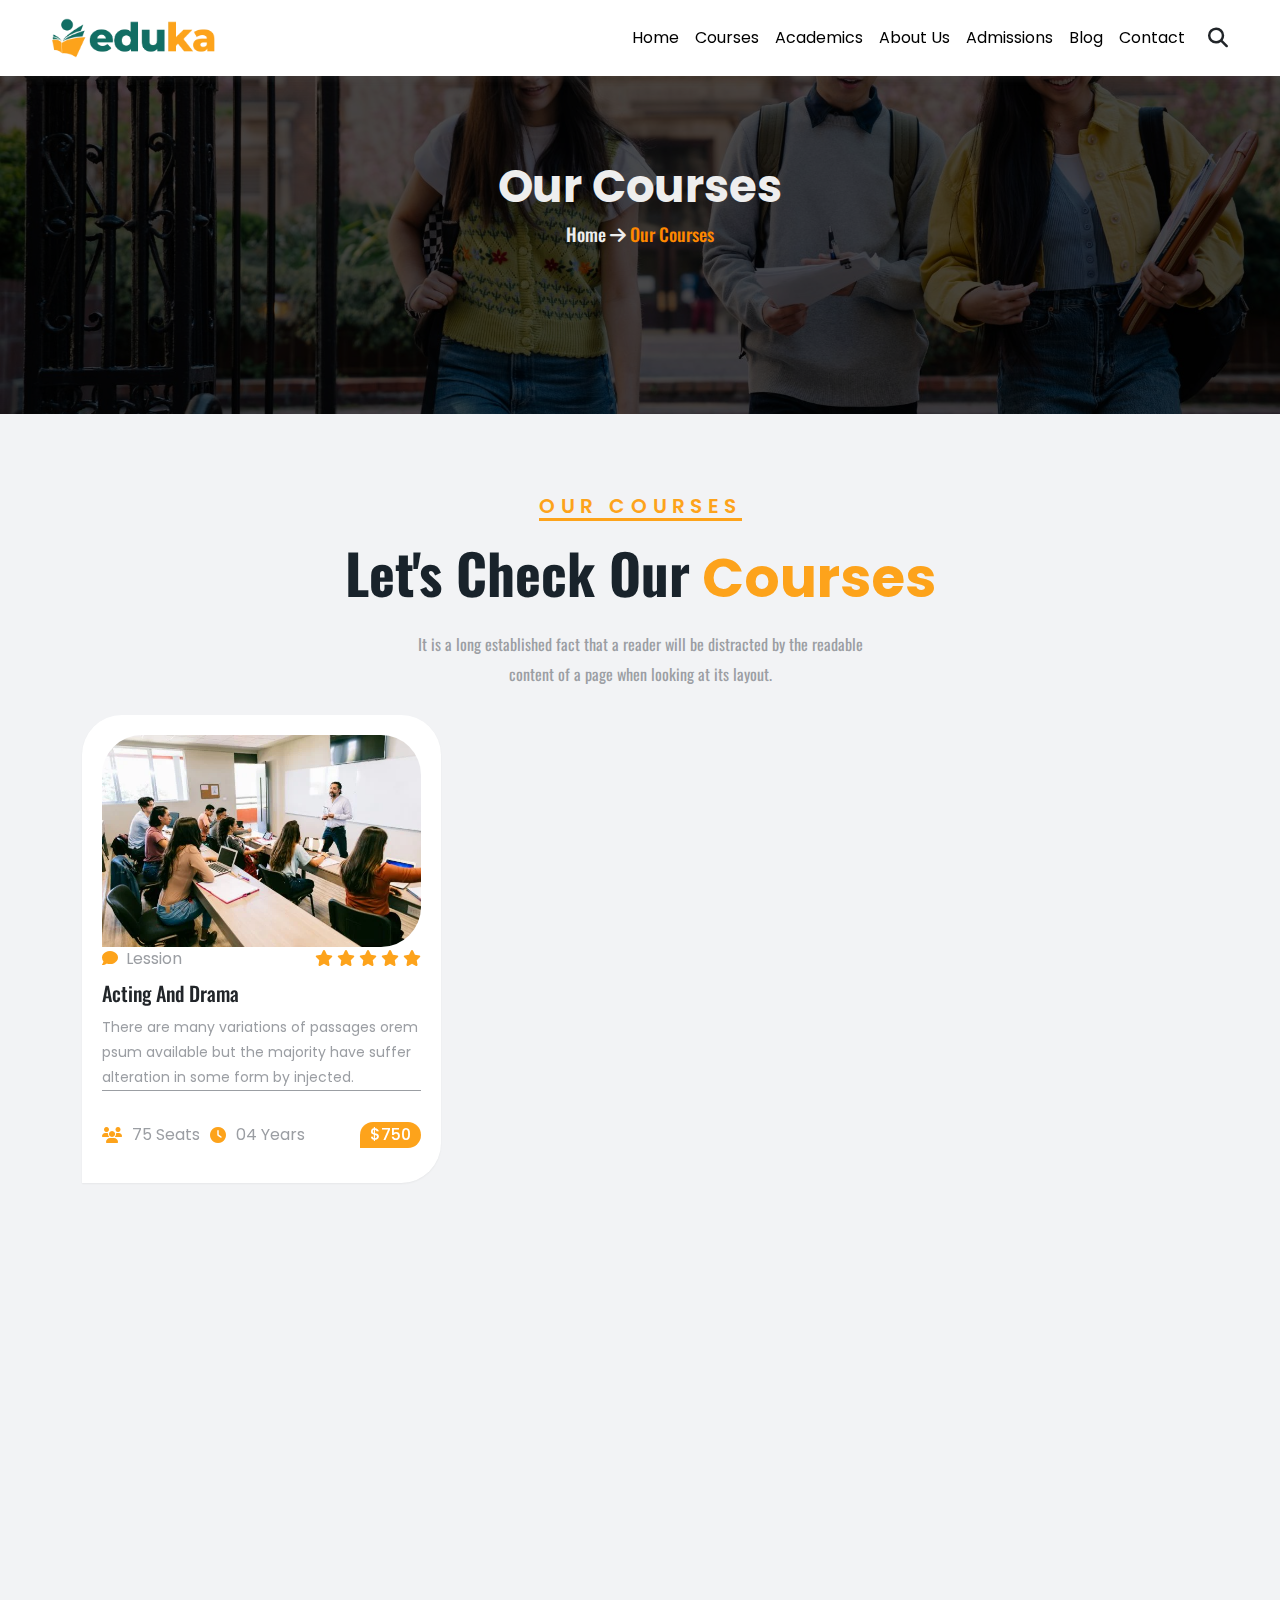
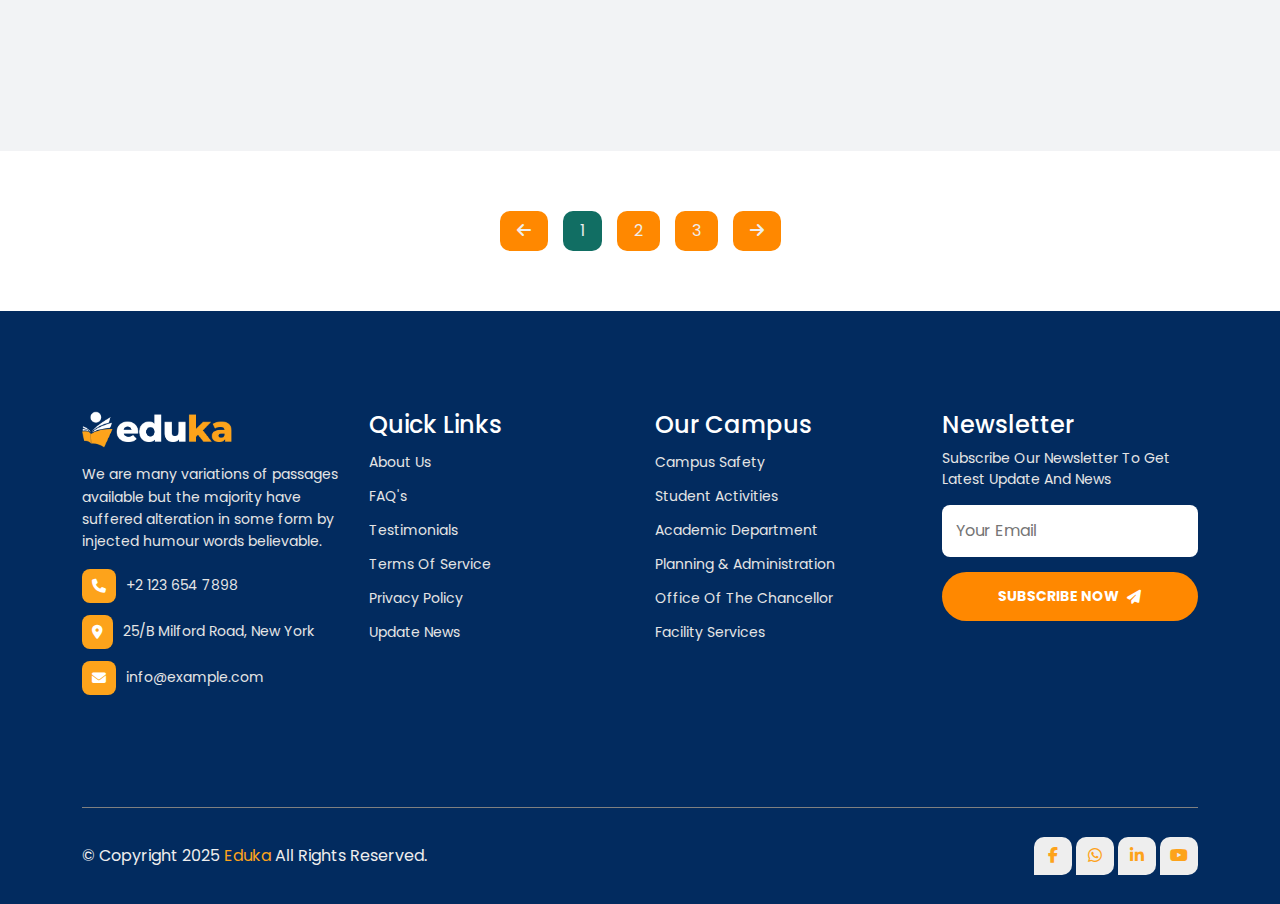
<file: course.html>
<!DOCTYPE html>
<html lang="en">

<head>
    <meta charset="UTF-8">
    <meta name="viewport" content="width=device-width, initial-scale=1.0">
    <title>Education</title>
    <link rel="stylesheet" href="./assets/css/style.css">
    <!-- Bootstrap CSS -->
    <link href="https://cdn.jsdelivr.net/npm/bootstrap@5.3.3/dist/css/bootstrap.min.css" rel="stylesheet">
    <link rel="stylesheet" href="https://cdnjs.cloudflare.com/ajax/libs/OwlCarousel2/2.3.4/assets/owl.carousel.min.css"
        integrity="sha512-tS3S5qG0BlhnQROyJXvNjeEM4UpMXHrQfTGmbQ1gKmelCxlSEBUaxhRBj/EFTzpbP4RVSrpEikbmdJobCvhE3g=="
        crossorigin="anonymous" referrerpolicy="no-referrer" />
    <link rel="stylesheet"
        href="https://cdnjs.cloudflare.com/ajax/libs/OwlCarousel2/2.3.4/assets/owl.theme.default.min.css"
        integrity="sha512-sMXtMNL1zRzolHYKEujM2AqCLUR9F2C4/05cdbxjjLSRvMQIciEPCQZo++nk7go3BtSuK9kfa/s+a4f4i5pLkw=="
        crossorigin="anonymous" referrerpolicy="no-referrer" />
    <!-- Font Awesome -->
    <link rel="stylesheet" href="https://cdnjs.cloudflare.com/ajax/libs/font-awesome/6.6.0/css/all.min.css">
    <link href="https://cdn.jsdelivr.net/npm/aos@2.3.4/dist/aos.css" rel="stylesheet">
</head>

<body>
    <header>
        <nav class="navbar navbar-expand-lg navbar-light ">
            <div class="container-fluid">
                <!-- Logo -->
                <a class="navbar-brand logo" href="#">
                    <img src="./assets/images/logo.webp" alt="Logo">
                </a>

                <!-- Toggle Button for Mobile -->
                <button class="navbar-toggler" type="button" data-bs-toggle="collapse"
                    data-bs-target="#navbarSupportedContent" aria-controls="navbarSupportedContent"
                    aria-expanded="false" aria-label="Toggle navigation">
                    <span class="navbar-toggler-icon"></span>
                </button>

                <!-- Menu Items -->
                <div class="collapse navbar-collapse" id="navbarSupportedContent">
                    <ul class="navbar-nav ms-auto mb-2 mb-lg-0">
                        <li class="nav-item"><a class="nav-link active" href="./index.html">Home</a></li>
                        <li class="nav-item"><a class="nav-link active" href="#">Courses</a></li>
                        <li class="nav-item"><a class="nav-link active" href="./Academics.html">Academics</a></li>
                        <li class="nav-item"><a class="nav-link active" href="./about.html">About Us</a></li>
                        <li class="nav-item"><a class="nav-link active" href="./addmission.html">Admissions</a></li>
                        <li class="nav-item"><a class="nav-link active" href="./blog.html">Blog</a></li>
                        <li class="nav-item"><a class="nav-link active" href="./contact.html">Contact</a></li>
                    </ul>

                    <!-- Search Icon -->
                </div>
                <div class="search-icon" data-bs-toggle="offcanvas" data-bs-target="#offcanvasTop">
                    <i class="fa-solid fa-magnifying-glass"></i>
                </div>
            </div>
        </nav>
    </header>
    <section class="courseess-section">
        <div class="course-opacity">
            <div class="container-fluid">
                <div class="hero-item">
                    <div class="hero-content">
                        <div class="coursss">
                            <h1>Our Courses</h1>
                        </div>
                        <div class="home-coursesss">
                            <h5><span>Home <i class="fa-solid fa-arrow-right"></i></span> Our Courses</h5>
                        </div>
                    </div>
                </div>
            </div>
        </div>
    </section>
    <section class="our-course-section">
        <div class="container">
            <div class="about-heading text-center">
                <h6>Our Courses </h6>
            </div>
            <div class="about-content2 text-center p-0">
                <h1>Let's Check Our<span> Courses</span> </h1>
            </div>
            <div class="services2 ">
                <p>It is a long established fact that a reader will be distracted by the readable<br> content of a page
                    when looking at its layout.</p>
            </div>
            <div class="our-course-item">
                <div class="our-course-content">
                    <div class="main-our-course">
                        <div data-aos="fade-up" data-aos-anchor-placement="top-bottom" class="course1">
                            <div class="images">
                                <img src="./assets/images/c1.webp" alt="">
                            </div>

                            <div class="social-icon">
                                <div class="lession"><i class="fa-solid fa-comment pe-2"></i><span>Lession</span></div>
                                <div class="star">
                                    <a href=""><i class="fa-solid fa-star"></i></a>
                                    <a href=""><i class="fa-solid fa-star"></i></a>
                                    <a href=""><i class="fa-solid fa-star"></i></a>
                                    <a href=""><i class="fa-solid fa-star"></i></a>
                                    <a href=""><i class="fa-solid fa-star"></i></a>
                                </div>
                            </div>
                            <div class="course-titl">
                                <h4>Acting And Drama</h4>
                            </div>
                            <p class="course-content5">There are many variations of passages orem psum available but the
                                majority have suffer alteration in some form by injected.</p>
                            <div class="seats">
                                <div class="seats1">
                                    <div class="year1 mt-3"><i class="fa-solid fa-users mt-1"></i>
                                        <p>75 Seats</p>
                                    </div>
                                    <div class="year1 mt-3"><i class="fa-solid fa-clock mt-1"></i>
                                        <p>04 Years</p>
                                    </div>
                                </div>
                                <div class="seats2"><a href="">$750</a></div>
                            </div>
                        </div>
                        <div data-aos="fade-up" data-aos-anchor-placement="center-bottom" class="course1">
                            <div class="images">
                                <img src="./assets/images/c2.webp" alt="">
                            </div>

                            <div class="social-icon">
                                <div class="lession"><i class="fa-solid fa-comment pe-2"></i><span>Lession</span></div>
                                <div class="star">
                                    <a href=""><i class="fa-solid fa-star"></i></a>
                                    <a href=""><i class="fa-solid fa-star"></i></a>
                                    <a href=""><i class="fa-solid fa-star"></i></a>
                                    <a href=""><i class="fa-solid fa-star"></i></a>
                                    <a href=""><i class="fa-solid fa-star"></i></a>
                                </div>
                            </div>
                            <div class="course-titl">
                                <h4>Acting And Drama</h4>
                            </div>
                            <p class="course-content5">There are many variations of passages orem psum available but the
                                majority have suffer alteration in some form by injected.</p>
                            <div class="seats">
                                <div class="seats1">
                                    <div class="year1 mt-3"><i class="fa-solid fa-users mt-1"></i>
                                        <p>75 Seats</p>
                                    </div>
                                    <div class="year1 mt-3"><i class="fa-solid fa-clock mt-1"></i>
                                        <p>04 Years</p>
                                    </div>
                                </div>
                                <div class="seats2"><a href="">$750</a></div>
                            </div>
                        </div>
                        <div data-aos="fade-up" data-aos-anchor-placement="bottom-bottom" class="course1">
                            <div class="images">
                                <img src="./assets/images/c3.webp" alt="">
                            </div>

                            <div class="social-icon">
                                <div class="lession"><i class="fa-solid fa-comment pe-2"></i><span>Lession</span></div>
                                <div class="star">
                                    <a href=""><i class="fa-solid fa-star"></i></a>
                                    <a href=""><i class="fa-solid fa-star"></i></a>
                                    <a href=""><i class="fa-solid fa-star"></i></a>
                                    <a href=""><i class="fa-solid fa-star"></i></a>
                                    <a href=""><i class="fa-solid fa-star"></i></a>
                                </div>
                            </div>
                            <div class="course-titl">
                                <h4>Acting And Drama</h4>
                            </div>
                            <p class="course-content5">There are many variations of passages orem psum available but the
                                majority have suffer alteration in some form by injected.</p>
                            <div class="seats">
                                <div class="seats1">
                                    <div class="year1 mt-3"><i class="fa-solid fa-users mt-1"></i>
                                        <p>75 Seats</p>
                                    </div>
                                    <div class="year1 mt-3"><i class="fa-solid fa-clock mt-1"></i>
                                        <p>04 Years</p>
                                    </div>
                                </div>
                                <div class="seats2"><a href="">$750</a></div>
                            </div>
                        </div>
                        <div data-aos="fade-up" data-aos-anchor-placement="top-bottom" class="course1">
                            <div class="images">
                                <img src="./assets/images/c4.webp" alt="">
                            </div>

                            <div class="social-icon">
                                <div class="lession"><i class="fa-solid fa-comment pe-2"></i><span>Lession</span></div>
                                <div class="star">
                                    <a href=""><i class="fa-solid fa-star"></i></a>
                                    <a href=""><i class="fa-solid fa-star"></i></a>
                                    <a href=""><i class="fa-solid fa-star"></i></a>
                                    <a href=""><i class="fa-solid fa-star"></i></a>
                                    <a href=""><i class="fa-solid fa-star"></i></a>
                                </div>
                            </div>
                            <div class="course-titl">
                                <h4>Acting And Drama</h4>
                            </div>
                            <p class="course-content5">There are many variations of passages orem psum available but the
                                majority have suffer alteration in some form by injected.</p>
                            <div class="seats">
                                <div class="seats1">
                                    <div class="year1 mt-3"><i class="fa-solid fa-users mt-1"></i>
                                        <p>75 Seats</p>
                                    </div>
                                    <div class="year1 mt-3"><i class="fa-solid fa-clock mt-1"></i>
                                        <p>04 Years</p>
                                    </div>
                                </div>
                                <div class="seats2"><a href="">$750</a></div>
                            </div>
                        </div>
                        <div data-aos="fade-up" data-aos-anchor-placement="center-bottom" class="course1">
                            <div class="images">
                                <img src="./assets/images/c5.webp" alt="">
                            </div>

                            <div class="social-icon">
                                <div class="lession"><i class="fa-solid fa-comment pe-2"></i><span>Lession</span></div>
                                <div class="star">
                                    <a href=""><i class="fa-solid fa-star"></i></a>
                                    <a href=""><i class="fa-solid fa-star"></i></a>
                                    <a href=""><i class="fa-solid fa-star"></i></a>
                                    <a href=""><i class="fa-solid fa-star"></i></a>
                                    <a href=""><i class="fa-solid fa-star"></i></a>
                                </div>
                            </div>
                            <div class="course-titl">
                                <h4>Acting And Drama</h4>
                            </div>
                            <p class="course-content5">There are many variations of passages orem psum available but the
                                majority have suffer alteration in some form by injected.</p>
                            <div class="seats">
                                <div class="seats1">
                                    <div class="year1 mt-3"><i class="fa-solid fa-users mt-1"></i>
                                        <p>75 Seats</p>
                                    </div>
                                    <div class="year1 mt-3"><i class="fa-solid fa-clock mt-1"></i>
                                        <p>04 Years</p>
                                    </div>
                                </div>
                                <div class="seats2"><a href="">$750</a></div>
                            </div>
                        </div>
                        <div data-aos="fade-up" data-aos-anchor-placement="bottom-bottom" class="course1">
                            <div class="images">
                                <img src="./assets/images/c6.webp" alt="">
                            </div>

                            <div class="social-icon">
                                <div class="lession"><i class="fa-solid fa-comment pe-2"></i><span>Lession</span></div>
                                <div class="star">
                                    <a href=""><i class="fa-solid fa-star"></i></a>
                                    <a href=""><i class="fa-solid fa-star"></i></a>
                                    <a href=""><i class="fa-solid fa-star"></i></a>
                                    <a href=""><i class="fa-solid fa-star"></i></a>
                                    <a href=""><i class="fa-solid fa-star"></i></a>
                                </div>
                            </div>
                            <div class="course-titl">
                                <h4>Acting And Drama</h4>
                            </div>
                            <p class="course-content5">There are many variations of passages orem psum available but the
                                majority have suffer alteration in some form by injected.</p>
                            <div class="seats">
                                <div class="seats1">
                                    <div class="year1 mt-3"><i class="fa-solid fa-users mt-1"></i>
                                        <p>75 Seats</p>
                                    </div>
                                    <div class="year1 mt-3"><i class="fa-solid fa-clock mt-1"></i>
                                        <p>04 Years</p>
                                    </div>
                                </div>
                                <div class="seats2"><a href="">$750</a></div>
                            </div>
                        </div>
                    </div>
                </div>
            </div>
        </div>
    </section>
    <div class="pagination">
        <div class="container">
            <div class="main-pagination">
                <span><i class="fa-solid fa-arrow-left"></i></span>
                <span class="active">1</span>
                <span>2</span>
                <span>3</span>
                <span><i class="fa-solid fa-arrow-right"></i></span>
            </div>
        </div>
    </div>
    <footer>
        <div class="container">
            <div class="footer-container">
                <div class="footer-logo">
                    <img src="./assets/images/logo-light.webp" alt="Logo">
                    <p>We are many variations of passages available but the majority have suffered alteration in some
                        form
                        by injected humour words believable.</p>
                    <div class="footer-contact">
                        <div><i class="fa-solid fa-phone"></i> +2 123 654 7898</div>
                        <div><i class="fa-solid fa-location-dot"></i> 25/B Milford Road, New York</div>
                        <div><i class="fa-solid fa-envelope"></i> info@example.com</div>
                    </div>
                </div>
                <div class="footer-links">
                    <h4>Quick Links</h4>
                    <ul>
                        <li><a href="#">About Us</a></li>
                        <li><a href="#">FAQ's</a></li>
                        <li><a href="#">Testimonials</a></li>
                        <li><a href="#">Terms Of Service</a></li>
                        <li><a href="#">Privacy Policy</a></li>
                        <li><a href="#">Update News</a></li>
                    </ul>
                </div>
                <div class="footer-links">
                    <h4>Our Campus</h4>
                    <ul>
                        <li><a href="#">Campus Safety</a></li>
                        <li><a href="#">Student Activities</a></li>
                        <li><a href="#">Academic Department</a></li>
                        <li><a href="#">Planning & Administration</a></li>
                        <li><a href="#">Office Of The Chancellor</a></li>
                        <li><a href="#">Facility Services</a></li>
                    </ul>
                </div>
                <div class="newsletter">
                    <h4>Newsletter</h4>
                    <p>Subscribe Our Newsletter To Get Latest Update And News</p>
                    <input type="email" placeholder="Your Email">
                    <button>SUBSCRIBE NOW <i class="fa-solid fa-paper-plane"></i></button>
                </div>
            </div>
        </div>
    </footer>
    <div class="footer-bottom">
        <div class="container">

            <div class="main-footer">
                <p class="mt-3">© Copyright 2025 <span>Eduka</span> All Rights Reserved.</p>
                <div class="social-icon4">
                    <span><i class="fa-brands fa-facebook-f"></i></span>
                    <span><i class="fa-brands fa-whatsapp"></i></span>
                    <span><i class="fa-brands fa-linkedin-in"></i></span>
                    <span><i class="fa-brands fa-youtube"></i></span>
                </div>
            </div>
        </div>
    </div>

    <script src="https://cdn.jsdelivr.net/npm/aos@2.3.4/dist/aos.js"></script>
    <script src="https://cdn.jsdelivr.net/npm/bootstrap@5.3.3/dist/js/bootstrap.bundle.min.js"></script>
    <script>
        AOS.init();
    </script>
</body>

</html>
</file>
<file: assets/css/style.css>
@import url('https://fonts.googleapis.com/css2?family=Poppins:ital,wght@0,100;0,200;0,300;0,400;0,500;0,600;0,700;0,800;0,900;1,100;1,200;1,300;1,400;1,500;1,600;1,700;1,800;1,900&display=swap');
@import url('https://fonts.googleapis.com/css2?family=Oswald:wght@200..700&display=swap');

* {
    margin: 0;
    padding: 0;
    box-sizing: border-box;
    font-family: "Poppins", sans-serif;

}


header {
    background: #fff;
    padding: 10px 0px;
    box-shadow: rgba(99, 99, 99, 0.2) 0px 2px 8px 0px;
    padding: 5px 40px;
    z-index: 10000;
    width: 100%;
    position: fixed;
}

.logo img {
    height: 40px;
}

.search-icon {
    font-size: 20px;
    cursor: pointer;
    margin-left: 15px;
}

.offcanvas-body {
    flex-grow: 1;
    padding: var(--bs-offcanvas-padding-y) var(--bs-offcanvas-padding-x);
    overflow-y: auto;
    background-color: #000;
}

.item {
    background-image: url(../images/slider-1.webp);
    background-repeat: no-repeat;
    background-size: cover;
}

.item1 {
    background-image: url(../images/slider-2.webp);
    background-repeat: no-repeat;
    background-size: cover;
}

.item2 {
    background-image: url(../images/slider-3.webp);
    background-repeat: no-repeat;
    background-size: cover;
}

.owl-theme .owl-dots .owl-dot {
    display: inline-block;
    zoom: 1;
    position: relative;
    top: -50px;
}

.owl-theme .owl-dots .owl-dot span {
    width: 10px;
    height: 10px;
    margin: 5px 7px;
    background: #fff !important;
    display: block;
    -webkit-backface-visibility: visible;
    transition: opacity .2s ease;
    border-radius: 30px;
}

.owl-theme .owl-dots .owl-dot.active span,
.owl-theme .owl-dots .owl-dot:hover span {
    background-color: #fda31b !important;
}

.item-content {
    background-color: rgba(0, 0, 0, 0.719);
    padding: 8rem 0px;
}

.hero-content {
    text-align: center;
}

.hero-content h6 {
    display: inline-block;
    color: #fda31b;
    padding-top: 50px;
    font-size: 25px;
    letter-spacing: 6px;
    font-weight: 600;
    position: relative;
    text-transform: uppercase;
    border-bottom: 3px solid #fda31b;
}

.bright {
    text-align: center;
}

.bright h1 {
    color: #fff;
    font-size: 62px;
    font-weight: 700;
    margin: 20px 0;
    text-transform: capitalize;
    padding-top: 10px;

}

.bright h1 span {
    color: #fda31b;
}

.bright1 p {
    color: #fff;
    padding-top: 10px;
}

.about-more {
    display: flex;
    gap: 10px;
    align-items: center;
    justify-content: center;
    padding-top: 15px;
}

.about-more .button1 {
    background-color: #fda31b;
    border: none;
    padding: 10px 25px;
    text-transform: uppercase;
    border-top-left-radius: 25px;
    border-top-right-radius: 25px;
    border-bottom-right-radius: 25px;
    color: #fff;
    font-weight: 600;
    transition: .3s linear;
}

.about-more .button2 {
    background-color: #fff;
    border: none;
    padding: 10px 25px;
    text-transform: uppercase;
    border-top-left-radius: 25px;
    border-top-right-radius: 25px;
    border-bottom-right-radius: 25px;
    color: #000;
    font-weight: 600;
    transition: .3s linear;
}

.about-more .button1:hover {
    background-color: #126e64;
}

.about-more .button2:hover {
    background-color: #126e64;
    color: #fff;
}

.about-images1 img {
    border-radius: 80px 80px 0 80px;
    max-width: 100%
        /* width: 60%; */
}

.quilty {
    display: flex;
    align-items: center;
    text-align: center;
    background: #fda31b;
    padding: 15px 20px 15px 15px;
    color: #fff;
    border-radius: 50px 50px 50px 0;
    box-shadow: 0 0 40px 5px rgb(0 0 0 / 10%);
    margin-top: 25px;
}

.about-content {
    display: grid;
    grid-template-columns: repeat(2, 1fr);
    gap: 40px;
}

.about-main-content {
    display: grid;
    grid-template-columns: repeat(2, 1fr);
    gap: 20px;
}

.icon1 {
    background-color: #fff;
    border-radius: 50px;
    padding: 5px;
}

.icon1 img {
    width: 100px;
}

.circle-images {

    border: 2px dashed #fda31b;
    padding: 10px;
    border-radius: 50%;
    box-sizing: border-box;

    /* Animation */
    animation: spin 50s linear infinite;
}

/* @keyframes spin {
    0% {
        transform: rotate(0deg);
    }

    100% {
        transform: rotate(360deg);
    }
} */

.circle-images img {
    width: 100%;
    border-radius: 50%;
}

.circle-images1 {
    margin-top: 20px;
}

.circle-images1 img {
    width: 100%;
    border-radius: 0 80px 80px 80px;
}

.about-heading h6 {
    display: inline-block;
    color: #fda31b;
    font-size: 20px;
    letter-spacing: 6px;
    font-weight: 600;
    position: relative;
    text-transform: uppercase;
    border-bottom: 3px solid #fda31b;
}

.about-content1 h1 {
    color: #19232b;
    font-family: "Oswald", sans-serif;
    font-size: 55px;
    font-weight: 700;
    margin: 20px 0;
    text-transform: capitalize;
    padding-top: 10px;
}

.about-content1 h1 span {
    color: #fda31b;
}

.about-text p {
    font-family: "Oswald", sans-serif;
    color: #9b9ea3;
    line-height: 25px;
}

.edukation {
    display: grid;
    grid-template-columns: repeat(2, 1fr);
    gap: 20px;
    margin-top: 30px;
}

.established img {
    width: 60px;
    filter: brightness(0) invert(1);
}

.education2 {
    display: flex;
    /* align-items: center; */
    justify-content: center;
    gap: 10px;
}

.established {
    background-color: #fda31b;
    display: flex;
    align-items: center;
    border-radius: 5px;
    padding: 0px;
}

.education2 .established1 h6 {
    font-size: 18px;
    margin-bottom: 5px;
    font-weight: 600;
}

.education2 .established1 p {
    font-size: 14px;
    font-family: "Oswald", sans-serif;
    color: #9b9ea3;

}

.services2 {
    display: flex;
    align-items: center;
    justify-content: center;
    padding: 10px;
    border-radius: 5px;

}

.services2 p {
    font-family: "Oswald", sans-serif;
    line-height: 30px;
}

.edukation {
    border-bottom: 1px solid gray;
    padding-bottom: 20px;
}

.button {
    background-color: #fda31b;
    border: none;
    padding: 10px 25px;
    text-transform: uppercase;
    border-top-left-radius: 25px;
    border-top-right-radius: 25px;
    border-bottom-right-radius: 25px;
    color: #fff;
    font-weight: 600;
    transition: .3s linear;
}

.button:hover {
    background-color: #126e64;
}

.discover {
    display: flex;
    gap: 20px;
}

.dis1 {
    display: flex;
    align-items: center;
    justify-content: center;
    gap: 20px;
}

.dis1 a {
    width: 48px;
    height: 48px;
    line-height: 48px;
    background: #126e64;
    color: #fff;
    border-radius: 50px;
    text-align: center;
    font-size: 22px;
    box-shadow: -5px 5px 0 var(--theme-color-light);
}

.dis1 .call span {
    color: #fda31b;
}

.dis1 .call h6 {
    color: #126e64;
}

.our-course-section {
    background-color: #f2f3f5;
    padding: 80px 0px;
}

.about-content2 h1 {
    color: #19232b;
    font-family: "Oswald", sans-serif;
    font-size: 55px;
    font-weight: 700;
    text-transform: capitalize;
    padding-top: 10px;
    text-align: center;
}

.about-content2 span {
    color: #fda31b;
}

.services2 p {
    color: #9b9ea3;
    text-align: center;
}

.main-our-course {
    display: grid;
    grid-template-columns: repeat(3, 1fr);
    gap: 20px;
}

.course1 {
    background-color: #fff;
    padding: 20px;
    border-radius: 40px 40px 40px 0;
    box-shadow: rgba(0, 0, 0, 0.05) 0px 1px 2px 0px;
}

.images img {
    width: 100%;
    border-radius: 40px 40px 40px 0;
    transition: .3s linear;
}

.course1:hover .images img {
    width: 100%;
    border-radius: 40px 40px 40px 0;
    filter: grayscale(100%);
}

.icon {
    /* position: relative; */
    bottom: 27%;
    color: #fff;
    left: 40%;
    font-size: 30px;
    opacity: 0;
    transition: .3s linear;
}

.course1:hover .icon {
    opacity: 1;
}

.icon a {
    background-color: #fda31b;
    padding: 10px;
    border-radius: 50%;
    color: #fff;
}

.social-icon {
    display: flex;
    align-content: center;
    justify-content: space-between;
}

.lession {
    color: #fda31b;
}

.lession span {
    color: #9b9ea3;
}

.star a {
    color: #fda31b;
}

.course-titl h4 {
    margin-bottom: 10px;
    font-size: 20px;
    font-family: "Oswald", sans-serif;
    padding-top: 10px;

}

.course-content5 {
    color: #9b9ea3;
    font-size: 14px;
    line-height: 25px;
    border-bottom: 1px solid #9b9ea3;
}

.seats1 {
    display: flex;
    align-items: center;
    justify-content: center;
    gap: 10px;
}

.seats {
    display: flex;
    align-items: center;
    justify-content: space-between;
}

.seats .seats2 a {
    display: inline-block;
    background: #fda31b;
    color: #fff;
    padding: 1px 10px;
    border-radius: 50px 50px 50px 0;
    font-weight: 500;
    text-decoration: none;
}

.year1 {
    display: flex;
    /* align-items: center; */
    gap: 10px;
    color: #fda31b;
}

.year1 p {
    color: #9b9ea3;
}

.main-galary {
    display: grid;
    grid-template-columns: repeat(3, 1fr);
    grid-gap: 20px 20px;
}

.img-wrap {
    display: inline-block;
    position: relative;
    overflow: hidden;
    border-radius: 8px;
    /* optional */
    border-radius: 50px 50px 50px 0;

}

.img-wrap img {
    display: block;
    width: 100%;
    /* change as needed */
    height: auto;
    transition: transform 300ms ease;
}

/* Overlay (yellow box) */
.img-overlay {
    position: absolute;
    top: 10px;
    right: 10px;
    bottom: 10px;
    left: 10px;
    display: flex;
    align-items: center;
    justify-content: center;
    background: rgba(253, 163, 27, 0.95);
    /* your fda31b color in RGBA */
    transform: scale(0.95);
    opacity: 0;
    border-radius: 50px 50px 50px 0;

    transition: opacity 220ms ease, transform 220ms ease;
    pointer-events: none;
    cursor: default;

}

/* Hover state: show overlay and slightly scale image down for effect */
.img-wrap:hover .img-overlay {
    opacity: 1;
    transform: scale(1);
    pointer-events: auto;
}

.img-wrap:hover img {
    transform: scale(0.98);
}

/* Plus icon container */
.plus {
    width: 56px;
    height: 56px;
    display: grid;
    place-items: center;
    background: rgba(0, 0, 0, 0.08);
    /* subtle darker circle behind icon */
    border-radius: 50%;
    transform: translateY(12px) scale(0.8);
    opacity: 0;
    transition: opacity 160ms ease, transform 260ms cubic-bezier(.2, .9, .27, 1);
    will-change: transform, opacity;
    cursor: pointer;
}

/* When hovered, animate the plus in */
.img-wrap:hover .plus {
    transform: translateY(0) scale(1);
    opacity: 1;
    animation: plus-pulse 1.2s ease 0.12s infinite;
}

/* A subtle pulse so the icon keeps a gentle animation while hovered */
@keyframes plus-pulse {
    0% {
        transform: translateY(0) scale(1);
    }

    50% {
        transform: translateY(-4px) scale(1.03);
    }

    100% {
        transform: translateY(0) scale(1);
    }
}

/* Styling the SVG plus (white plus) */
.plus svg {
    width: 26px;
    height: 26px;
    display: block;
    fill: none;
    stroke: #ffffff;
    stroke-width: 2.5;
    stroke-linecap: round;
    stroke-linejoin: round;
}

/* Optional: make hover clickable (if you want overlay click to open link) */
a.img-link {
    display: inline-block;
    text-decoration: none;
    color: inherit;
}

.our-teacher-main-content {
    display: grid;
    grid-template-columns: repeat(4, 1fr);
    gap: 20px;
}

.main-contentt1 {
    box-shadow: rgba(0, 0, 0, 0.1) 0px 10px 50px;
}

.profile-card {
    background: #fff;
    padding: 20px;
    border-radius: 15px;
    overflow: hidden;
    box-shadow: rgba(0, 0, 0, 0.1) 0px 10px 50px;
    text-align: center;
    transition: 0.3s;
}

.profile-card:hover {
    transform: translateY(-5px);
}

.profile-image {
    position: relative;
    overflow: hidden;
}

.profile-image img {
    width: 100%;
    border-bottom: 1px solid #eee;
    border-radius: 50px 50px 50px 0;
    position: relative;
}

.social-icons {
    position: absolute;
    top: 20px;
    right: -50px;
    display: flex;
    flex-direction: column;
    gap: 10px;
    transition: right 0.4s ease;
}

.social-icons a {
    background: orange;
    color: white;
    padding: 8px 10px;
    border-radius: 50%;
    font-size: 14px;
    text-align: center;
    transition: background 0.3s;
}

.social-icons a:hover {
    background: #ff8800;
}

.profile-card:hover .social-icons {
    right: 10px;
}

.profile-info {
    display: flex;
    align-items: center;
    justify-content: space-between;
    padding-top: 25px;
}

.profile-info h3 {
    margin: 10px 0 5px;
    font-size: 14px;
    font-weight: 600;
    color: #000;
    text-align: start;

}

.profile-info p {
    margin: 0;
    font-size: 10px;
    letter-spacing: 1px;
    text-align: start;
    color: #2fb98b;
}

.profile-info .share2 a {
    background-color: #126e64;
    padding: 10px 12px;
    border-top-left-radius: 20px;
    border-top-right-radius: 20px;
    border-bottom-left-radius: 20px;
    color: white;
}

.why-chose-section {
    background-image: url(../images/why1.webp);
    background-repeat: no-repeat;
    background-position: center;
    background-size: contain;
}

.why-chose-opacity {
    background-color: rgba(0, 30, 68, 0.9);
    padding: 5rem 0px;
}

.why-chose-main-content {
    display: grid;
    grid-template-columns: repeat(2, 1fr);
    gap: 40px;
}

.export-teacher1 {
    display: grid;
    grid-template-columns: repeat(2, 1fr);
    gap: 10px;
}

.export-teacher {
    display: flex;
    /* align-items: center; */
    justify-content: space-between;
    gap: 15px;
    background-color: #fff;
    border-radius: 50px 50px 50px 0;
    padding: 10px 0px;
}

.export1 {
    width: 80px;
    height: 80px;
    line-height: 75px;
    text-align: right;
    background: #fda31b;
    border-radius: 50px 50px 50px 0;
    padding: 8px 10px;
    margin-top: 10px;
}

.export1 img {
    width: 50px;
    filter: brightness(0) invert(1);
}

.export2 h6 {
    padding-top: 10px;
    font-weight: 600;
}

.export2 p {
    font-size: 14px;
}

.image-wrapper {
    position: relative;
    display: inline-block;
}

.image-wrapper img {
    width: 100%;
    object-fit: cover;
    display: block;
    border-radius: 30% 0 30% 30%;
}

.image-wrapper::after {
    content: "";
    position: absolute;
    top: 20px;
    left: 10;
    right: 20px;
    width: 100%;
    height: 100%;
    border-radius: 30% 0 30% 30%;
    border: 5px solid #fda31b;
    z-index: 2;
    /* Image ke upar laane ke liye */
    pointer-events: none;
}

.upcoming-main-content {
    display: grid;
    grid-template-columns: repeat(3, 1fr);
    gap: 20px;
}

.upcoming1 {
    background-color: #fff;
    box-shadow: rgba(0, 0, 0, 0.1) 0px 10px 50px;
    padding: 20px;
    border-radius: 50px 50px 50px 0;
    transition: .2s linear;
}

.upcoming1:hover {
    transform: translateY(-5px);
}

.evenet {
    display: flex;
    justify-content: start;
    gap: 10px;
}

.location-icon {
    color: #ff8800;
}

.evenet p {
    color: #9b9ea3;
}

.event-images {
    overflow: hidden;
}

.event-images img {
    width: 100%;
    border-radius: 50px 50px 50px 0;
    transition: transform 0.5s ease;
}

.event .event-images:hover img {
    transform: scale(2.1);
}

.culander {
    display: flex;
    align-items: center;
    justify-content: start;
    gap: 15px;
    padding-top: 15px;
}

.culander-icon {
    display: flex;
    justify-content: start;
    gap: 15px;
}

.icon-1 {
    color: #ff8800;
}

.icon-1-content p {
    font-size: 14px;
    color: #9b9ea3;
}

.main-title p {
    font-size: 14px;
    color: #9b9ea3;
}

.button-event {
    font-size: 14px;
    color: #fff;
    padding: 14px 20px;
    transition: .3s linear;
    text-transform: uppercase;
    border-radius: 50px 50px 50px 0;
    font-weight: 600;
    letter-spacing: 1px;
    cursor: pointer;
    border: none;
    background: #ff8800;
    box-shadow: rgba(0, 0, 0, 0.04) 0px 3px 5px;
}

.button-event:hover {
    background-color: #116e63;
}

.join-section {
    background-image: url(../images/join.webp);
    background-repeat: no-repeat;
    background-size: cover;
    background-position: center;
}

.join-today {
    display: grid;
    grid-template-columns: repeat(2, 1fr);
    justify-content: end;
}

.join-today-1 {
    display: flex;
    align-items: center;
    justify-content: end;
    padding: 3rem;
}

.join-2 {
    background-color: #fda31b;
    padding: 15px;
    border-radius: 70px 70px 70px 0;
}

.join-3 {
    border: 8px double #ededed;
    border-radius: 70px 70px 70px 0;
    padding: 50px 30px;
}

.join-3 h1 {
    font-size: 40px;
    color: #eee;
}

.join-3 p {
    color: #eee;
    padding-top: 10px;
}

.button-event1 {
    font-size: 14px;
    color: #000;
    padding: 14px 20px;
    margin-top: 15px;
    transition: .3s linear;
    text-transform: uppercase;
    border-radius: 50px 50px 50px 0;
    font-weight: 600;
    letter-spacing: 1px;
    cursor: pointer;
    border: none;
    background: #eee;
    box-shadow: rgba(0, 0, 0, 0.04) 0px 3px 5px;
}

.button-event1:hover {
    background-color: #116e63;
    color: #eee;
}

.main-department {
    display: grid;
    grid-template-columns: repeat(4, 1fr);
    gap: 20px;

}

.besiness-department {
    box-shadow: rgba(0, 0, 0, 0.1) 0px 10px 50px;
    border-radius: 50px 50px 50px 0;

}

.department-images1 img {
    width: 60px;
}

.department-images {
    display: flex;
    align-items: center;
    justify-content: space-between;
    border-radius: 50px 50px 50px 0;
    overflow: hidden;
}

.department-images2 {
    width: 80px;
    height: 80px;
    border: 10px solid #ffc583;
    border-radius: 50%;
    position: relative;
    bottom: 12px;
    left: 10px;
    transition: .3s linear;
}

.besiness-department:hover .department-images2 {
    border: 10px solid #ff8800;
}

.main-title p {
    color: #ff8800;
    padding-top: 10px;
    line-height: 25px;
}

.main-title a {
    text-decoration: none;
    text-transform: uppercase;
    color: #000;
    display: block;
    font-weight: 600;
    padding: 10px 0px;
}

.student-section {
    background-image: url(../images/bg.webp);
    background-repeat: no-repeat;
    background-size: cover;
}

.student-opacity {
    background-color: rgba(1, 39, 88, .85);
    padding: 5rem 0px;
}

.main-student {
    display: grid;
    grid-template-columns: repeat(4, 1fr);
    gap: 10px;
}

.star span {
    color: #fda31b;
}

.student-main-box p {
    font-style: italic;
    font-weight: 500;
    color: #9b9ea3;
    padding-top: 10px;
}

.student-main-box {
    background: #fff;
    border-radius: 40px 40px 40px 0;
    padding: 25px 25px;
    margin: 6px;
    position: relative;
    border-bottom: 5px solid #ff8800;
}

.eardh1 img {
    width: 60px;
    border-radius: 50%;
    /* Circle shape */
    outline: 2px dashed #ff8800;
    /* Outline add kiya */
    outline-offset: 5px;
}

.eardhward {
    display: flex;
    gap: 20px;
}

.eardh1 span {
    color: #ff8800;
    display: block;
    margin-top: 10px;
}

.blog-card {
    background: #fff;
    border-radius: 26px;
    box-shadow: 0 10px 30px rgba(20, 32, 51, .12);
    padding: 20px;
    position: relative;
}

.thumb {
    position: relative;
    border-radius: 24px;
    overflow: hidden;
    height: 200px;
}

.thumb img {
    width: 100%;
    height: 100%;
    object-fit: cover;
    display: block;
}

.date-pill {
    position: absolute;
    top: 14px;
    right: 14px;
    background: #fda31b;
    color: #fff;
    padding: 8px 14px;
    border-radius: 999px;
    font-weight: 700;
    font-size: 13px;
    display: flex;
    align-items: center;
    gap: 8px;
    box-shadow: 0 6px 16px rgba(253, 163, 27, .35);
}

.date-pill i {
    font-size: 13px
}

.meta {
    display: flex;
    align-items: center;
    gap: 16px;
    margin: 16px 0 6px 0;
    font-size: 14px;
    color: #6b7280;
}

.meta .item {
    display: flex;
    align-items: center;
    gap: 8px
}

.meta .icon {
    width: 32px;
    height: 32px;
    border-radius: 50%;
    background: #fff7ea;
    color: #fda31b;
    display: grid;
    place-items: center;
    box-shadow: inset 0 0 0 1.5px #ffd8a1;
}

hr {
    border: none;
    height: 1px;
    background: #eef0f3;
    margin: 14px 0 16px
}

.title {
    font-size: 20px;
    line-height: 1.35;
    font-weight: 800;
    margin: 0 0 14px
}

.cta {
    display: inline-flex;
    align-items: center;
    gap: 10px;
    background: #fda31b;
    color: #fff;
    font-weight: 700;
    padding: 14px 18px;
    border-radius: 16px;
    text-decoration: none;
    transition: transform .15s ease, box-shadow .2s ease;
    box-shadow: 0 10px 18px rgba(253, 163, 27, .35);
}

.cta i {
    transition: transform .2s ease
}

.cta:hover {
    transform: translateY(-2px)
}

.cta:hover i {
    transform: translateX(3px)
}

.latest-main-content {
    display: grid;
    grid-template-columns: repeat(3, 1fr);
    gap: 20px;
}

footer {
    background-color: #022b5f;
    color: #fff;
    padding: 100px 0;
}

.footer-container {
    margin: auto;
    display: grid;
    gap: 30px;
    grid-template-columns: repeat(4, 1fr);
}

.footer-logo img {
    width: 150px;
    margin-bottom: 15px;
}

.footer-logo p {
    font-size: 14px;
    line-height: 1.6;
    color: #e5e5e5;
}

.footer-contact div {
    display: flex;
    align-items: center;
    margin: 12px 0;
    font-size: 14px;
    color: #e5e5e5;
}

.footer-contact i {
    background: #fda31b;
    color: #fff;
    padding: 10px;
    border-radius: 8px;
    margin-right: 10px;
}

h4 {
    margin-bottom: 15px;
    font-size: 16px;
    font-weight: bold;
}

.footer-links ul {
    list-style: none;
    padding: 0;
}

.footer-links ul li {
    margin: 10px 0;
}

.footer-links ul li a {
    text-decoration: none;
    color: #e5e5e5;
    font-size: 14px;
}

.footer-links ul li a:hover {
    color: #fda31b;
}

.newsletter p {
    font-size: 14px;
    margin-bottom: 15px;
    color: #e5e5e5;
}

.newsletter input {
    width: 100%;
    padding: 14px;
    border-radius: 8px;
    border: none;
    outline: none;
    margin-bottom: 15px;
}

.newsletter button {
    width: 100%;
    background: #ff8800;
    color: #fff;
    border: none;
    padding: 14px;
    font-weight: bold;
    border-radius: 30px;
    cursor: pointer;
    display: flex;
    align-items: center;
    justify-content: center;
    gap: 8px;
    font-size: 14px;
}

.newsletter button:hover {
    opacity: 0.9;
}

.main-footer {
    display: flex;
    align-items: center;
    justify-content: space-between;
    border-top: 1px solid gray;
    padding: 20px 0px;
}

.main-footer p {
    color: #eee;
}

.main-footer p span {
    color: #fda31b;
}

.footer-bottom {
    background-color: #022b5f;
}

.social-icon4 span {
    height: 38px;
    width: 38px;
    line-height: 38px;
    display: inline-block;
    text-align: center;
    border-radius: 10px 10px 10px 0;
    background: #eee;
    color: #fda31b;
    transition: var(--transition);
}


/* courses page start  */
.courseess-section {
    background-image: url(../images/courseesss.jpg);
    background-repeat: no-repeat;
    background-size: cover;
    background-position: center center;
}

.course-opacity {
    padding: 10rem 0px;
    background-color: rgba(0, 0, 0, 0.7);
}

.coursss h1 {
    font-size: 45px;
    color: #eee;
    font-weight: 700;
    margin-bottom: 10px;
    text-transform: capitalize;
}

.home-coursesss h5 {
    color: #eee;
    font-family: "Oswald", sans-serif;
    font-size: 18px;
    color: #ff8800;
}

.home-coursesss h5 span {
    color: #eee;
    font-family: "Oswald", sans-serif;
    font-size: 18px;
    color: #eee;
}

.pagination {
    padding: 60px 0px;
}

.main-pagination {
    display: flex;
    align-items: center;
    justify-content: center;
    gap: 15px;
}

.main-pagination span {
    padding: 8px 17px;
    background-color: #ff8800;
    border-radius: 10px;
    color: #eee;
    cursor: pointer;
    transition: .3s linear;
}

.main-pagination .active,
.main-pagination span:hover {
    background-color: #116e63;
}

/* courses page end  */

/* about page start */
.hero-section1 {
    background-color: #f2f3f5;
}

.degree img {
    width: 50px;
}

.student-section1 {
    background-color: #f2f3f5;
}

/* about page end */


/* contact page start */

.contact-section {
    display: grid;
    grid-template-columns: repeat(4, 1fr);
    gap: 25px;
}

.contact-box {
    background: #fff;
    border-radius: 15px;
    padding: 30px 20px;
    text-align: center;
    box-shadow: 0px 5px 15px rgba(0, 0, 0, 0.1);
    position: relative;
    transition: transform 0.3s ease, box-shadow 0.3s ease;
}

.contact-box:hover {
    transform: translateY(-5px);
    box-shadow: 0px 8px 20px rgba(0, 0, 0, 0.15);
}

.icon-circle {
    width: 80px;
    height: 80px;
    border-radius: 50%;
    background: #0f6d5f;
    display: flex;
    align-items: center;
    justify-content: center;
    margin: 0 auto 20px;
    color: #fff;
    font-size: 30px;
}

.contact-box h3 {
    font-size: 18px;
    margin-bottom: 10px;
    color: #111;
}

.contact-box p {
    margin: 0;
    color: #555;
    font-size: 15px;
}

.map-container {
    width: 100%;
    height: 500px;
    /* apni requirement ke hisab se height change kar sakte ho */
}

iframe {
    width: 100%;
    height: 100%;
    border: 0;
}

.form-main-content {
    display: grid;
    grid-template-columns: 1.5fr 2.5fr;
    box-shadow: rgba(0, 0, 0, 0.1) 0px 10px 50px;
    border-radius: 20px;
    overflow: hidden;
}

.form-main1 img {
    width: 100%;
    height: auto;
}

.form-main2 {
    padding: 20px 40px;
}

.form-main2 h2 {
    font-weight: 600;
}

.form-main2 p {
    font-size: 15px;
    color: #9b9ea3;
}

.emailadd {
    display: grid;
    grid-template-columns: repeat(2, 1fr);
    gap: 20px;
}

.massage {
    width: 100%;
    background: #ff8800;
    color: #fff;
    border: none;
    padding: 14px;
    font-weight: bold;
    border-radius: 30px;
    cursor: pointer;
    display: flex;
    align-items: center;
    justify-content: center;
    gap: 8px;
    font-size: 14px;
}

/* contact page end */

/* department start */
.main-department1 {
    display: grid;
    grid-template-columns: 1.5fr 2.5fr;
    gap: 20px;
}

.our-department111 {
    background-color: #f2f3f5;
    padding: 40px 30px;
    border-radius: 20px;
}

.our-department111 h4 {
    font-size: 22px;
    color: black;
}

.our-department111 span {
    border-bottom: 3px solid #ff8800;
    width: 70px;
    display: inline-block;
    margin-bottom: 30px;

}

.our-department111 ul {
    list-style: none;
    padding: 0;
}

.our-department111 li {
    padding: 12px 0;
    border-bottom: 1px solid #9b9ea3;
}

.our-department111 ul li a {
    text-decoration: none;
    color: black;
    transition: .3s linear;
}

.our-department111 ul li i {
    color: #ff8800;
}

.our-department111 li a:hover {
    padding-left: 7px;
    color: #ff8800;
}

.department-2 {
    border-radius: 20px;
    overflow: hidden;
}

.department-2 img {
    border-radius: 20px;
    width: 100%;
    height: auto;
}

.download {
    border: none;
    padding: 13px 20px;
    text-transform: uppercase;
    border-top-left-radius: 25px;
    border-top-right-radius: 25px;
    border-bottom-right-radius: 25px;
    color: #000;
    font-weight: 600;
    transition: .3s linear;
    margin-top: 15px;
    border: 2px solid #fda31b;
}

.download:hover {
    background-color: #0f6d5f;
    color: #eee;
}

.main-depertment-content-11 p {
    font-style: normal;
    font-size: 16px;
    font-weight: normal;
    color: #757f95;
    line-height: 1.8;
}

.depertment-images {
    display: grid;
    grid-template-columns: repeat(2, 1fr);
    gap: 20px;
    /* height: 40px; */
}

.depertment-images .d-images1 img {
    width: 100%;
    height: 100%;

}

.department-2 ul {
    padding: 0;
}

.department-2 ul li {
    color: #757f95;
    line-height: 30px;
}

.department-2 ul li i {
    color: #ff8800;
}

/* department end */
/* addmission page start */
.main-department3 {
    display: grid;
    grid-template-columns: 2.5fr 1.5fr;
    gap: 20px;
}
.social-icon1{
    display: flex;
    align-items: center;
    gap: 10px;
    justify-content: start;
}
.fafafa{
    border: 2px solid #0f6d5f;
    padding: 5px 10px;
    border-radius: 50%;
    color: #0f6d5f;
    cursor: pointer;
    transition: .3s linear;
}
.fafafa:hover{
    background-color: #0f6d5f;
    color: #eee;
}
/* addmission page end */












@media(max-width :1000px) {
    .our-teacher-main-content {
        display: grid;
        grid-template-columns: repeat(3, 1fr);
        gap: 20px;
    }

    .upcoming-main-content {
        display: grid;
        grid-template-columns: repeat(2, 1fr);
        gap: 20px;
    }

    .main-department {
        display: grid;
        grid-template-columns: repeat(3, 1fr);
        gap: 20px;
    }

    .latest-main-content {
        display: grid;
        grid-template-columns: repeat(2, 1fr);
        gap: 20px;
    }

    .main-student {
        display: grid;
        grid-template-columns: repeat(3, 1fr);
        gap: 10px;
    }

    .about-content {
        display: grid;
        grid-template-columns: repeat(1, 1fr);
        gap: 40px;
    }

    .why-chose-main-content {
        display: grid;
        grid-template-columns: repeat(1, 1fr);
        gap: 40px;
    }

    .footer-container {
        margin: auto;
        display: grid;
        gap: 30px;
        grid-template-columns: repeat(2, 1fr);
    }

    .contact-section {
        display: grid;
        grid-template-columns: repeat(3, 1fr);
        gap: 25px;
    }

    .main-department1 {
        display: grid;
        grid-template-columns: 1fr;
        gap: 20px;
    }

    .department-2 img {
        border-radius: 20px;
        width: 100%;
    }
    .main-department3 {
	display: grid;
	grid-template-columns: 1fr;
	gap: 20px;
}
.form-main-content {
	display: grid;
	grid-template-columns: 1fr;
	box-shadow: rgba(0, 0, 0, 0.1) 0px 10px 50px;
	border-radius: 20px;
	overflow: hidden;
}

}

@media(max-width :900px) {
    .main-our-course {
        display: grid;
        grid-template-columns: repeat(2, 1fr);
        gap: 20px;
    }

    .main-department {
        display: grid;
        grid-template-columns: repeat(2, 1fr);
        gap: 20px;
    }

    .main-student {
        display: grid;
        grid-template-columns: repeat(2, 1fr);
        gap: 10px;
    }

    .join-today {
        display: grid;
        grid-template-columns: repeat(1, 1fr);
        justify-content: end;
    }

    .main-galary {
        display: grid;
        grid-template-columns: repeat(2, 1fr);
        grid-gap: 20px 20px;
    }

    .our-teacher-main-content {
        display: grid;
        grid-template-columns: repeat(2, 1fr);
        gap: 20px;
    }

    .bright h1 {
        color: #fff;
        font-size: 42px;

    }

    .main-our-course {
        display: grid;
        grid-template-columns: repeat(2, 1fr);
        gap: 20px;
    }

    .contact-section {
        display: grid;
        grid-template-columns: repeat(2, 1fr);
        gap: 25px;
    }
}

@media(max-width :650px) {
    .main-our-course {
        display: grid;
        grid-template-columns: repeat(1, 1fr);
        gap: 20px;
    }

    .edukation {
        display: grid;
        grid-template-columns: repeat(1, 1fr);
        gap: 20px;
        margin-top: 30px;
    }

    .main-galary {
        display: grid;
        grid-template-columns: repeat(1, 1fr);
        grid-gap: 20px 20px;
    }

    .our-teacher-main-content {
        display: grid;
        grid-template-columns: repeat(1, 1fr);
        gap: 20px;
    }

    .export-teacher1 {
        display: grid;
        grid-template-columns: repeat(1, 1fr);
        gap: 10px;
    }

    .upcoming-main-content {
        display: grid;
        grid-template-columns: repeat(1, 1fr);
        gap: 20px;
    }

    .main-department {
        display: grid;
        grid-template-columns: repeat(1, 1fr);
        gap: 20px;
    }

    .main-student {
        display: grid;
        grid-template-columns: repeat(1, 1fr);
        gap: 10px;
    }

    .latest-main-content {
        display: grid;
        grid-template-columns: repeat(1, 1fr);
        gap: 20px;
    }

    .footer-container {
        display: grid;
        gap: 30px;
        grid-template-columns: repeat(1, 1fr);
    }

    .about-main-content {
        display: grid;
        grid-template-columns: repeat(1, 1fr);
        gap: 20px;
    }

    .contact-section {
        display: grid;
        grid-template-columns: repeat(1, 1fr);
        gap: 25px;
    }
}

@media(max-width :450px){
    .dis1 .call h6 {
	font-size: 10px;
}
}
</file>
